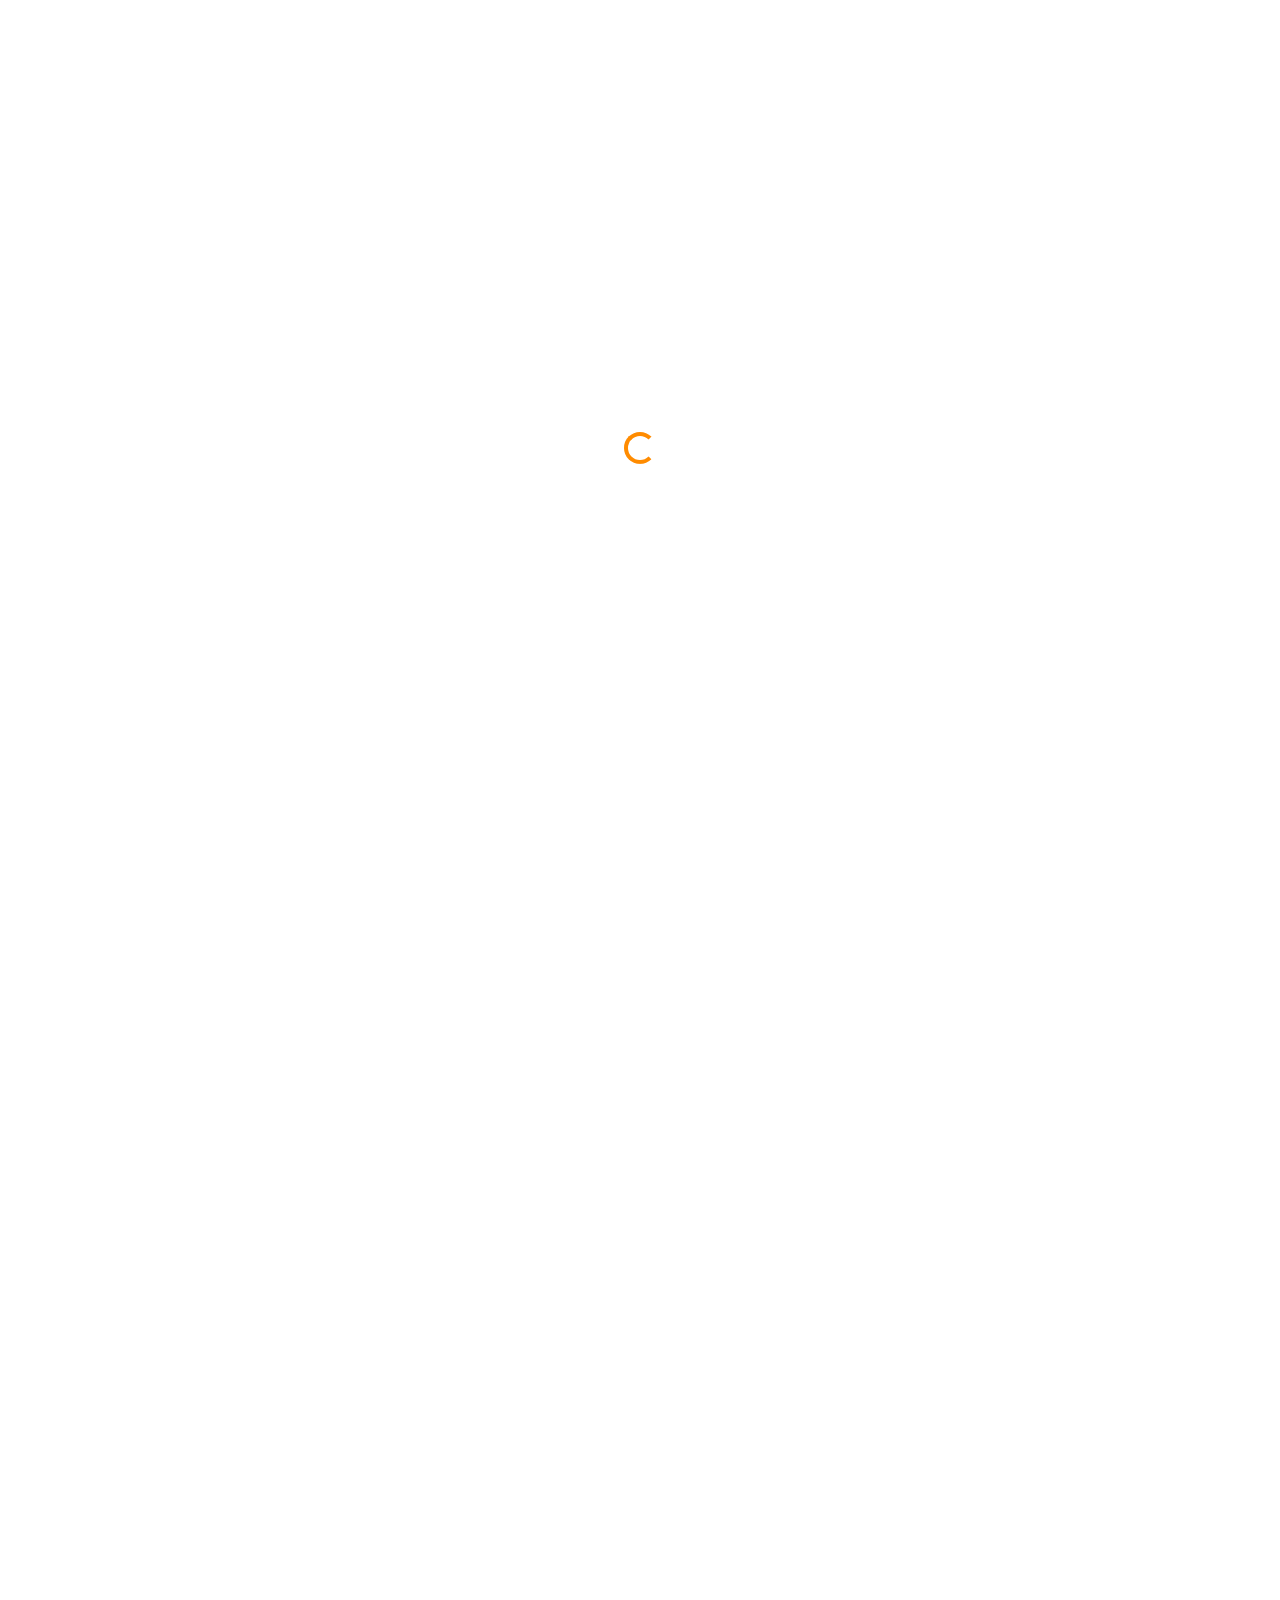
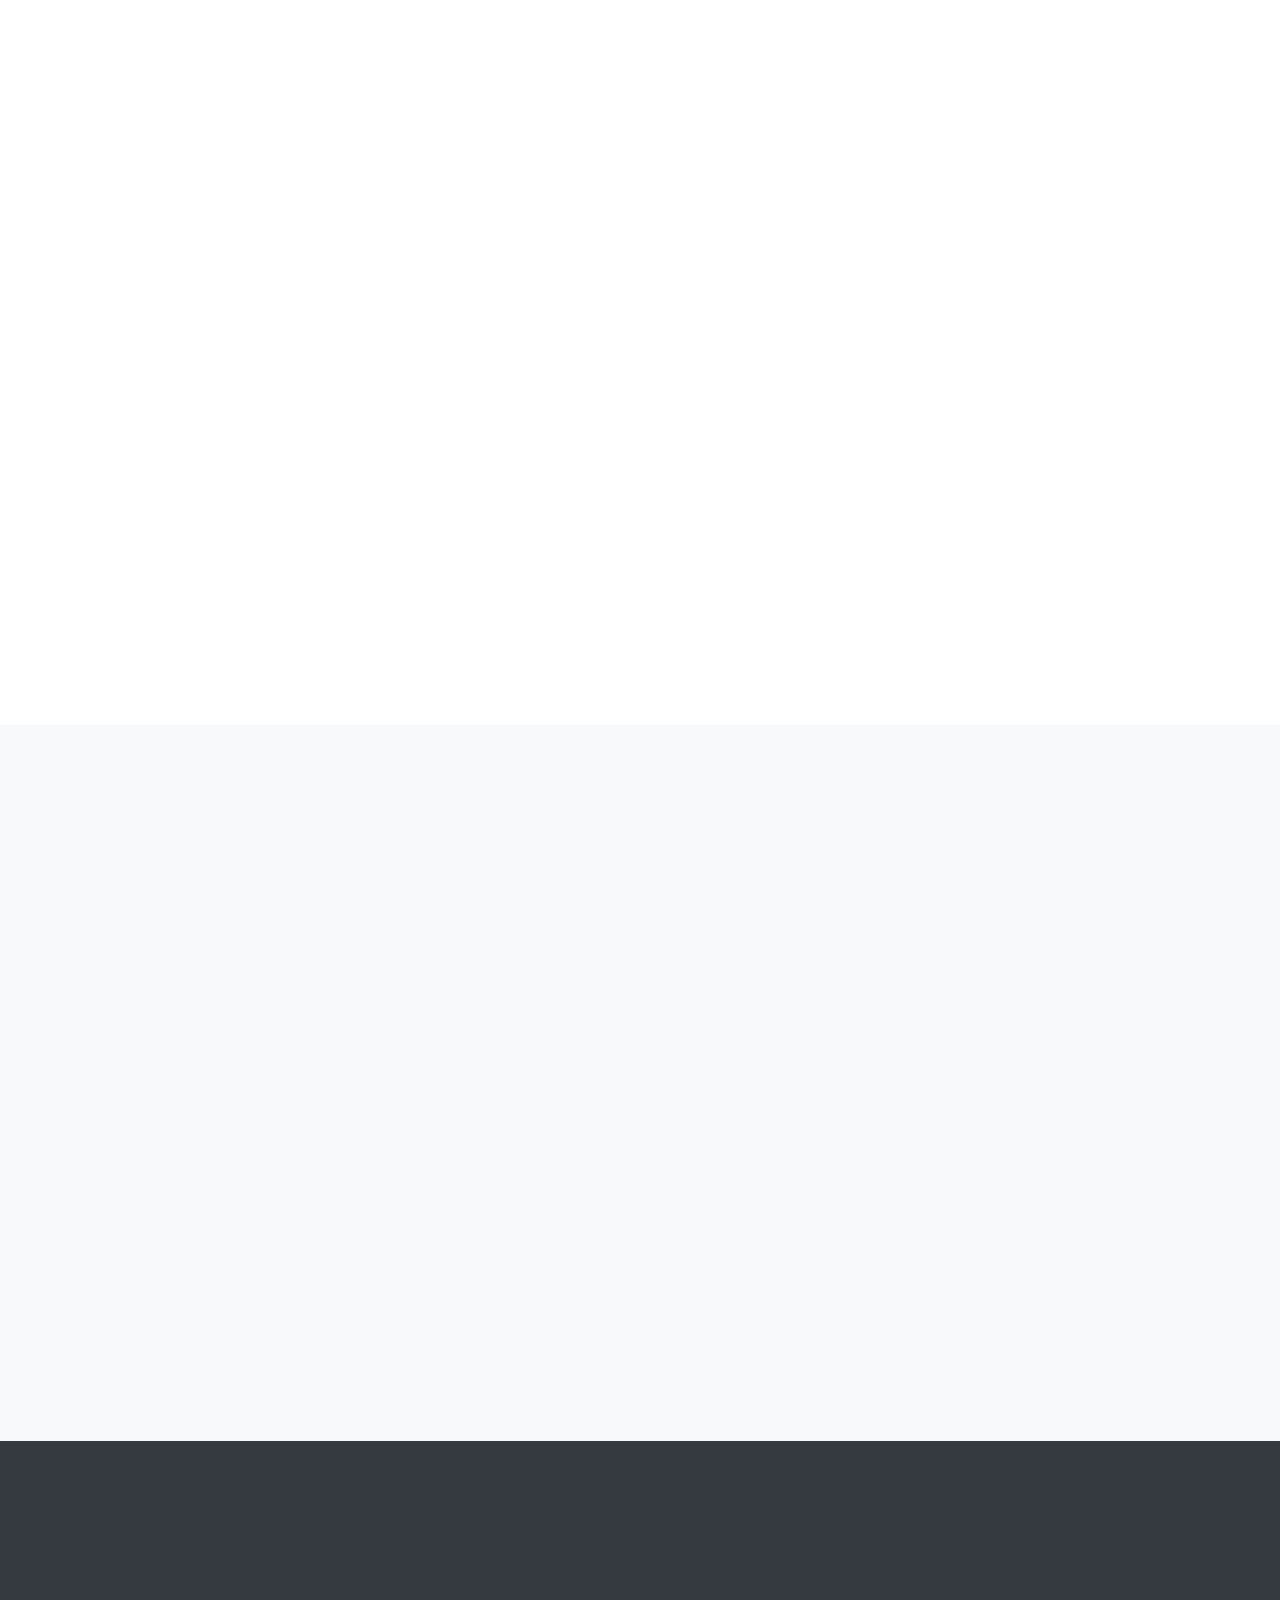
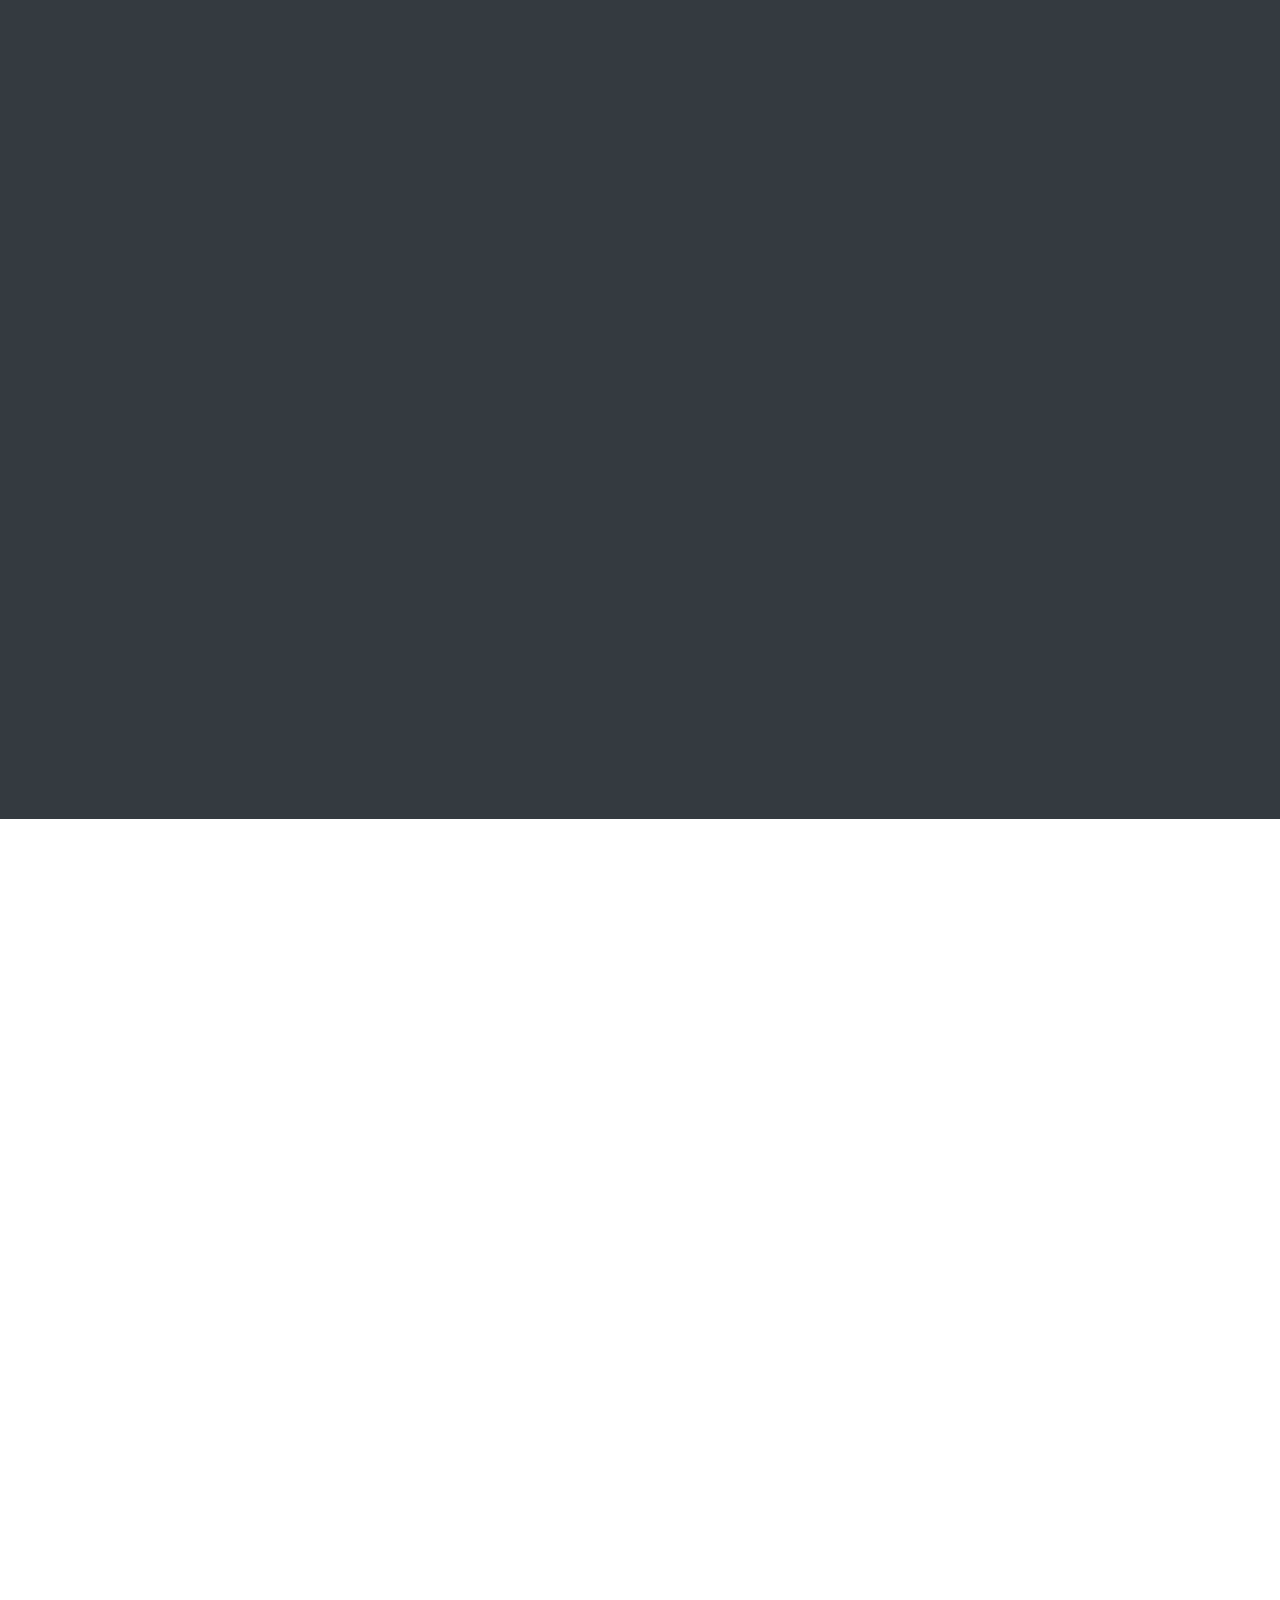
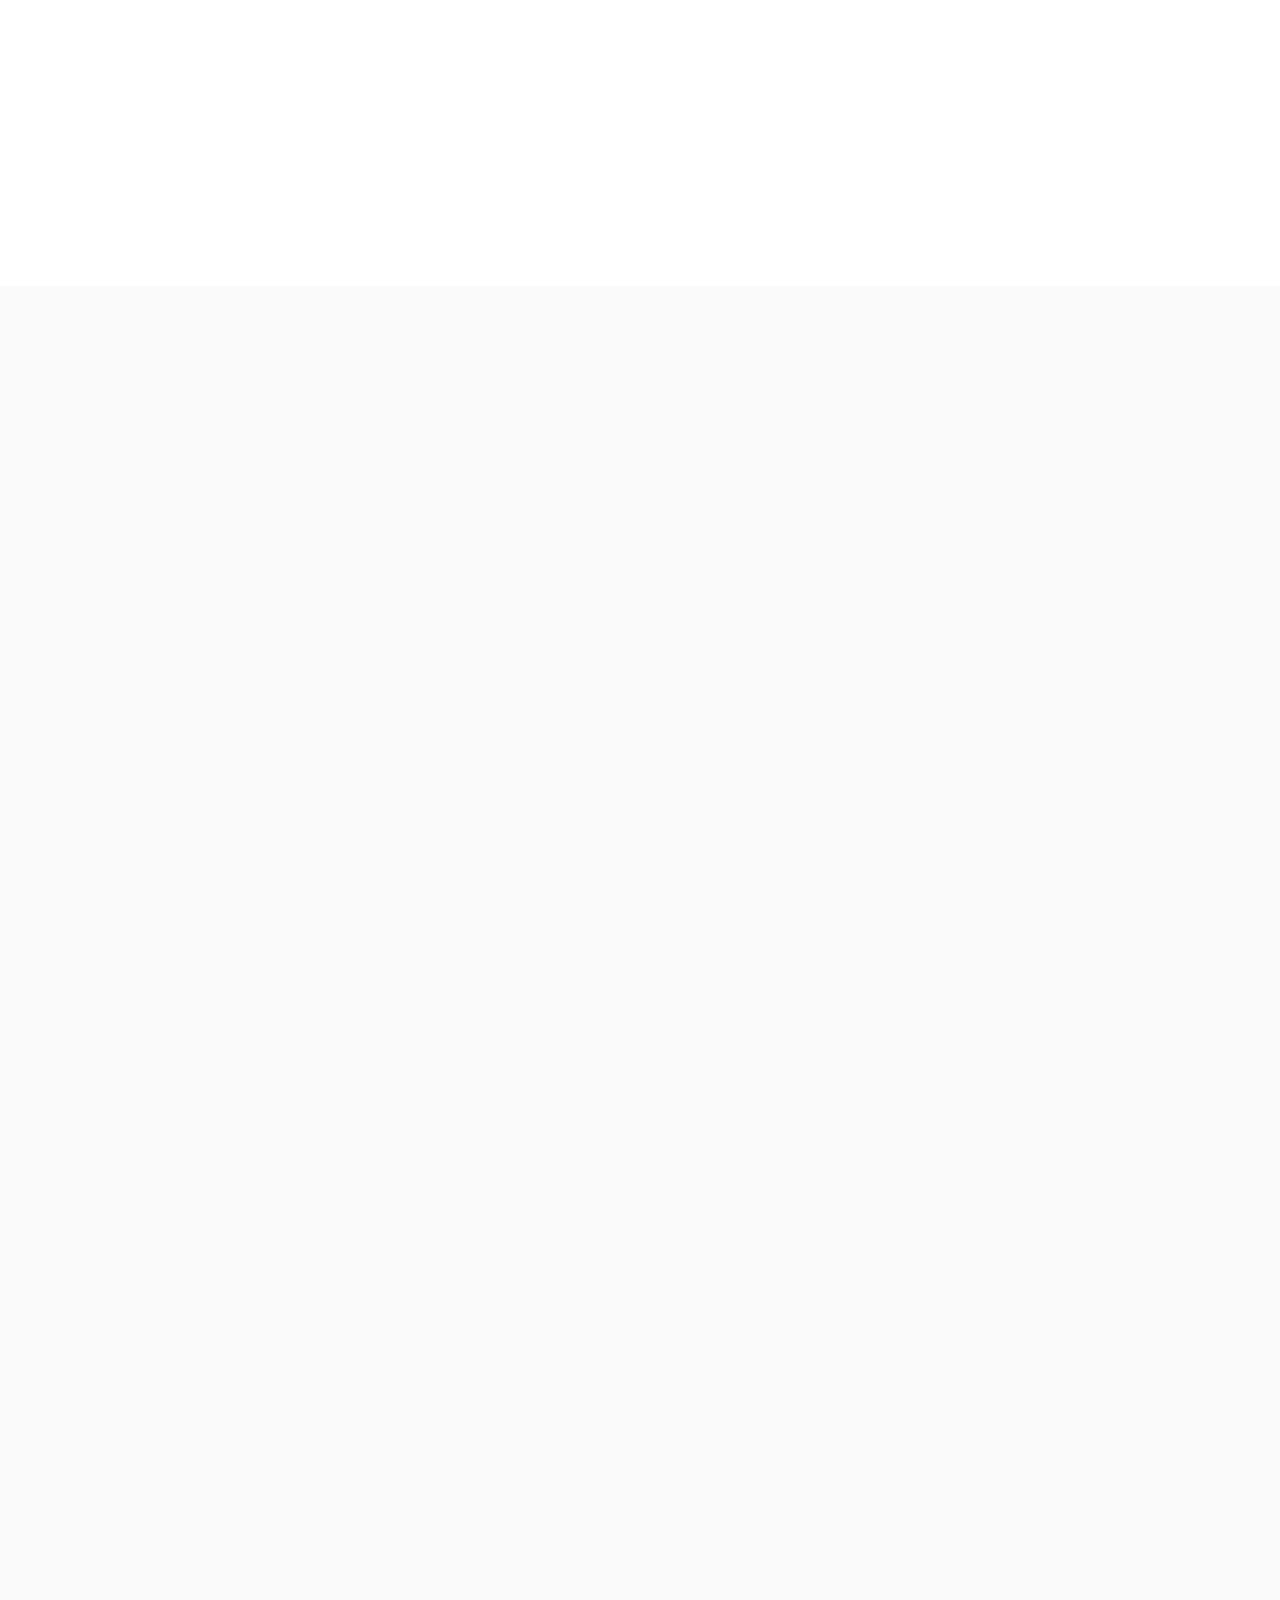
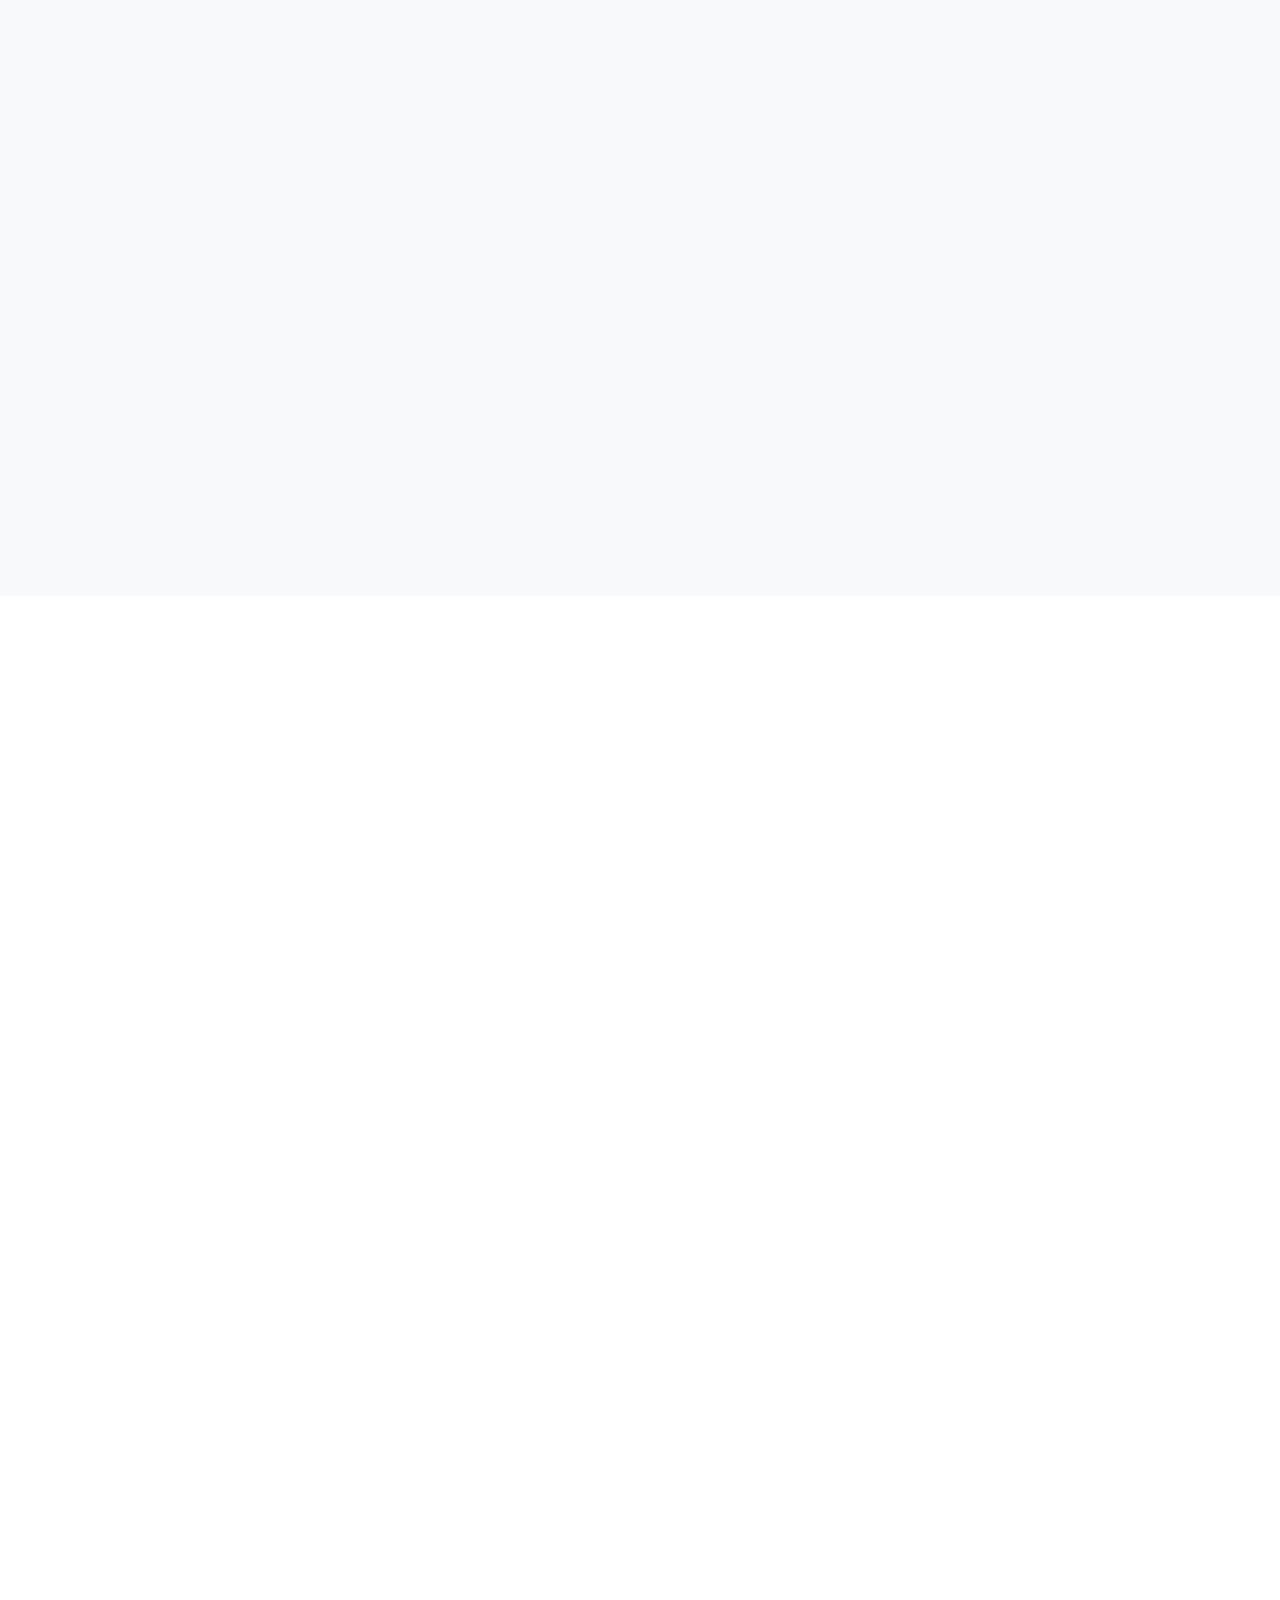
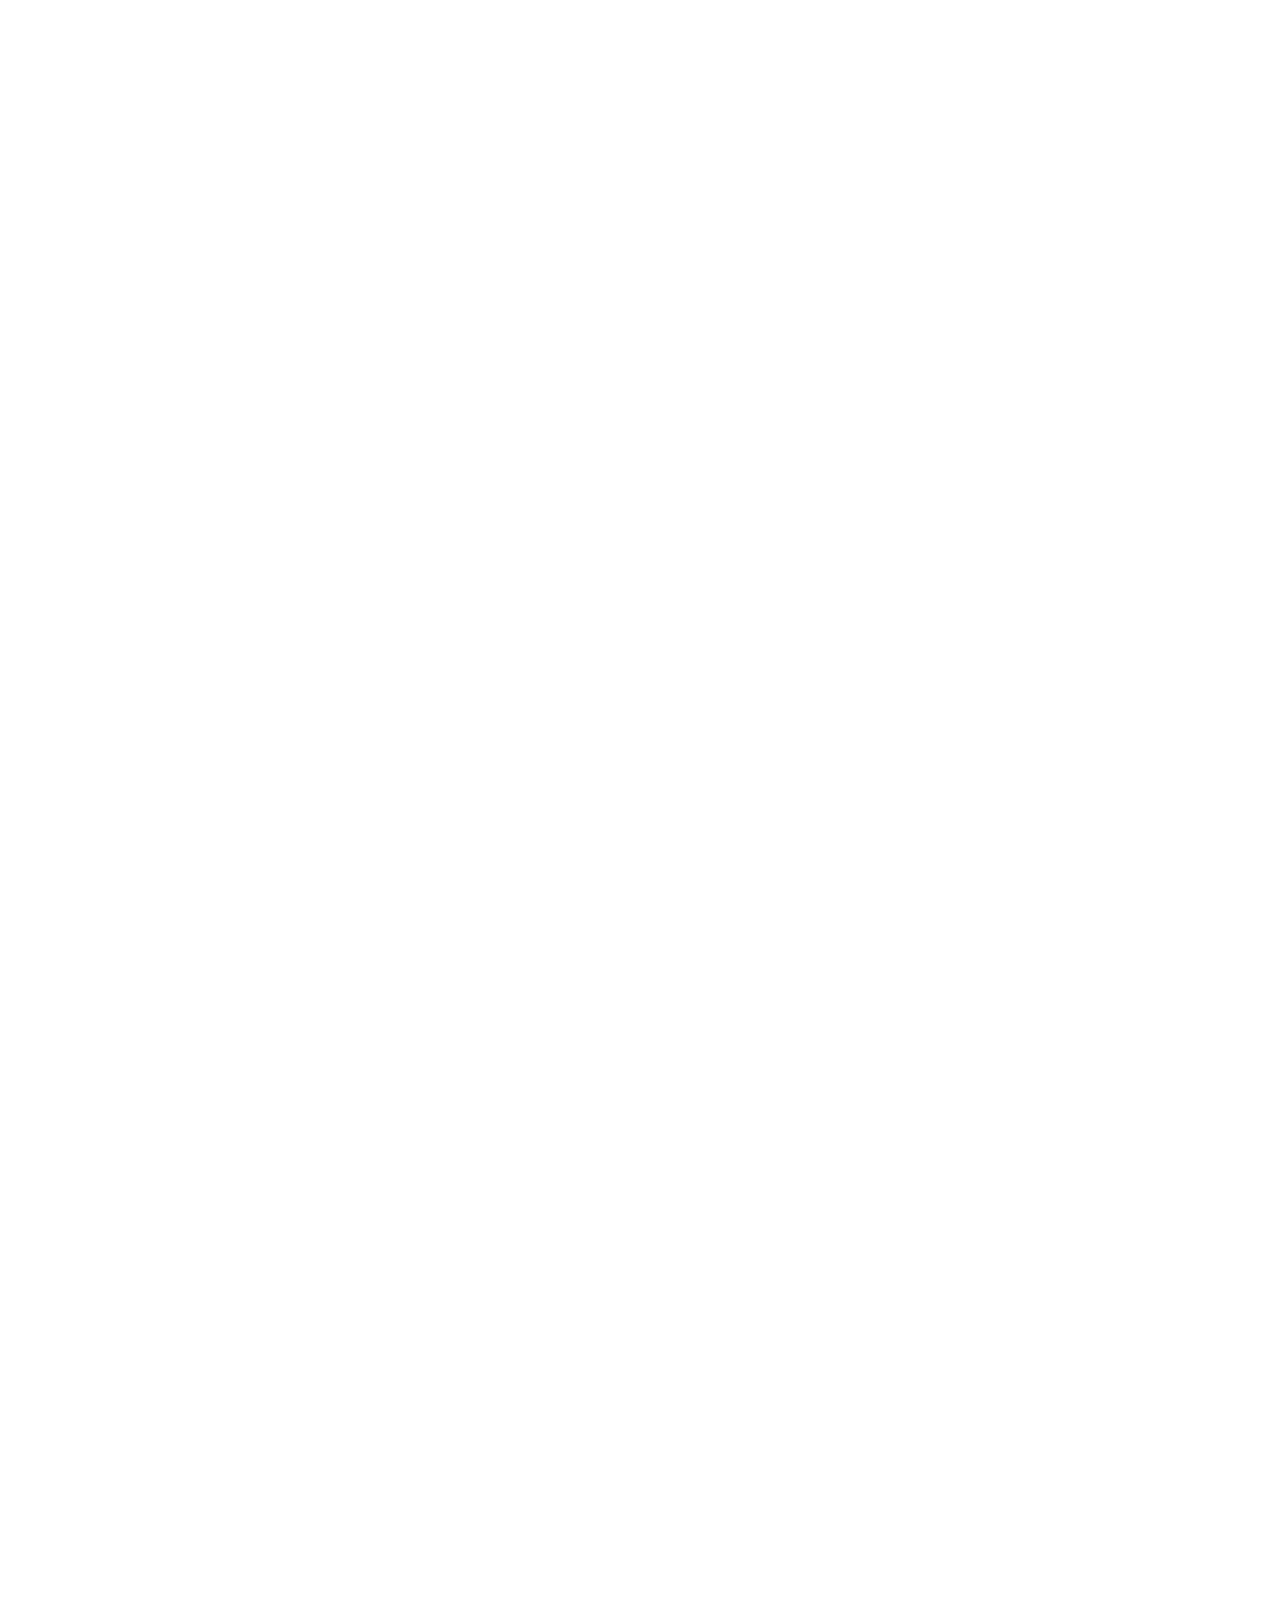
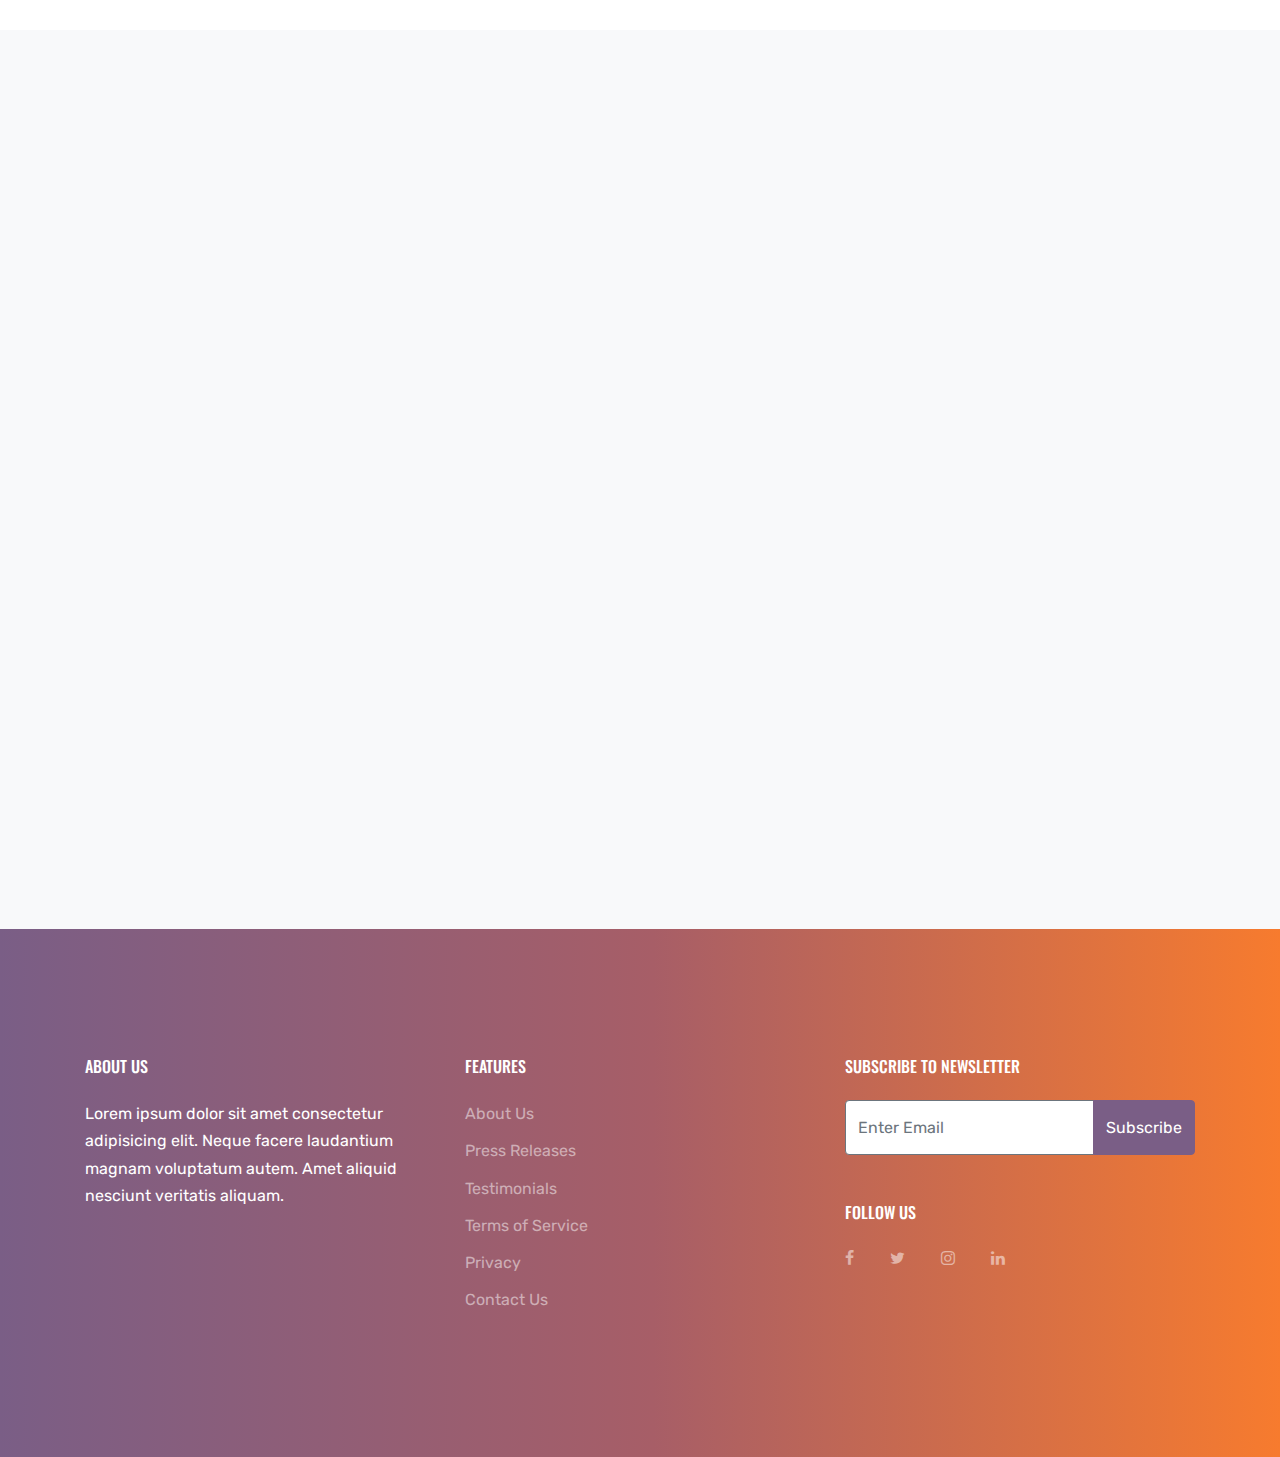
<file: index.html>
<!doctype html>
<html lang="en">
  <head>
    <title>Unearth &mdash; Website Template by Colorlib</title>
    <meta charset="utf-8">
    <meta name="viewport" content="width=device-width, initial-scale=1, shrink-to-fit=no">

    <link href="https://fonts.googleapis.com/css?family=Rubik:300,400,700|Oswald:400,700" rel="stylesheet">

    <link rel="stylesheet" href="fonts/icomoon/style.css">

    <link rel="stylesheet" href="css/bootstrap.min.css">
    <link rel="stylesheet" href="css/jquery.fancybox.min.css">
    <link rel="stylesheet" href="css/owl.carousel.min.css">
    <link rel="stylesheet" href="css/owl.theme.default.min.css">
    <link rel="stylesheet" href="fonts/flaticon/font/flaticon.css">
    <link rel="stylesheet" href="css/aos.css">

    <!-- MAIN CSS -->
    <link rel="stylesheet" href="css/style.css">
    
  </head>
  <body data-spy="scroll" data-target=".site-navbar-target" data-offset="300">

  <div id="overlayer"></div>
  <div class="loader">
    <div class="spinner-border text-primary" role="status">
      <span class="sr-only">Loading...</span>
    </div>
  </div>
  
  <div class="site-wrap"  id="home-section">

    <div class="site-mobile-menu site-navbar-target">
      <div class="site-mobile-menu-header">
        <div class="site-mobile-menu-close mt-3">
          <span class="icon-close2 js-menu-toggle"></span>
        </div>
      </div>
      <div class="site-mobile-menu-body"></div>
    </div>
   

    <div class="top-bar">
      <div class="container">
        <div class="row">
          <div class="col-12">
            <a href="#" class="text-white"><span class="mr-2 text-white icon-envelope-open-o"></span> <span class="d-none d-md-inline-block">info@yourdomain.com</span></a>
            <span class="mx-md-2 d-inline-block"></span>
            <a href="#" class="text-white"><span class="mr-2 text-white icon-phone"></span> <span class="d-none d-md-inline-block">1+ (234) 5678 9101</span></a>
            

            <div class="float-right">

            <a href="#" class="text-white"><span class="mr-2 text-white icon-twitter"></span> <span class="d-none d-md-inline-block">Twitter</span></a>
            <span class="mx-md-2 d-inline-block"></span>
            <a href="#" class="text-white"><span class="mr-2 text-white icon-instagram"></span> <span class="d-none d-md-inline-block">Instagram</span></a>

            </div>

          </div>
          
        </div>
        
      </div>
    </div>
      
    <header class="site-navbar js-sticky-header site-navbar-target" role="banner">

      <div class="container">
        <div class="row align-items-center position-relative">
          
            
            <div class="site-logo">
              <a href="index.html" class="text-black"><span class="text-primary">Unearth</a>
            </div>
            
            <div class="col-12">
              <nav class="site-navigation text-right ml-auto " role="navigation">

                <ul class="site-menu main-menu js-clone-nav ml-auto d-none d-lg-block">
                <li><a href="#home-section" class="nav-link">Home</a></li>
                <li><a href="#services-section" class="nav-link">Services</a></li>
              

                <li class="has-children">
                  <a href="#about-section" class="nav-link">About Us</a>
                  <ul class="dropdown arrow-top">
                    <li><a href="#team-section" class="nav-link">Team</a></li>
                    <li><a href="#pricing-section" class="nav-link">Pricing</a></li>
                    <li><a href="#faq-section" class="nav-link">FAQ</a></li>
                    <li class="has-children">
                      <a href="#">More Links</a>
                      <ul class="dropdown">
                        <li><a href="#">Menu One</a></li>
                        <li><a href="#">Menu Two</a></li>
                        <li><a href="#">Menu Three</a></li>
                      </ul>
                    </li>
                  </ul>
                </li>

                <li><a href="#press-section" class="nav-link">Press</a></li>
                
                <li><a href="#testimonials-section" class="nav-link">Testimonials</a></li>
                <li><a href="#blog-section" class="nav-link">Blog</a></li>
                <li><a href="#contact-section" class="nav-link">Contact</a></li>
              </ul>
              </nav>
          
            </div>

          <div class="toggle-button d-inline-block d-lg-none"><a href="#" class="site-menu-toggle py-5 js-menu-toggle text-black"><span class="icon-menu h3"></span></a></div>

        </div>
      </div>
      
    </header>
    
    <div class="owl-carousel slide-one-item">
      

      

      <div class="site-section-cover overlay img-bg-section" style="background-image: url('images/hero_3.jpg'); " >
        <div class="container">
          <div class="row align-items-center justify-content-center text-center">
            <div class="col-md-12 col-lg-7">
              <h1 data-aos="fade-up" data-aos-delay="">Welcome to UnEarth</h1>  
              <p class="mb-5" data-aos="fade-up" data-aos-delay="100">Lorem ipsum dolor sit amet, consectetur adipisicing elit. Molestiae, cumque vitae animi.</p>
              <p data-aos="fade-up" data-aos-delay="200"><a href="#" class="btn btn-outline-white border-w-2 btn-md">Get in touch</a></p>
            </div>
          </div>
        </div>

      </div>

      <div class="site-section-cover overlay img-bg-section" style="background-image: url('images/hero_2.jpg'); " >
        <div class="container">
          <div class="row align-items-center justify-content-center text-center">
            <div class="col-md-12 col-lg-8">
              <h1 data-aos="fade-up" data-aos-delay="">New Generation of Mining</h1>      
              <p class="mb-5" data-aos="fade-up" data-aos-delay="100">Lorem ipsum dolor sit amet, consectetur adipisicing elit. Est odit dolorum voluptates!</p>
              <p data-aos="fade-up" data-aos-delay="200"><a href="#" class="btn btn-outline-white border-w-2 btn-md">Get in touch</a></p>
            </div>
          </div>
        </div>

      </div>
      

    </div>
    
    <div class="site-section">
      <div class="block__73694 mb-2" id="services-section">
        <div class="container">
          <div class="row d-flex no-gutters align-items-stretch">

            <div class="col-12 col-lg-6 block__73422" style="background-image: url('images/img_1.jpg');" data-aos="fade-right" data-aos-delay="">
            </div>

            

            <div class="col-lg-5 ml-auto p-lg-5 mt-4 mt-lg-0" data-aos="fade-left" data-aos-delay="">
              <h2 class="mb-3 text-black">Land &amp; Property</h2>
              <p>Lorem ipsum dolor sit amet, consectetur adipisicing elit. Ducimus id dignissimos nemo minus perspiciatis ullam itaque voluptas iure vero, nesciunt unde odit aspernatur distinctio, maiores facere officiis. Cum, esse, iusto?</p>

              <p>Minus perspiciatis ullam itaque voluptas iure vero, nesciunt unde odit aspernatur distinctio, maiores facere officiis. Cum, esse, iusto?</p>

              <ul class="ul-check primary list-unstyled mt-5">
                <li>Lorem ipsum dolor.</li>
                <li>Quod, amet. Provident.</li>
                <li>Quo, adipisci, quis.</li>
                <li>Cumque perspiciatis, blanditiis?</li>
              </ul>

              
            </div>

          </div>
        </div>      
      </div>


      <div class="block__73694">
        <div class="container">
          <div class="row d-flex no-gutters align-items-stretch">

            <div class="col-12 col-lg-6 block__73422 order-lg-2" style="background-image: url('images/img_2.jpg');" data-aos="fade-left" data-aos-delay="">
            </div>

            

            <div class="col-lg-5 mr-auto p-lg-5 mt-4 mt-lg-0 order-lg-1" data-aos="fade-right" data-aos-delay="">
              <h2 class="mb-3 text-black">Surface Mining</h2>
              <p>Lorem ipsum dolor sit amet, consectetur adipisicing elit. Ducimus id dignissimos nemo minus perspiciatis ullam itaque voluptas iure vero, nesciunt unde odit aspernatur distinctio, maiores facere officiis. Cum, esse, iusto?</p>

              <p>Minus perspiciatis ullam itaque voluptas iure vero, nesciunt unde odit aspernatur distinctio, maiores facere officiis. Cum, esse, iusto?</p>

              <ul class="ul-check primary list-unstyled mt-5">
                <li>Lorem ipsum dolor.</li>
                <li>Quod, amet. Provident.</li>
                <li>Quo, adipisci, quis.</li>
                <li>Cumque perspiciatis, blanditiis?</li>
              </ul>

            </div>

          </div>
        </div>      
      </div>
    </div>

    <div class="site-section bg-light">
      <div class="container">
        <div class="row">
          <div class="col-md-6 col-lg-4 mb-4" data-aos="fade-up" data-aos-delay="">
            <div class="block__35630">
              <div class="icon mb-3">
                <span class="flaticon-mining"></span>
              </div>
              <h3 class="mb-3">Surface Mining</h3>
              Lorem ipsum dolor sit amet, consectetur adipisicing elit. Pariatur dolores voluptas obcaecati quo consequuntur mollitia facilis.
            </div>
          </div>
          <div class="col-md-6 col-lg-4 mb-4" data-aos="fade-up" data-aos-delay="100">
            <div class="block__35630">
              <div class="icon mb-3">
                <span class="flaticon-gold-ingots"></span>
              </div>
              <h3 class="mb-3">Gold Nuggets</h3>
              Lorem ipsum dolor sit amet, consectetur adipisicing elit. Pariatur dolores voluptas obcaecati quo consequuntur mollitia facilis.
            </div>
          </div>
          <div class="col-md-6 col-lg-4 mb-4" data-aos="fade-up" data-aos-delay="200">
            <div class="block__35630">
              <div class="icon mb-3">
                <span class="flaticon-wagon"></span>
              </div>
              <h3 class="mb-3">Soil Carrier</h3>
              Lorem ipsum dolor sit amet, consectetur adipisicing elit. Pariatur dolores voluptas obcaecati quo consequuntur mollitia facilis.
            </div>
          </div>

          <div class="col-md-6 col-lg-4 mb-4" data-aos="fade-up" data-aos-delay="">
            <div class="block__35630">
              <div class="icon mb-3">
                <span class="flaticon-refinery"></span>
              </div>
              <h3 class="mb-3">Gold Refinery</h3>
              Lorem ipsum dolor sit amet, consectetur adipisicing elit. Pariatur dolores voluptas obcaecati quo consequuntur mollitia facilis.
            </div>
          </div>
          <div class="col-md-6 col-lg-4 mb-4" data-aos="fade-up" data-aos-delay="100">
            <div class="block__35630">
              <div class="icon mb-3">
                <span class="flaticon-blacksmith"></span>
              </div>
              <h3 class="mb-3">Anvil Blacksmith</h3>
              Lorem ipsum dolor sit amet, consectetur adipisicing elit. Pariatur dolores voluptas obcaecati quo consequuntur mollitia facilis.
            </div>
          </div>
          <div class="col-md-6 col-lg-4 mb-4" data-aos="fade-up" data-aos-delay="200">
            <div class="block__35630">
              <div class="icon mb-3">
                <span class="flaticon-crucible"></span>
              </div>
              <h3 class="mb-3">Gold Melt Crucible</h3>
              Lorem ipsum dolor sit amet, consectetur adipisicing elit. Pariatur dolores voluptas obcaecati quo consequuntur mollitia facilis.
            </div>
          </div>
        </div>
      </div>
    </div>


    <div class="site-section bg-dark" id="about-section">
      <div class="container">
        <div class="row justify-content-center mb-4 block-img-video-1-wrap">
          <div class="col-md-12 mb-5">
            <figure class="block-img-video-1" data-aos="fade">
              <a href="https://vimeo.com/45830194" data-fancybox data-ratio="2">
                <span class="icon"><span class="icon-play"></span></span>
                <img src="images/hero_1.jpg" alt="Image" class="img-fluid">
              </a>
            </figure>
          </div>
        </div>
        <div class="row">
          <div class="col-12">
            <div class="row">
              <div class="col-6 col-md-6 mb-4 col-lg-0 col-lg-3" data-aos="fade-up" data-aos-delay="">
                <div class="block-counter-1">
                  <span class="number"><span data-number="30">0</span>+</span>
                  <span class="caption">Year of Experience</span>
                </div>
              </div>
              <div class="col-6 col-md-6 mb-4 col-lg-0 col-lg-3" data-aos="fade-up" data-aos-delay="100">
                <div class="block-counter-1">
                  <span class="number"><span data-number="300">0</span>+</span>
                  <span class="caption">Expert Engineers</span>
                </div>
              </div>
              <div class="col-6 col-md-6 mb-4 col-lg-0 col-lg-3" data-aos="fade-up" data-aos-delay="200">
                <div class="block-counter-1">
                  <span class="number"><span data-number="2000">0</span>+</span>
                  <span class="caption">Number of Employees</span>
                </div>
              </div>
              <div class="col-6 col-md-6 mb-4 col-lg-0 col-lg-3" data-aos="fade-up" data-aos-delay="300">
                <div class="block-counter-1">
                  <span class="number"><span data-number="1500">0</span>+</span>
                  <span class="caption">Number of Golds</span>
                </div>
              </div>
            </div>
          </div>
        </div>
      </div>
    </div>

    <div class="site-section" id="team-section">
      <div class="container">
        <div class="row mb-5 justify-content-center">
          <div class="col-md-7 text-center">
            <div class="block-heading-1" data-aos="fade-up" data-aos-delay="">
              <h2>Our Team</h2>
              <p>Lorem ipsum dolor sit amet, consectetur adipisicing elit. Facere at delectus laudantium, deserunt, atque eveniet. Voluptatem, fuga quos rerum inventore.</p>
            </div>
          </div>
        </div>
        <div class="row">
          <div class="col-lg-4 col-md-6 mb-4" data-aos="fade-up">
            <div class="block-team-member-1 text-center rounded">
              <figure>
                <img src="images/person_1.jpg" alt="Image" class="img-fluid rounded-circle">
              </figure>
              <h3 class="font-size-20 text-black">Jean Smith</h3>
              <span class="d-block font-gray-5 letter-spacing-1 text-uppercase font-size-12 mb-3">Mining Expert</span>
              <div class="block-social-1">
                <a href="#" class="btn border-w-2 rounded primary-primary-outline--hover"><span class="icon-facebook"></span></a>
                <a href="#" class="btn border-w-2 rounded primary-primary-outline--hover"><span class="icon-twitter"></span></a>
                <a href="#" class="btn border-w-2 rounded primary-primary-outline--hover"><span class="icon-instagram"></span></a>
              </div>
            </div>
          </div>

          <div class="col-lg-4 col-md-6 mb-4" data-aos="fade-up" data-aos-delay="100">
            <div class="block-team-member-1 text-center rounded">
              <figure>
                <img src="images/person_2.jpg" alt="Image" class="img-fluid rounded-circle">
              </figure>
              <h3 class="font-size-20 text-black">Bob Carry</h3>
              <span class="d-block font-gray-5 letter-spacing-1 text-uppercase font-size-12 mb-3">Project Manager</span>
              <div class="block-social-1">
                <a href="#" class="btn border-w-2 rounded primary-primary-outline--hover"><span class="icon-facebook"></span></a>
                <a href="#" class="btn border-w-2 rounded primary-primary-outline--hover"><span class="icon-twitter"></span></a>
                <a href="#" class="btn border-w-2 rounded primary-primary-outline--hover"><span class="icon-instagram"></span></a>
              </div>
            </div>
          </div>

          <div class="col-lg-4 col-md-6 mb-4" data-aos="fade-up" data-aos-delay="200">
            <div class="block-team-member-1 text-center rounded">
              <figure>
                <img src="images/person_1.jpg" alt="Image" class="img-fluid rounded-circle">
              </figure>
              <h3 class="font-size-20 text-black">Ricky Fisher</h3>
              <span class="d-block font-gray-5 letter-spacing-1 text-uppercase font-size-12 mb-3">Engineer</span>
              <div class="block-social-1">
                <a href="#" class="btn border-w-2 rounded primary-primary-outline--hover"><span class="icon-facebook"></span></a>
                <a href="#" class="btn border-w-2 rounded primary-primary-outline--hover"><span class="icon-twitter"></span></a>
                <a href="#" class="btn border-w-2 rounded primary-primary-outline--hover"><span class="icon-instagram"></span></a>
              </div>
            </div>
          </div>

          <div class="col-lg-4 col-md-6 mb-4" data-aos="fade-up">
            <div class="block-team-member-1 text-center rounded">
              <figure>
                <img src="images/person_2.jpg" alt="Image" class="img-fluid rounded-circle">
              </figure>
              <h3 class="font-size-20 text-black">Jean Smith</h3>
              <span class="d-block font-gray-5 letter-spacing-1 text-uppercase font-size-12 mb-3">Mining Expert</span>
              <div class="block-social-1">
                <a href="#" class="btn border-w-2 rounded primary-primary-outline--hover"><span class="icon-facebook"></span></a>
                <a href="#" class="btn border-w-2 rounded primary-primary-outline--hover"><span class="icon-twitter"></span></a>
                <a href="#" class="btn border-w-2 rounded primary-primary-outline--hover"><span class="icon-instagram"></span></a>
              </div>
            </div>
          </div>

          <div class="col-lg-4 col-md-6 mb-4" data-aos="fade-up" data-aos-delay="100">
            <div class="block-team-member-1 text-center rounded">
              <figure>
                <img src="images/person_1.jpg" alt="Image" class="img-fluid rounded-circle">
              </figure>
              <h3 class="font-size-20 text-black">Bob Carry</h3>
              <span class="d-block font-gray-5 letter-spacing-1 text-uppercase font-size-12 mb-3">Project Manager</span>
              <div class="block-social-1">
                <a href="#" class="btn border-w-2 rounded primary-primary-outline--hover"><span class="icon-facebook"></span></a>
                <a href="#" class="btn border-w-2 rounded primary-primary-outline--hover"><span class="icon-twitter"></span></a>
                <a href="#" class="btn border-w-2 rounded primary-primary-outline--hover"><span class="icon-instagram"></span></a>
              </div>
            </div>
          </div>

          <div class="col-lg-4 col-md-6 mb-4" data-aos="fade-up" data-aos-delay="200">
            <div class="block-team-member-1 text-center rounded">
              <figure>
                <img src="images/person_2.jpg" alt="Image" class="img-fluid rounded-circle">
              </figure>
              <h3 class="font-size-20 text-black">Ricky Fisher</h3>
              <span class="d-block font-gray-5 letter-spacing-1 text-uppercase font-size-12 mb-3">Engineer</span>
              <div class="block-social-1">
                <a href="#" class="btn border-w-2 rounded primary-primary-outline--hover"><span class="icon-facebook"></span></a>
                <a href="#" class="btn border-w-2 rounded primary-primary-outline--hover"><span class="icon-twitter"></span></a>
                <a href="#" class="btn border-w-2 rounded primary-primary-outline--hover"><span class="icon-instagram"></span></a>
              </div>
            </div>
          </div>
        </div>
      </div>
    </div>


    <section class="site-section bg-light" id="pricing-section">
      <div class="container">
        <div class="row mb-5 justify-content-center text-center">
          <div class="col-md-7">
            <div class="block-heading-1" data-aos="fade-up" data-aos-delay="">
              <h2>Pricing</h2>
              <p>Lorem ipsum dolor sit amet, consectetur adipisicing elit. Cumque quae temporibus tenetur vitae iusto suscipit alias, laudantium, porro unde tempora.</p>
            </div>
          </div>
        </div>
        <div class="row mb-5">
          <div class="col-md-6 mb-4 mb-lg-0 col-lg-4" data-aos="fade-up" data-aos-delay="">
            <div class="pricing">
              <h3 class="text-center text-black">Basic</h3>
              <div class="price text-center mb-4 ">
                <span><span>$47</span> / year</span>
              </div>
              <ul class="list-unstyled ul-check success mb-5">
                
                <li>Officia quaerat eaque neque</li>
                <li>Possimus aut consequuntur incidunt</li>
                <li class="remove">Lorem ipsum dolor sit amet</li>
                <li class="remove">Consectetur adipisicing elit</li>
                <li class="remove">Dolorum esse odio quas architecto sint</li>
              </ul>
              <p class="text-center">
                <a href="#" class="btn btn-secondary btn-md">Buy Now</a>
              </p>
            </div>
          </div>

          <div class="col-md-6 mb-4 mb-lg-0 col-lg-4" data-aos="fade-up" data-aos-delay="100">
            <div class="pricing">
              <h3 class="text-center text-black">Premium</h3>
              <div class="price text-center mb-4 ">
                <span><span>$200</span> / year</span>
              </div>
              <ul class="list-unstyled ul-check success mb-5">
                
                <li>Officia quaerat eaque neque</li>
                <li>Possimus aut consequuntur incidunt</li>
                <li>Lorem ipsum dolor sit amet</li>
                <li>Consectetur adipisicing elit</li>
                <li class="remove">Dolorum esse odio quas architecto sint</li>
              </ul>
              <p class="text-center">
                <a href="#" class="btn btn-primary btn-md text-white">Buy Now</a>
              </p>
            </div>
          </div>

          <div class="col-md-6 mb-4 mb-lg-0 col-lg-4" data-aos="fade-up" data-aos-delay="200">
            <div class="pricing">
              <h3 class="text-center text-black">Professional</h3>
              <div class="price text-center mb-4 ">
                <span><span>$750</span> / year</span>
              </div>
              <ul class="list-unstyled ul-check success mb-5">
                
                <li>Officia quaerat eaque neque</li>
                <li>Possimus aut consequuntur incidunt</li>
                <li>Lorem ipsum dolor sit amet</li>
                <li>Consectetur adipisicing elit</li>
                <li>Dolorum esse odio quas architecto sint</li>
              </ul>
              <p class="text-center">
                <a href="#" class="btn btn-secondary btn-md">Buy Now</a>
              </p>
            </div>
          </div>
        </div>
        
        <div class="row site-section" id="faq-section">
          <div class="col-12 text-center" data-aos="fade">
            <h2 class="section-title text-primary">Frequently Ask Questions</h2>
          </div>
        </div>
        <div class="row">
          <div class="col-lg-6">
            
            <div class="mb-5" data-aos="fade-up" data-aos-delay="100">
            <h3 class="text-black h4 mb-4">Can I accept both Paypal and Stripe?</h3>
            <p>Lorem ipsum dolor sit amet consectetur adipisicing elit. Aliquam assumenda eum blanditiis perferendis.</p>
            </div>
            
            <div class="mb-5" data-aos="fade-up" data-aos-delay="100">
              <h3 class="text-black h4 mb-4">What available is refund period?</h3>
              <p>Lorem ipsum dolor sit amet consectetur adipisicing elit. Aliquam assumenda eum blanditiis perferendis.</p>
            </div>

            <div class="mb-5" data-aos="fade-up" data-aos-delay="100">
            <h3 class="text-black h4 mb-4">Can I accept both Paypal and Stripe?</h3>
            <p>Lorem ipsum dolor sit amet consectetur adipisicing elit. Aliquam assumenda eum blanditiis perferendis.</p>
            </div>
            
            <div class="mb-5" data-aos="fade-up" data-aos-delay="100">
              <h3 class="text-black h4 mb-4">What available is refund period?</h3>
              <p>Lorem ipsum dolor sit amet consectetur adipisicing elit. Aliquam assumenda eum blanditiis perferendis.</p>
            </div>
          </div>
          <div class="col-lg-6">

            <div class="mb-5" data-aos="fade-up" data-aos-delay="100">
              <h3 class="text-black h4 mb-4">Where are you from?</h3>
              <p>Voluptatum nobis obcaecati perferendis dolor totam unde dolores quod maxime corporis officia et. Distinctio assumenda minima maiores.</p>
            </div>
            
            <div class="mb-5" data-aos="fade-up" data-aos-delay="100">
              <h3 class="text-black h4 mb-4">What is your opening time?</h3>
              <p>Lorem ipsum dolor sit amet consectetur adipisicing elit. Aliquam assumenda eum blanditiis perferendis.</p>
            </div>

            <div class="mb-5" data-aos="fade-up" data-aos-delay="100">
            <h3 class="text-black h4 mb-4">Can I accept both Paypal and Stripe?</h3>
            <p>Lorem ipsum dolor sit amet consectetur adipisicing elit. Aliquam assumenda eum blanditiis perferendis.</p>
            </div>
            
            <div class="mb-5" data-aos="fade-up" data-aos-delay="100">
              <h3 class="text-black h4 mb-4">What available is refund period?</h3>
              <p>Lorem ipsum dolor sit amet consectetur adipisicing elit. Aliquam assumenda eum blanditiis perferendis.</p>
            </div>
          </div>
        </div>
      </div>
    </section>

    
    <div class="site-section" id="press-section">
      <div class="container">
        <div class="row">
          <div class="col-lg-4 mb-5 mb-lg-0">
            <div class="block-heading-1" data-aos="fade-right" data-aos-delay="">
              <h2>Press</h2>
            </div>
          </div>
          <div class="col-lg-6">
            <ul class="list-unstyled">
              <li class="mb-5" data-aos="fade-right" data-aos-delay="">
                <span class="d-block text-muted mb-3">Apr 19, 2019</span>
                <h2 class="h4"><a href="press-single.html" class="text-black">How To Find Gold In Mining</a></h2>
                
                <p>Lorem ipsum dolor sit amet, consectetur adipisicing elit. Pariatur dolores voluptas obcaecati quo consequuntur mollitia facilis, perferendis molestias commodi adipisci.</p>
              </li>
              <li class="mb-5" data-aos="fade-right" data-aos-delay="100">
                <span class="d-block text-muted mb-3">Apr 19, 2019</span>
                <h2 class="h4"><a href="press-single.html" class="text-black">How To Find Gold In Mining</a></h2>
                
                <p>Lorem ipsum dolor sit amet, consectetur adipisicing elit. Pariatur dolores voluptas obcaecati quo consequuntur mollitia facilis, perferendis molestias commodi adipisci.</p>
              </li>
              <li class="mb-5" data-aos="fade-right" data-aos-delay="200">
                <span class="d-block text-muted mb-3">Apr 19, 2019</span>
                <h2 class="h4"><a href="press-single.html" class="text-black">How To Find Gold In Mining</a></h2>
                
                <p>Lorem ipsum dolor sit amet, consectetur adipisicing elit. Pariatur dolores voluptas obcaecati quo consequuntur mollitia facilis, perferendis molestias commodi adipisci.</p>
              </li>
            </ul>
          </div>
        </div>
      </div>
    </div>

    <div class="site-section bg-light block-13" id="testimonials-section" data-aos="fade">
      <div class="container">
        
        <div class="text-center mb-5">
          <div class="block-heading-1">
            <h2>Testimonial</h2>
          </div>
        </div>

        <div class="owl-carousel nonloop-block-13">
          <div>
            <div class="block-testimony-1 text-center">
              
              <blockquote class="mb-4">
                <p>&ldquo;Lorem ipsum dolor sit amet, consectetur adipisicing elit. Dolorem, fugit excepturi sapiente voluptatum nulla odio quaerat quibusdam tempore similique doloremque veritatis et cupiditate, maiores cumque repudiandae explicabo tempora deserunt consequuntur?&rdquo;</p>
              </blockquote>

              <figure>
                <img src="images/person_4.jpg" alt="Image" class="img-fluid rounded-circle mx-auto">
              </figure>
              <h3 class="font-size-20 text-black">Ricky Fisher</h3>
            </div>
          </div>

          <div>
            <div class="block-testimony-1 text-center">

              <figure>
                <img src="images/person_2.jpg" alt="Image" class="img-fluid rounded-circle mx-auto">
              </figure>
              <h3 class="font-size-20 mb-4 text-black">Ken Davis</h3>

              <blockquote class="mb-4">
                <p>&ldquo;Lorem ipsum dolor sit amet, consectetur adipisicing elit. Dolorem, fugit excepturi sapiente voluptatum nulla odio quaerat quibusdam tempore similique doloremque veritatis et cupiditate, maiores cumque repudiandae explicabo tempora deserunt consequuntur?&rdquo;</p>
              </blockquote>

              
            </div>
          </div>

          <div>
            <div class="block-testimony-1 text-center">
              

              <blockquote class="mb-4">
                <p>&ldquo;Lorem ipsum dolor sit amet, consectetur adipisicing elit. Dolorem, fugit excepturi sapiente voluptatum nulla odio quaerat quibusdam tempore similique doloremque veritatis et cupiditate, maiores cumque repudiandae explicabo tempora deserunt consequuntur?&rdquo;</p>
              </blockquote>

              <figure>
                <img src="images/person_1.jpg" alt="Image" class="img-fluid rounded-circle mx-auto">
              </figure>
              <h3 class="font-size-20 text-black">Mellisa Griffin</h3>

              
            </div>
          </div>

          <div>
            <div class="block-testimony-1 text-center">

              <figure>
                <img src="images/person_3.jpg" alt="Image" class="img-fluid rounded-circle mx-auto">
              </figure>
              <h3 class="font-size-20 mb-4 text-black">Robert Steward</h3>

              <blockquote class="mb-4">
                <p>&ldquo;Lorem ipsum dolor sit amet, consectetur adipisicing elit. Dolorem, fugit excepturi sapiente voluptatum nulla odio quaerat quibusdam tempore similique doloremque veritatis et cupiditate, maiores cumque repudiandae explicabo tempora deserunt consequuntur?&rdquo;</p>
              </blockquote>

              
            </div>
          </div>


        </div>

      </div>
    </div>

    <div class="site-section" id="blog-section">
      <div class="container">
        <div class="row">
          <div class="col-12 text-center mb-5">
            <div class="block-heading-1" data-aos="fade-up" data-aos-delay="">
              <span>Latest Blog Posts</span>
              <h2>Our Blog</h2>
            </div>
          </div>
        </div>
        <div class="row">
          <div class="col-md-6 col-lg-6" data-aos="fade-up" data-aos-delay="">
            <div>
              <a href="single.html" class="mb-4 d-block"><img src="images/hero_2.jpg" alt="Image" class="img-fluid rounded"></a>
              <h2><a href="single.html">How To Find Gold In Mining</a></h2>
              <p class="text-muted mb-3 text-uppercase small"><span class="mr-2">January 18, 2019</span> By <a href="single.html" class="by">James Cooper</a></p>
              <p>Lorem ipsum dolor sit amet, consectetur adipisicing elit. Quaerat et suscipit iste libero neque. Vitae quidem ducimus voluptatibus nemo cum odio ab enim nisi, itaque, libero fuga veritatis culpa quis!</p>
              <p><a href="single.html">Read More</a></p>
            </div>
          </div>
          <div class="col-md-6 col-lg-6" data-aos="fade-up" data-aos-delay="100">
            <div>
              <a href="single.html" class="mb-4 d-block"><img src="images/hero_3.jpg" alt="Image" class="img-fluid rounded"></a>
              <h2><a href="single.html">How To Find Gold In Mining</a></h2>
              <p class="text-muted mb-3 text-uppercase small"><span class="mr-2">January 18, 2019</span> By <a href="single.html" class="by">James Cooper</a></p>
              <p>Lorem ipsum dolor sit amet, consectetur adipisicing elit. Quaerat et suscipit iste libero neque. Vitae quidem ducimus voluptatibus nemo cum odio ab enim nisi, itaque, libero fuga veritatis culpa quis!</p>
              <p><a href="single.html">Read More</a></p>
            </div>
          </div>

        </div>
      </div>
    </div>


    <div class="site-section bg-light" id="contact-section">
      <div class="container">
        <div class="row">
          <div class="col-12 text-center mb-5" data-aos="fade-up" data-aos-delay="">
            <div class="block-heading-1">
              <span>Get In Touch</span>
              <h2>Contact Us</h2>
            </div>
          </div>
        </div>
        <div class="row">
          <div class="col-lg-6 mb-5" data-aos="fade-up" data-aos-delay="100">
            <form action="#" method="post">
              <div class="form-group row">
                <div class="col-md-6 mb-4 mb-lg-0">
                  <input type="text" class="form-control" placeholder="First name">
                </div>
                <div class="col-md-6">
                  <input type="text" class="form-control" placeholder="First name">
                </div>
              </div>

              <div class="form-group row">
                <div class="col-md-12">
                  <input type="text" class="form-control" placeholder="Email address">
                </div>
              </div>

              <div class="form-group row">
                <div class="col-md-12">
                  <textarea name="" id="" class="form-control" placeholder="Write your message." cols="30" rows="10"></textarea>
                </div>
              </div>
              <div class="form-group row">
                <div class="col-md-6 ml-auto">
                  <input type="submit" class="btn btn-block btn-primary text-white py-3 px-5" value="Send Message">
                </div>
              </div>
            </form>
          </div>
          <div class="col-lg-4 ml-auto" data-aos="fade-up" data-aos-delay="200">
            <h2 class="text-black">Need to know more on details. Get In Touch</h2>
            <p>Lorem ipsum dolor sit amet, consectetur adipisicing elit. Dolores, distinctio! Harum quibusdam nisi, illum nulla aspernatur aut quidem aperiam, quae non tempora recusandae voluptatibus fugit impedit.</p>
            <p><a href="#" class="btn btn-primary text-white">Get Started</a></p>
          </div>
        </div>
      </div>
    </div>


    <footer class="site-footer">
      <div class="container">
        <div class="row">
          <div class="col-md-6">
            <div class="row">
              <div class="col-md-8">
                <h2 class="footer-heading mb-4">About Us</h2>
                <p>Lorem ipsum dolor sit amet consectetur adipisicing elit. Neque facere laudantium magnam voluptatum autem. Amet aliquid nesciunt veritatis aliquam.</p>
              </div>
              <div class="col-md-4 ml-auto">
                <h2 class="footer-heading mb-4">Features</h2>
                <ul class="list-unstyled">
                  <li><a href="#">About Us</a></li>
                  <li><a href="#">Press Releases</a></li>
                  <li><a href="#">Testimonials</a></li>
                  <li><a href="#">Terms of Service</a></li>
                  <li><a href="#">Privacy</a></li>
                  <li><a href="#">Contact Us</a></li>
                </ul>
              </div>
              
            </div>
          </div>
          <div class="col-md-4 ml-auto">

            <div class="mb-5">
              <h2 class="footer-heading mb-4">Subscribe to Newsletter</h2>
              <form action="#" method="post" class="footer-suscribe-form">
                <div class="input-group mb-3">
                  <input type="text" class="form-control border-secondary text-white bg-transparent" placeholder="Enter Email" aria-label="Enter Email" aria-describedby="button-addon2">
                  <div class="input-group-append">
                    <button class="btn btn-primary text-white" type="button" id="button-addon2">Subscribe</button>
                  </div>
                </div>
              </div>


              <h2 class="footer-heading mb-4">Follow Us</h2>
                <a href="#about-section" class="smoothscroll pl-0 pr-3"><span class="icon-facebook"></span></a>
                <a href="#" class="pl-3 pr-3"><span class="icon-twitter"></span></a>
                <a href="#" class="pl-3 pr-3"><span class="icon-instagram"></span></a>
                <a href="#" class="pl-3 pr-3"><span class="icon-linkedin"></span></a>
            </form>
          </div>
        </div>
      </div>
    </footer>

  </div>

  <script src="js/jquery-3.3.1.min.js"></script>
  <script src="js/popper.min.js"></script>
  <script src="js/bootstrap.min.js"></script>
  <script src="js/owl.carousel.min.js"></script>
  <script src="js/jquery.sticky.js"></script>
  <script src="js/jquery.waypoints.min.js"></script>
  <script src="js/jquery.animateNumber.min.js"></script>
  <script src="js/jquery.fancybox.min.js"></script>
  <script src="js/jquery.easing.1.3.js"></script>
  <script src="js/aos.js"></script>
  
  <script src="js/main.js"></script>
    
  </body>
</html>
</file>
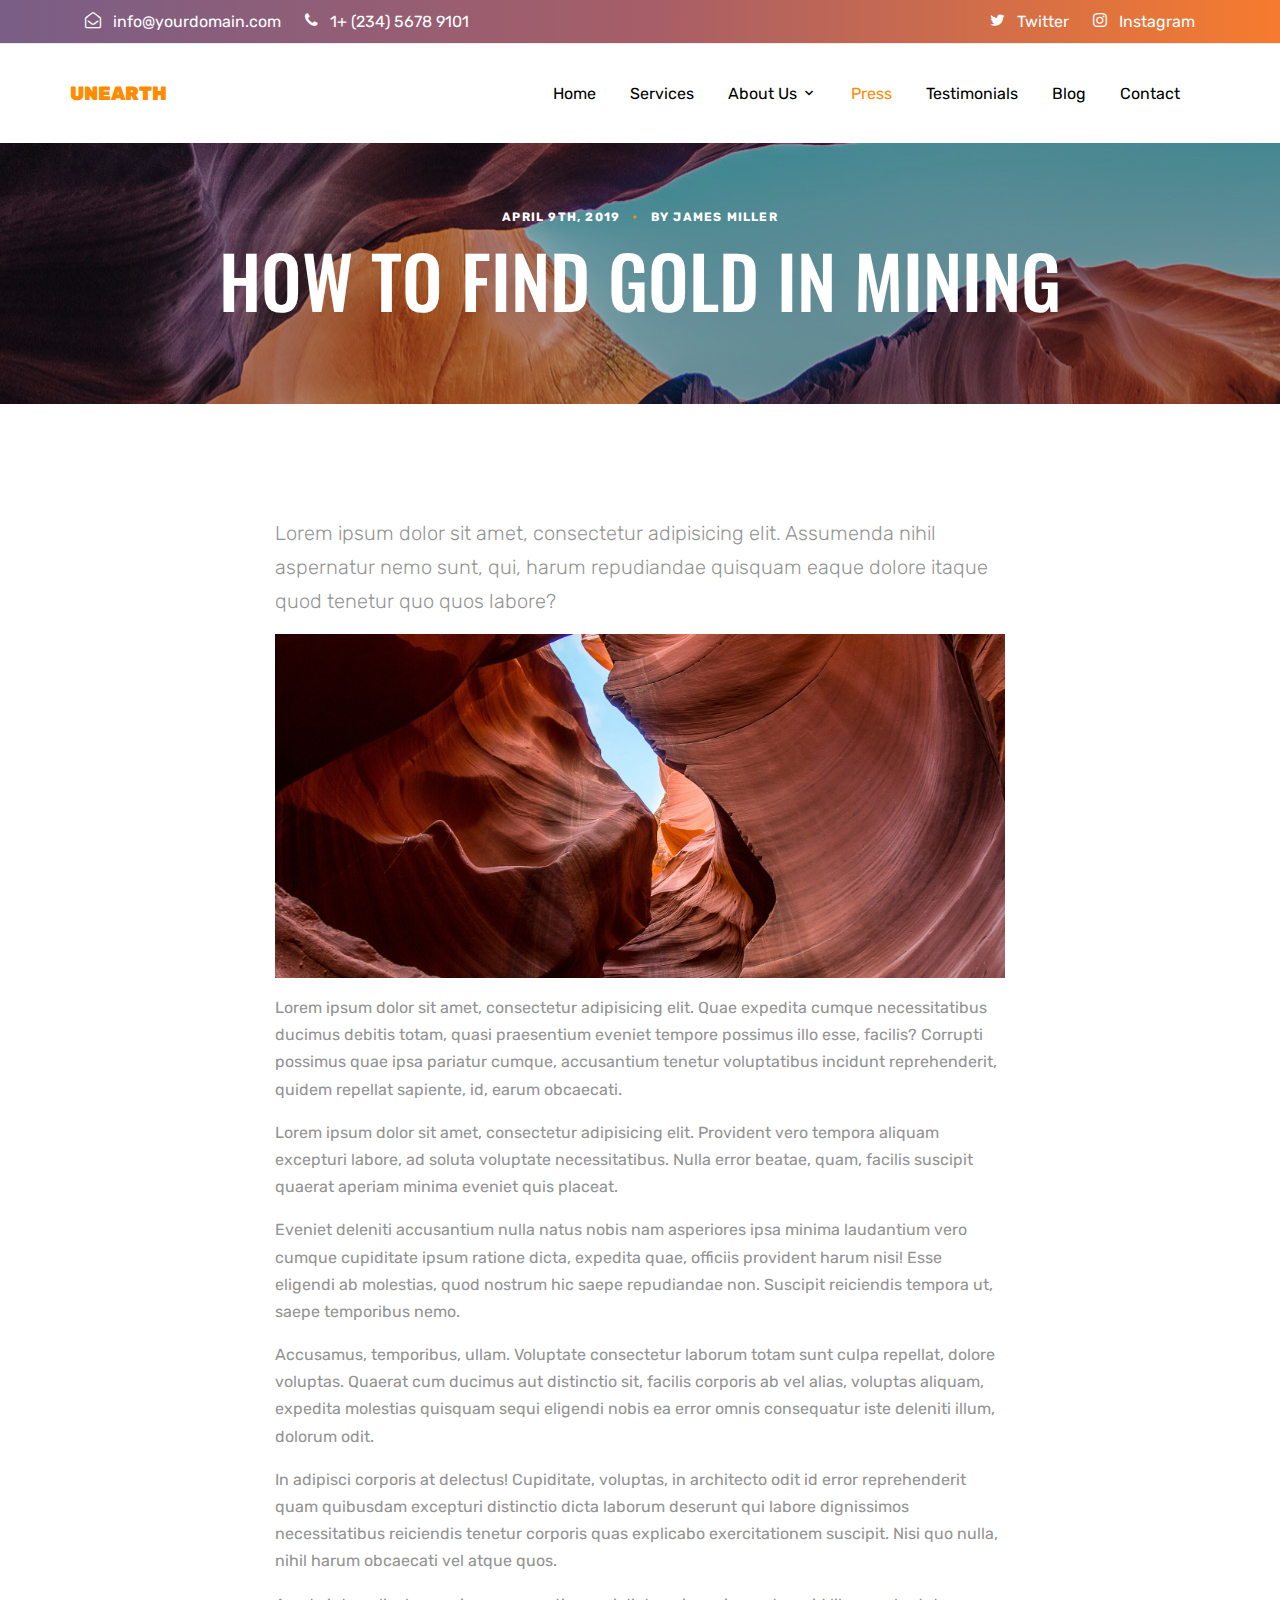
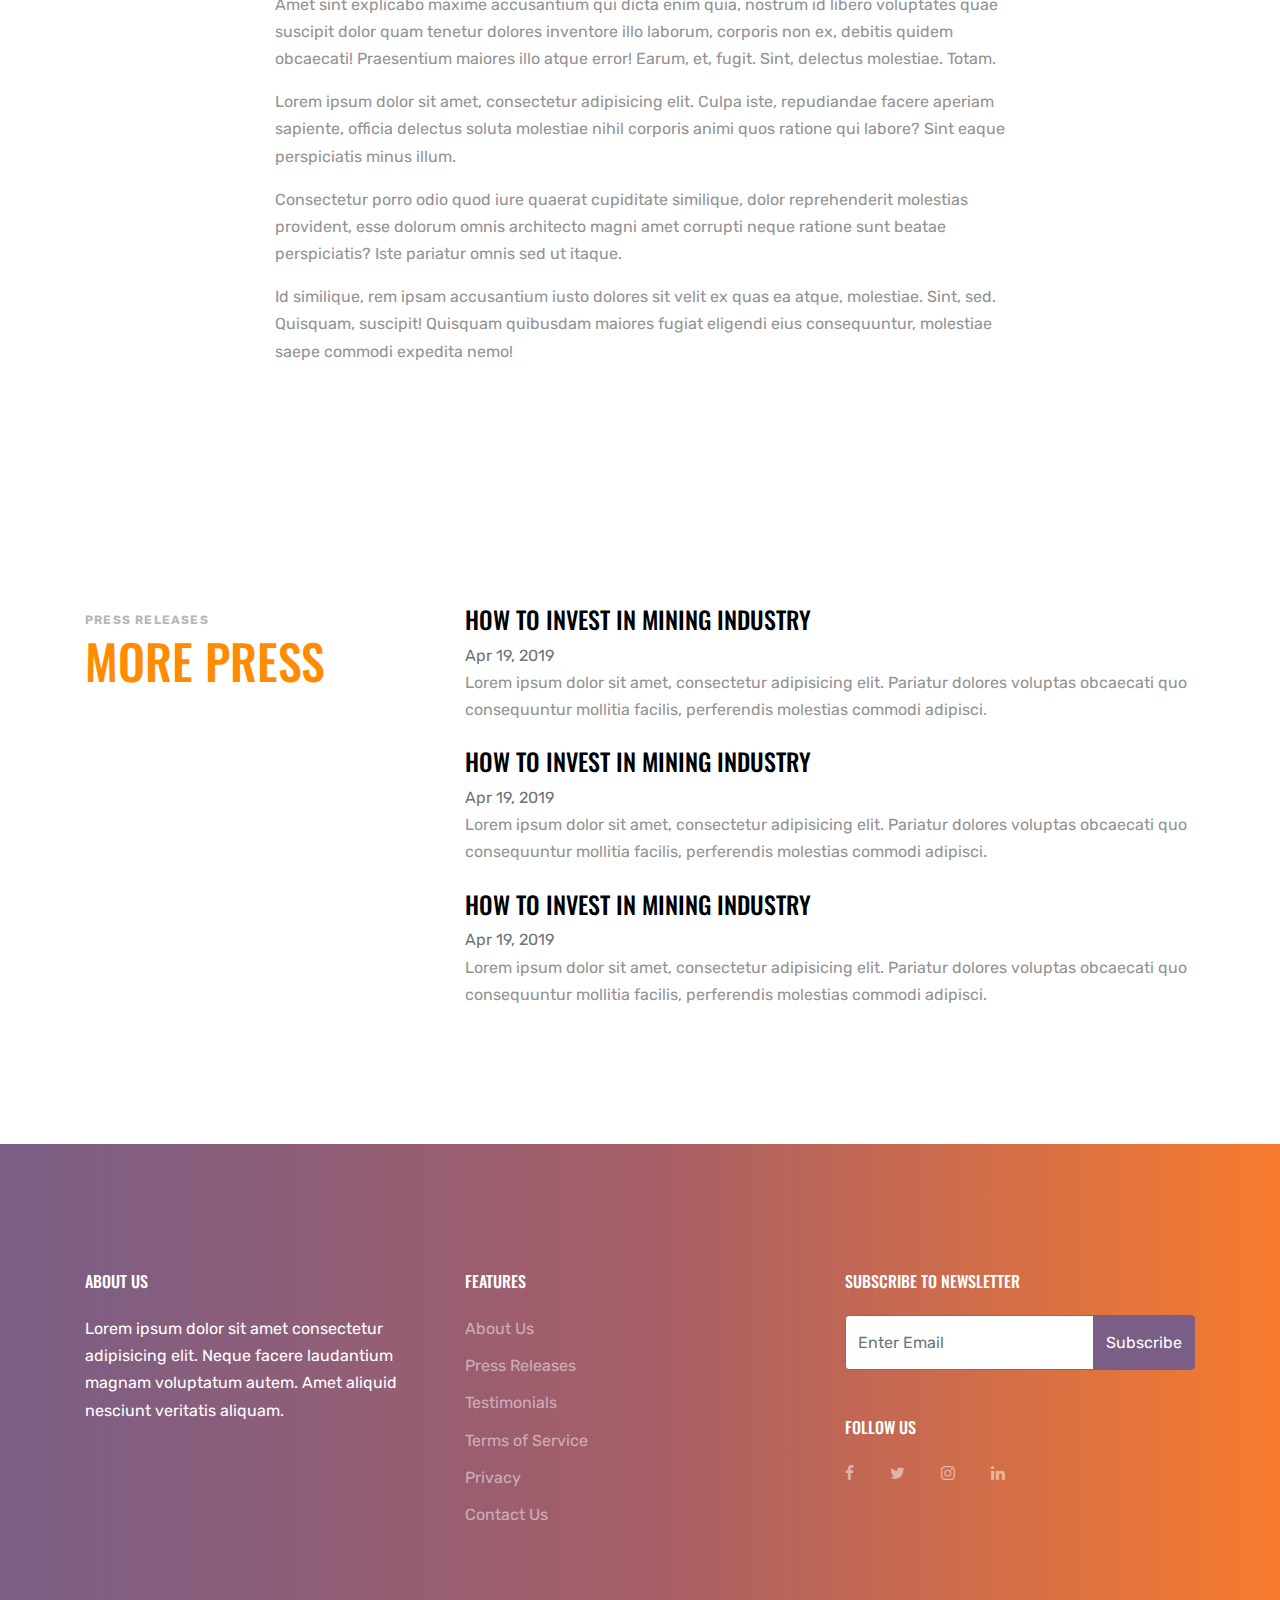
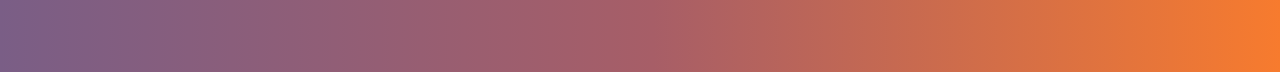
<file: press-single.html>
<!doctype html>
<html lang="en">
  <head>
    <title>Unearth &mdash; Website Template by Colorlib</title>
    <meta charset="utf-8">
    <meta name="viewport" content="width=device-width, initial-scale=1, shrink-to-fit=no">

    <link href="https://fonts.googleapis.com/css?family=Rubik:300,400,700|Oswald:400,700" rel="stylesheet">

    <link rel="stylesheet" href="fonts/icomoon/style.css">

    <link rel="stylesheet" href="css/bootstrap.min.css">
    <link rel="stylesheet" href="css/jquery.fancybox.min.css">
    <link rel="stylesheet" href="css/owl.carousel.min.css">
    <link rel="stylesheet" href="css/owl.theme.default.min.css">
    <link rel="stylesheet" href="fonts/flaticon/font/flaticon.css">
    <link rel="stylesheet" href="css/aos.css">

    <!-- MAIN CSS -->
    <link rel="stylesheet" href="css/style.css">
    
  </head>
  <body data-spy="scroll" data-target=".site-navbar-target" data-offset="300">
  
  <div class="site-wrap">

    <div class="site-mobile-menu site-navbar-target">
      <div class="site-mobile-menu-header">
        <div class="site-mobile-menu-close mt-3">
          <span class="icon-close2 js-menu-toggle"></span>
        </div>
      </div>
      <div class="site-mobile-menu-body"></div>
    </div>
   

    <div class="top-bar">
      <div class="container">
        <div class="row">
          <div class="col-12">
            <a href="#" class="text-white"><span class="mr-2 text-white icon-envelope-open-o"></span> <span class="d-none d-md-inline-block">info@yourdomain.com</span></a>
            <span class="mx-md-2 d-inline-block"></span>
            <a href="#" class="text-white"><span class="mr-2 text-white icon-phone"></span> <span class="d-none d-md-inline-block">1+ (234) 5678 9101</span></a>
            

            <div class="float-right">

            <a href="#" class="text-white"><span class="mr-2 text-white icon-twitter"></span> <span class="d-none d-md-inline-block">Twitter</span></a>
            <span class="mx-md-2 d-inline-block"></span>
            <a href="#" class="text-white"><span class="mr-2 text-white icon-instagram"></span> <span class="d-none d-md-inline-block">Instagram</span></a>

            </div>

          </div>
          
        </div>
        
      </div>
    </div>
      
    <header class="site-navbar js-sticky-header site-navbar-target" role="banner">

      <div class="container">
        <div class="row align-items-center position-relative">
          
            
            <div class="site-logo">
              <a href="index.html" class="text-black"><span class="text-primary">Unearth</a>
            </div>
            
            <div class="col-12">
              <nav class="site-navigation text-right ml-auto " role="navigation">

                <ul class="site-menu main-menu js-clone-nav ml-auto d-none d-lg-block">
                <li><a href="index.html#home-section" class="nav-link">Home</a></li>
                <li><a href="index.html#services-section" class="nav-link">Services</a></li>

                <li class="has-children">
                  <a href="index.html#about-section" class="nav-link">About Us</a>
                  <ul class="dropdown arrow-top">
                    <li><a href="index.html#team-section" class="nav-link">Team</a></li>
                    <li><a href="index.html#pricing-section" class="nav-link">Pricing</a></li>
                    <li><a href="index.html#faq-section" class="nav-link">FAQ</a></li>
                    <li class="has-children">
                      <a href="#">More Links</a>
                      <ul class="dropdown">
                        <li><a href="#">Menu One</a></li>
                        <li><a href="#">Menu Two</a></li>
                        <li><a href="#">Menu Three</a></li>
                      </ul>
                    </li>
                  </ul>
                </li>

                <li><a href="index.html#press-section" class="nav-link active">Press</a></li>
                
                <li><a href="index.html#testimonials-section" class="nav-link">Testimonials</a></li>
                <li><a href="index.html#blog-section" class="nav-link">Blog</a></li>
                <li><a href="index.html#contact-section" class="nav-link">Contact</a></li>
              </ul>
              </nav>
          
            </div>

          <div class="toggle-button d-inline-block d-lg-none"><a href="#" class="site-menu-toggle py-5 js-menu-toggle text-black"><span class="icon-menu h3"></span></a></div>

        </div>
      </div>
      
    </header>
    
    <div class="site-section-cover overlay inner-page bg-light" style="background-image: url('images/hero_3.jpg')" data-aos="fade">
      
      <div class="container">
        <div class="row align-items-center justify-content-center text-center">
          <div class="col-lg-10">

            <div class="box-shadow-content">
              <div class="block-heading-1">
                <span class="d-block mb-3 text-white"  data-aos="fade-up">April 9th, 2019 <span class="mx-2 text-primary">&bullet;</span> by James Miller</span>
                <h1 class="mb-4" data-aos="fade-up" data-aos-delay="100">How To Find Gold In Mining</h1>
              </div>
              
              
            </div>
          </div>
        </div>
      </div>
      
    </div>

    
    <section class="site-section">
      <div class="container">
        <div class="row">
          <div class="col-md-8 mx-auto blog-content">
            <p class="lead">Lorem ipsum dolor sit amet, consectetur adipisicing elit. Assumenda nihil aspernatur nemo sunt, qui, harum repudiandae quisquam eaque dolore itaque quod tenetur quo quos labore?</p>
            <p><img src="images/hero_2.jpg" alt="Image" class="img-fluid"></p>
            <p>Lorem ipsum dolor sit amet, consectetur adipisicing elit. Quae expedita cumque necessitatibus ducimus debitis totam, quasi praesentium eveniet tempore possimus illo esse, facilis? Corrupti possimus quae ipsa pariatur cumque, accusantium tenetur voluptatibus incidunt reprehenderit, quidem repellat sapiente, id, earum obcaecati.</p>

            <blockquote><p>Lorem ipsum dolor sit amet, consectetur adipisicing elit. Provident vero tempora aliquam excepturi labore, ad soluta voluptate necessitatibus. Nulla error beatae, quam, facilis suscipit quaerat aperiam minima eveniet quis placeat.</p></blockquote>

            <p>Eveniet deleniti accusantium nulla natus nobis nam asperiores ipsa minima laudantium vero cumque cupiditate ipsum ratione dicta, expedita quae, officiis provident harum nisi! Esse eligendi ab molestias, quod nostrum hic saepe repudiandae non. Suscipit reiciendis tempora ut, saepe temporibus nemo.</p>
            <p>Accusamus, temporibus, ullam. Voluptate consectetur laborum totam sunt culpa repellat, dolore voluptas. Quaerat cum ducimus aut distinctio sit, facilis corporis ab vel alias, voluptas aliquam, expedita molestias quisquam sequi eligendi nobis ea error omnis consequatur iste deleniti illum, dolorum odit.</p>
            <p>In adipisci corporis at delectus! Cupiditate, voluptas, in architecto odit id error reprehenderit quam quibusdam excepturi distinctio dicta laborum deserunt qui labore dignissimos necessitatibus reiciendis tenetur corporis quas explicabo exercitationem suscipit. Nisi quo nulla, nihil harum obcaecati vel atque quos.</p>
            <p>Amet sint explicabo maxime accusantium qui dicta enim quia, nostrum id libero voluptates quae suscipit dolor quam tenetur dolores inventore illo laborum, corporis non ex, debitis quidem obcaecati! Praesentium maiores illo atque error! Earum, et, fugit. Sint, delectus molestiae. Totam.</p>

            <p>Lorem ipsum dolor sit amet, consectetur adipisicing elit. Culpa iste, repudiandae facere aperiam sapiente, officia delectus soluta molestiae nihil corporis animi quos ratione qui labore? Sint eaque perspiciatis minus illum.</p>
            <p>Consectetur porro odio quod iure quaerat cupiditate similique, dolor reprehenderit molestias provident, esse dolorum omnis architecto magni amet corrupti neque ratione sunt beatae perspiciatis? Iste pariatur omnis sed ut itaque.</p>
            <p>Id similique, rem ipsam accusantium iusto dolores sit velit ex quas ea atque, molestiae. Sint, sed. Quisquam, suscipit! Quisquam quibusdam maiores fugiat eligendi eius consequuntur, molestiae saepe commodi expedita nemo!</p>
            
          </div>
          
        </div>
      </div>
    </section>

    <div class="site-section" id="press-section">
      <div class="container">
        <div class="row">
          <div class="col-lg-4 mb-5 mb-lg-0">
            <div class="block-heading-1">
              <span>Press Releases</span>
              <h2>More Press</h2>
            </div>
          </div>
          <div class="col-lg-8">
            <ul class="list-unstyled">
              <li class="mb-4">
                <h2 class="h4"><a href="press-single.html" class="text-black">How To Invest In Mining Industry</a></h2>
                <span class="d-block text-secondary">Apr 19, 2019</span>
                <p>Lorem ipsum dolor sit amet, consectetur adipisicing elit. Pariatur dolores voluptas obcaecati quo consequuntur mollitia facilis, perferendis molestias commodi adipisci.</p>
              </li>
              <li class="mb-4">
                <h2 class="h4"><a href="press-single.html" class="text-black">How To Invest In Mining Industry</a></h2>
                <span class="d-block text-secondary">Apr 19, 2019</span>
                <p>Lorem ipsum dolor sit amet, consectetur adipisicing elit. Pariatur dolores voluptas obcaecati quo consequuntur mollitia facilis, perferendis molestias commodi adipisci.</p>
              </li>
              <li class="mb-4">
                <h2 class="h4"><a href="press-single.html" class="text-black">How To Invest In Mining Industry</a></h2>
                <span class="d-block text-secondary">Apr 19, 2019</span>
                <p>Lorem ipsum dolor sit amet, consectetur adipisicing elit. Pariatur dolores voluptas obcaecati quo consequuntur mollitia facilis, perferendis molestias commodi adipisci.</p>
              </li>
            </ul>
          </div>
        </div>
      </div>
    </div>


    <footer class="site-footer">
      <div class="container">
        <div class="row">
          <div class="col-md-6">
            <div class="row">
              <div class="col-md-8">
                <h2 class="footer-heading mb-4">About Us</h2>
                <p>Lorem ipsum dolor sit amet consectetur adipisicing elit. Neque facere laudantium magnam voluptatum autem. Amet aliquid nesciunt veritatis aliquam.</p>
              </div>
              <div class="col-md-4 ml-auto">
                <h2 class="footer-heading mb-4">Features</h2>
                <ul class="list-unstyled">
                  <li><a href="#">About Us</a></li>
                  <li><a href="#">Press Releases</a></li>
                  <li><a href="#">Testimonials</a></li>
                  <li><a href="#">Terms of Service</a></li>
                  <li><a href="#">Privacy</a></li>
                  <li><a href="#">Contact Us</a></li>
                </ul>
              </div>
              
            </div>
          </div>
          <div class="col-md-4 ml-auto">

            <div class="mb-5">
              <h2 class="footer-heading mb-4">Subscribe to Newsletter</h2>
              <form action="#" method="post" class="footer-suscribe-form">
                <div class="input-group mb-3">
                  <input type="text" class="form-control border-secondary text-white bg-transparent" placeholder="Enter Email" aria-label="Enter Email" aria-describedby="button-addon2">
                  <div class="input-group-append">
                    <button class="btn btn-primary text-white" type="button" id="button-addon2">Subscribe</button>
                  </div>
                </div>
              </div>


              <h2 class="footer-heading mb-4">Follow Us</h2>
                <a href="#about-section" class="smoothscroll pl-0 pr-3"><span class="icon-facebook"></span></a>
                <a href="#" class="pl-3 pr-3"><span class="icon-twitter"></span></a>
                <a href="#" class="pl-3 pr-3"><span class="icon-instagram"></span></a>
                <a href="#" class="pl-3 pr-3"><span class="icon-linkedin"></span></a>
            </form>
          </div>
        </div>
      </div>
    </footer>

  </div>

  <script src="js/jquery-3.3.1.min.js"></script>
  <script src="js/popper.min.js"></script>
  <script src="js/bootstrap.min.js"></script>
  <script src="js/owl.carousel.min.js"></script>
  <script src="js/jquery.sticky.js"></script>
  <script src="js/jquery.waypoints.min.js"></script>
  <script src="js/jquery.animateNumber.min.js"></script>
  <script src="js/jquery.easing.1.3.js"></script>
  <script src="js/aos.js"></script>
  
  <script src="js/main.js"></script>

  
  </body>
</html>
</file>
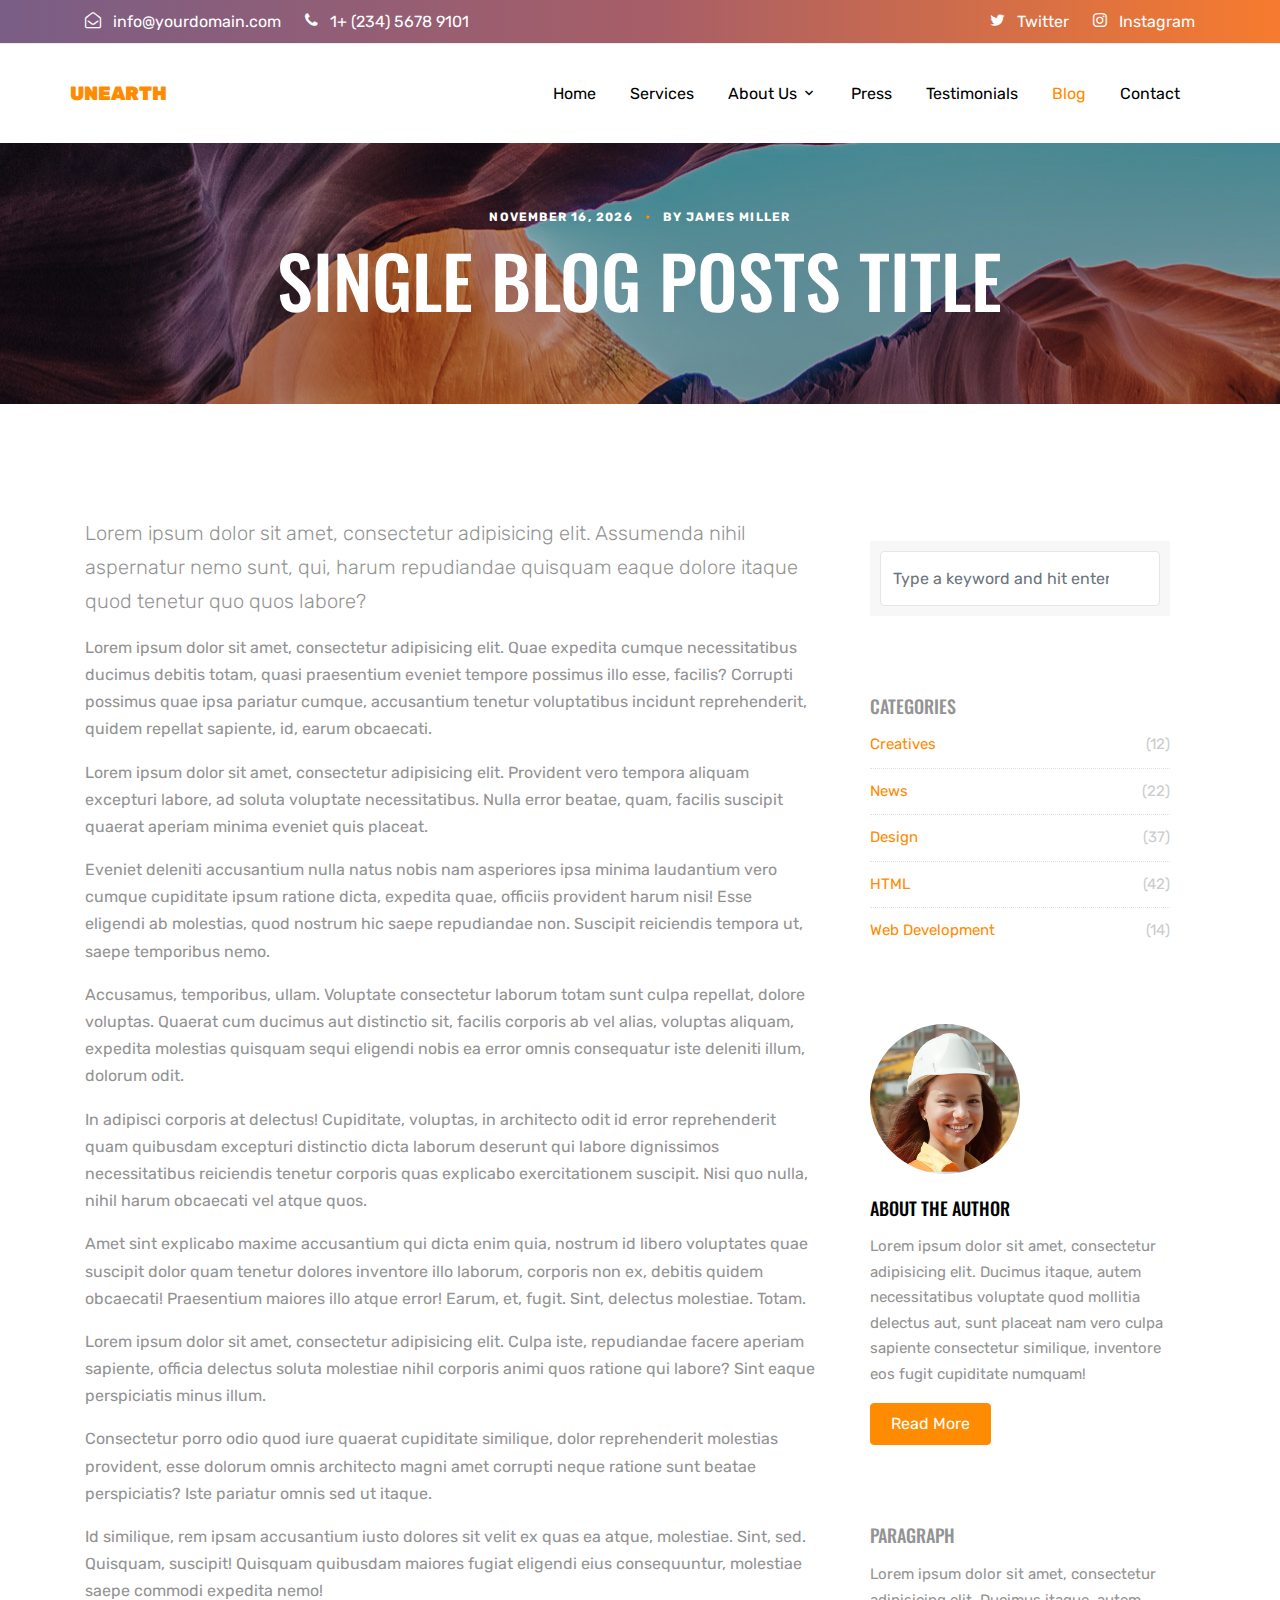
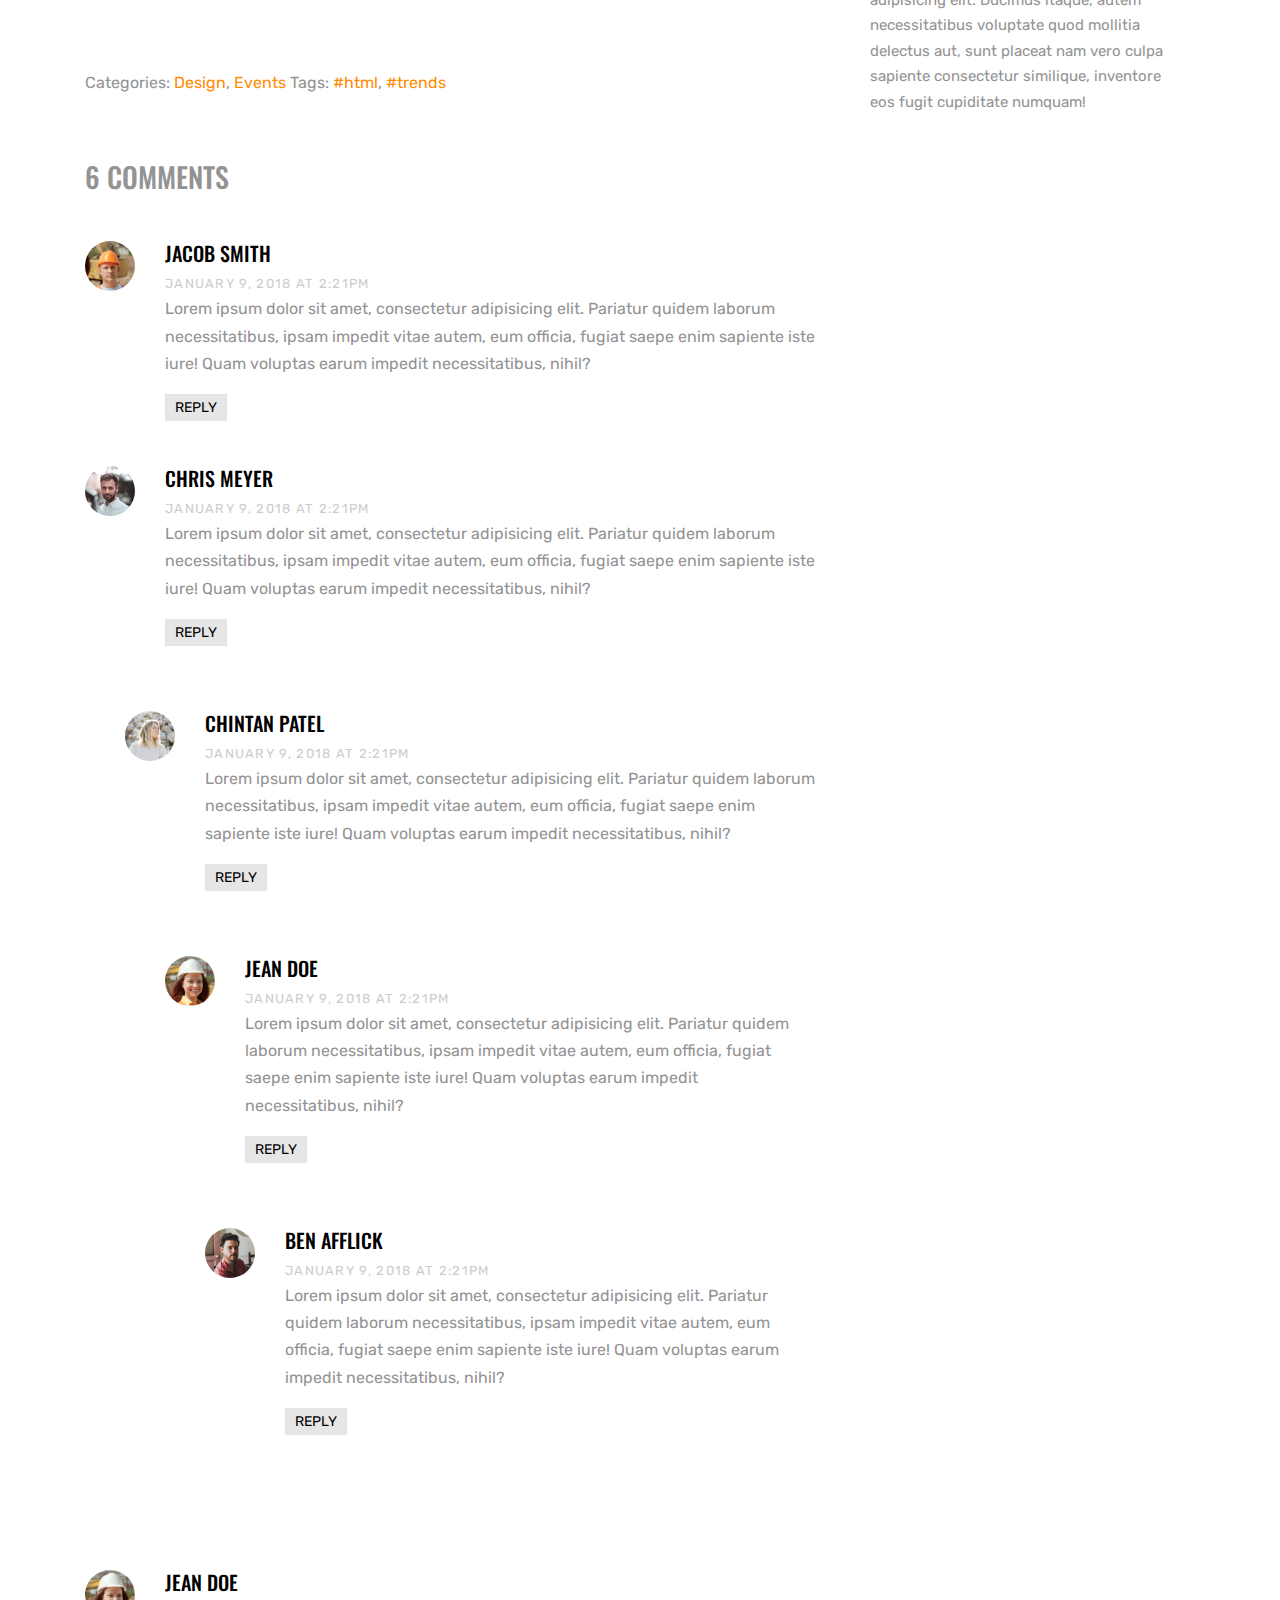
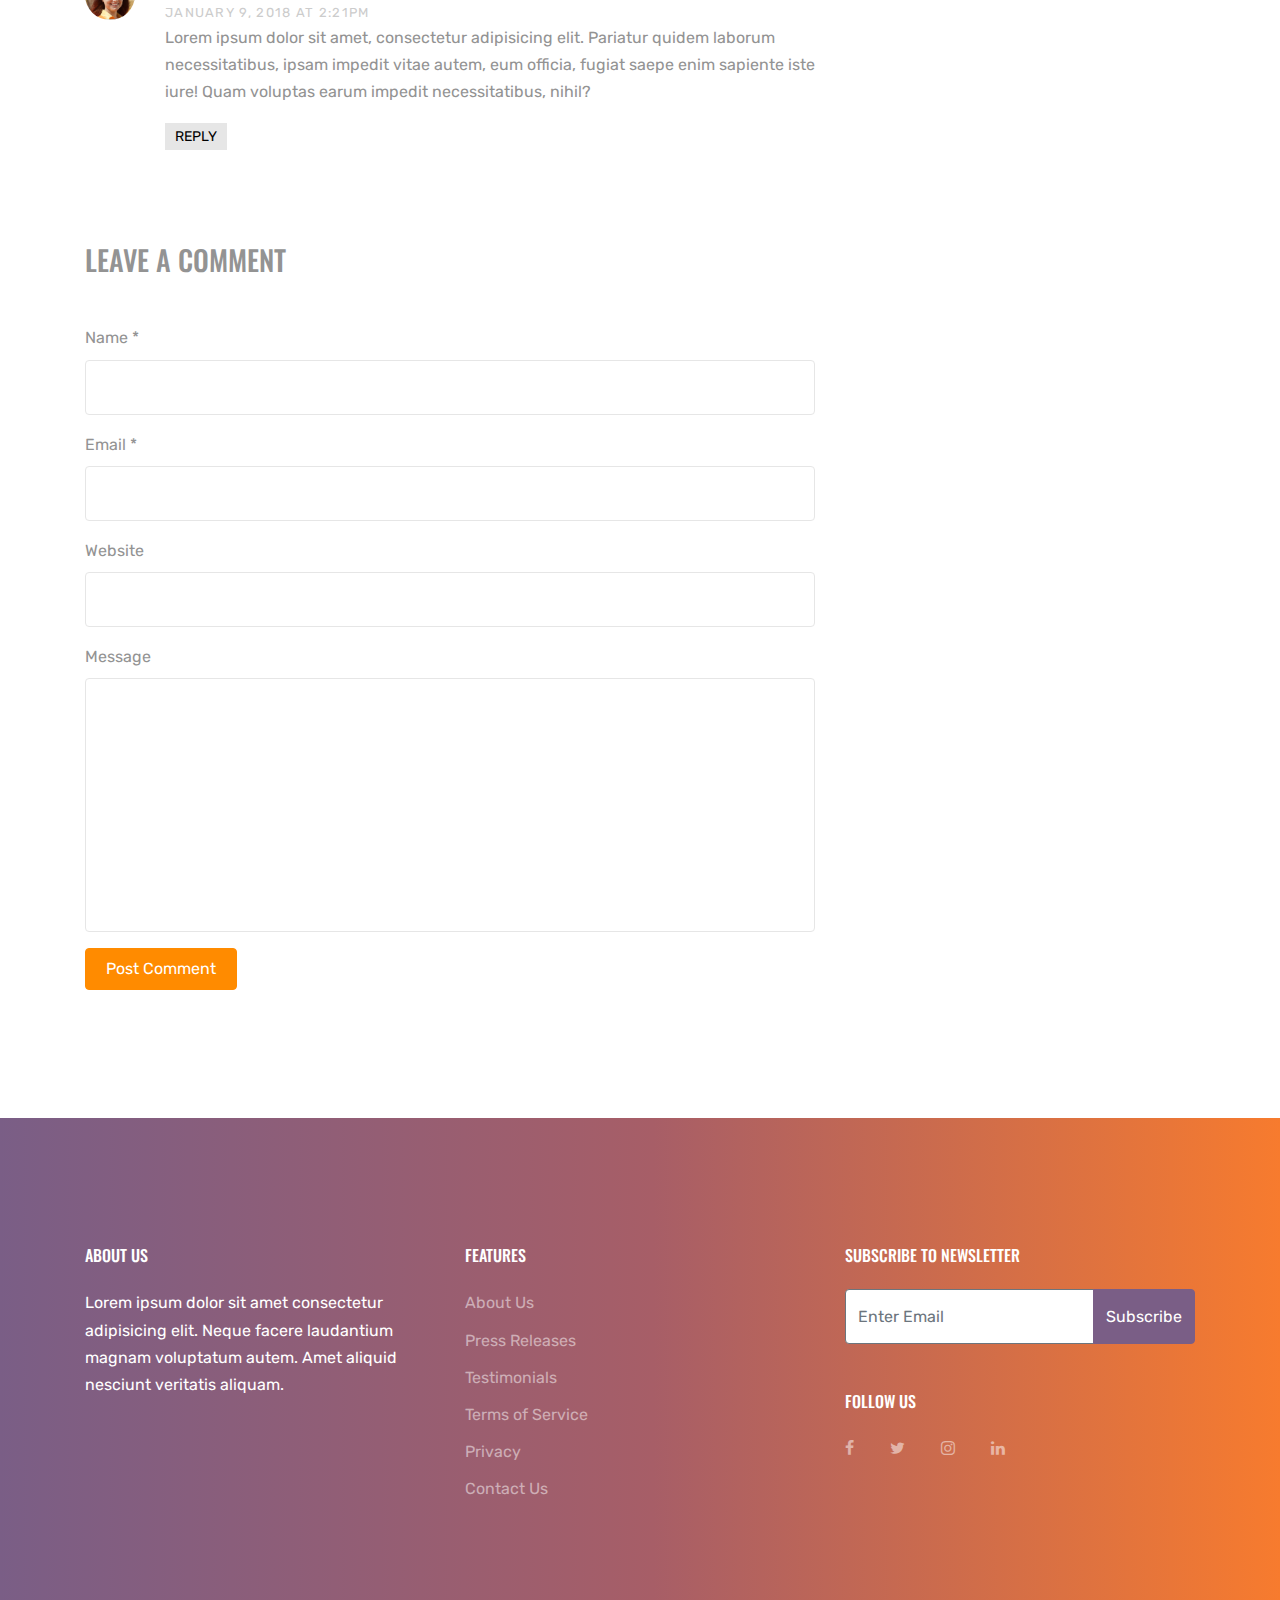
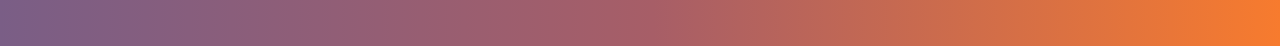
<file: single.html>
<!doctype html>
<html lang="en">
  <head>
    <title>Unearth &mdash; Website Template by Colorlib</title>
    <meta charset="utf-8">
    <meta name="viewport" content="width=device-width, initial-scale=1, shrink-to-fit=no">

    <link href="https://fonts.googleapis.com/css?family=Rubik:300,400,700|Oswald:400,700" rel="stylesheet">

    <link rel="stylesheet" href="fonts/icomoon/style.css">

    <link rel="stylesheet" href="css/bootstrap.min.css">
    <link rel="stylesheet" href="css/jquery.fancybox.min.css">
    <link rel="stylesheet" href="css/owl.carousel.min.css">
    <link rel="stylesheet" href="css/owl.theme.default.min.css">
    <link rel="stylesheet" href="fonts/flaticon/font/flaticon.css">
    <link rel="stylesheet" href="css/aos.css">

    <!-- MAIN CSS -->
    <link rel="stylesheet" href="css/style.css">
    
  </head>
  <body data-spy="scroll" data-target=".site-navbar-target" data-offset="300">
  
  <div class="site-wrap">

    <div class="site-mobile-menu site-navbar-target">
      <div class="site-mobile-menu-header">
        <div class="site-mobile-menu-close mt-3">
          <span class="icon-close2 js-menu-toggle"></span>
        </div>
      </div>
      <div class="site-mobile-menu-body"></div>
    </div>
   

    <div class="top-bar">
      <div class="container">
        <div class="row">
          <div class="col-12">
            <a href="#" class="text-white"><span class="mr-2 text-white icon-envelope-open-o"></span> <span class="d-none d-md-inline-block">info@yourdomain.com</span></a>
            <span class="mx-md-2 d-inline-block"></span>
            <a href="#" class="text-white"><span class="mr-2 text-white icon-phone"></span> <span class="d-none d-md-inline-block">1+ (234) 5678 9101</span></a>
            

            <div class="float-right">

            <a href="#" class="text-white"><span class="mr-2 text-white icon-twitter"></span> <span class="d-none d-md-inline-block">Twitter</span></a>
            <span class="mx-md-2 d-inline-block"></span>
            <a href="#" class="text-white"><span class="mr-2 text-white icon-instagram"></span> <span class="d-none d-md-inline-block">Instagram</span></a>

            </div>

          </div>
          
        </div>
        
      </div>
    </div>
      
    <header class="site-navbar js-sticky-header site-navbar-target" role="banner">

      <div class="container">
        <div class="row align-items-center position-relative">
          
            
            <div class="site-logo">
              <a href="index.html" class="text-black"><span class="text-primary">Unearth</a>
            </div>
            
            <div class="col-12">
              <nav class="site-navigation text-right ml-auto " role="navigation">

                <ul class="site-menu main-menu js-clone-nav ml-auto d-none d-lg-block">
                <li><a href="#home-section" class="nav-link">Home</a></li>
                <li><a href="#services-section" class="nav-link">Services</a></li>

                <li class="has-children">
                  <a href="index.html#about-section" class="nav-link">About Us</a>
                  <ul class="dropdown arrow-top">
                    <li><a href="index.html#team-section" class="nav-link">Team</a></li>
                    <li><a href="index.html#pricing-section" class="nav-link">Pricing</a></li>
                    <li><a href="index.html#faq-section" class="nav-link">FAQ</a></li>
                    <li class="has-children">
                      <a href="#">More Links</a>
                      <ul class="dropdown">
                        <li><a href="#">Menu One</a></li>
                        <li><a href="#">Menu Two</a></li>
                        <li><a href="#">Menu Three</a></li>
                      </ul>
                    </li>
                  </ul>
                </li>

                <li><a href="index.html#press-section" class="nav-link">Press</a></li>
                
                <li><a href="index.html#testimonials-section" class="nav-link">Testimonials</a></li>
                <li><a href="index.html#blog-section" class="nav-link active">Blog</a></li>
                <li><a href="index.html#contact-section" class="nav-link">Contact</a></li>
              </ul>
              </nav>
          
            </div>

          <div class="toggle-button d-inline-block d-lg-none"><a href="#" class="site-menu-toggle py-5 js-menu-toggle text-black"><span class="icon-menu h3"></span></a></div>

        </div>
      </div>
      
    </header>
    
    <div class="site-section-cover overlay inner-page bg-light" style="background-image: url('images/hero_3.jpg')" data-aos="fade">
      
      <div class="container">
        <div class="row align-items-center justify-content-center text-center">
          <div class="col-lg-10">

            <div class="box-shadow-content">
              <div class="block-heading-1">
                <span class="d-block mb-3 text-white" data-aos="fade-up">November 16, 2026 <span class="mx-2 text-primary">&bullet;</span> by James Miller</span>
                <h1 class="mb-4" data-aos="fade-up" data-aos-delay="100">Single Blog Posts Title</h1>
              </div>
              
              
            </div>
          </div>
        </div>
      </div>
      
    </div>

    
    
    <section class="site-section">
      <div class="container">
        <div class="row">
          <div class="col-md-8 blog-content">
            <p class="lead">Lorem ipsum dolor sit amet, consectetur adipisicing elit. Assumenda nihil aspernatur nemo sunt, qui, harum repudiandae quisquam eaque dolore itaque quod tenetur quo quos labore?</p>
            <p>Lorem ipsum dolor sit amet, consectetur adipisicing elit. Quae expedita cumque necessitatibus ducimus debitis totam, quasi praesentium eveniet tempore possimus illo esse, facilis? Corrupti possimus quae ipsa pariatur cumque, accusantium tenetur voluptatibus incidunt reprehenderit, quidem repellat sapiente, id, earum obcaecati.</p>

            <blockquote><p>Lorem ipsum dolor sit amet, consectetur adipisicing elit. Provident vero tempora aliquam excepturi labore, ad soluta voluptate necessitatibus. Nulla error beatae, quam, facilis suscipit quaerat aperiam minima eveniet quis placeat.</p></blockquote>

            <p>Eveniet deleniti accusantium nulla natus nobis nam asperiores ipsa minima laudantium vero cumque cupiditate ipsum ratione dicta, expedita quae, officiis provident harum nisi! Esse eligendi ab molestias, quod nostrum hic saepe repudiandae non. Suscipit reiciendis tempora ut, saepe temporibus nemo.</p>
            <p>Accusamus, temporibus, ullam. Voluptate consectetur laborum totam sunt culpa repellat, dolore voluptas. Quaerat cum ducimus aut distinctio sit, facilis corporis ab vel alias, voluptas aliquam, expedita molestias quisquam sequi eligendi nobis ea error omnis consequatur iste deleniti illum, dolorum odit.</p>
            <p>In adipisci corporis at delectus! Cupiditate, voluptas, in architecto odit id error reprehenderit quam quibusdam excepturi distinctio dicta laborum deserunt qui labore dignissimos necessitatibus reiciendis tenetur corporis quas explicabo exercitationem suscipit. Nisi quo nulla, nihil harum obcaecati vel atque quos.</p>
            <p>Amet sint explicabo maxime accusantium qui dicta enim quia, nostrum id libero voluptates quae suscipit dolor quam tenetur dolores inventore illo laborum, corporis non ex, debitis quidem obcaecati! Praesentium maiores illo atque error! Earum, et, fugit. Sint, delectus molestiae. Totam.</p>

            <p>Lorem ipsum dolor sit amet, consectetur adipisicing elit. Culpa iste, repudiandae facere aperiam sapiente, officia delectus soluta molestiae nihil corporis animi quos ratione qui labore? Sint eaque perspiciatis minus illum.</p>
            <p>Consectetur porro odio quod iure quaerat cupiditate similique, dolor reprehenderit molestias provident, esse dolorum omnis architecto magni amet corrupti neque ratione sunt beatae perspiciatis? Iste pariatur omnis sed ut itaque.</p>
            <p>Id similique, rem ipsam accusantium iusto dolores sit velit ex quas ea atque, molestiae. Sint, sed. Quisquam, suscipit! Quisquam quibusdam maiores fugiat eligendi eius consequuntur, molestiae saepe commodi expedita nemo!</p>
            <div class="pt-5">
              <p>Categories:  <a href="#">Design</a>, <a href="#">Events</a>  Tags: <a href="#">#html</a>, <a href="#">#trends</a></p>
            </div>


            <div class="pt-5">
              <h3 class="mb-5">6 Comments</h3>
              <ul class="comment-list">
                <li class="comment">
                  <div class="vcard bio">
                    <img src="images/person_2.jpg" alt="Image">
                  </div>
                  <div class="comment-body">
                    <h3>Jacob Smith</h3>
                    <div class="meta">January 9, 2018 at 2:21pm</div>
                    <p>Lorem ipsum dolor sit amet, consectetur adipisicing elit. Pariatur quidem laborum necessitatibus, ipsam impedit vitae autem, eum officia, fugiat saepe enim sapiente iste iure! Quam voluptas earum impedit necessitatibus, nihil?</p>
                    <p><a href="#" class="reply">Reply</a></p>
                  </div>
                </li>

                <li class="comment">
                  <div class="vcard bio">
                    <img src="images/person_3.jpg" alt="Image">
                  </div>
                  <div class="comment-body">
                    <h3>Chris Meyer</h3>
                    <div class="meta">January 9, 2018 at 2:21pm</div>
                    <p>Lorem ipsum dolor sit amet, consectetur adipisicing elit. Pariatur quidem laborum necessitatibus, ipsam impedit vitae autem, eum officia, fugiat saepe enim sapiente iste iure! Quam voluptas earum impedit necessitatibus, nihil?</p>
                    <p><a href="#" class="reply">Reply</a></p>
                  </div>

                  <ul class="children">
                    <li class="comment">
                      <div class="vcard bio">
                        <img src="images/person_5.jpg" alt="Image">
                      </div>
                      <div class="comment-body">
                        <h3>Chintan Patel</h3>
                        <div class="meta">January 9, 2018 at 2:21pm</div>
                        <p>Lorem ipsum dolor sit amet, consectetur adipisicing elit. Pariatur quidem laborum necessitatibus, ipsam impedit vitae autem, eum officia, fugiat saepe enim sapiente iste iure! Quam voluptas earum impedit necessitatibus, nihil?</p>
                        <p><a href="#" class="reply">Reply</a></p>
                      </div>


                      <ul class="children">
                        <li class="comment">
                          <div class="vcard bio">
                            <img src="images/person_1.jpg" alt="Image">
                          </div>
                          <div class="comment-body">
                            <h3>Jean Doe</h3>
                            <div class="meta">January 9, 2018 at 2:21pm</div>
                            <p>Lorem ipsum dolor sit amet, consectetur adipisicing elit. Pariatur quidem laborum necessitatibus, ipsam impedit vitae autem, eum officia, fugiat saepe enim sapiente iste iure! Quam voluptas earum impedit necessitatibus, nihil?</p>
                            <p><a href="#" class="reply">Reply</a></p>
                          </div>

                            <ul class="children">
                              <li class="comment">
                                <div class="vcard bio">
                                  <img src="images/person_4.jpg" alt="Image">
                                </div>
                                <div class="comment-body">
                                  <h3>Ben Afflick</h3>
                                  <div class="meta">January 9, 2018 at 2:21pm</div>
                                  <p>Lorem ipsum dolor sit amet, consectetur adipisicing elit. Pariatur quidem laborum necessitatibus, ipsam impedit vitae autem, eum officia, fugiat saepe enim sapiente iste iure! Quam voluptas earum impedit necessitatibus, nihil?</p>
                                  <p><a href="#" class="reply">Reply</a></p>
                                </div>
                              </li>
                            </ul>
                        </li>
                      </ul>
                    </li>
                  </ul>
                </li>

                <li class="comment">
                  <div class="vcard bio">
                    <img src="images/person_1.jpg" alt="Image">
                  </div>
                  <div class="comment-body">
                    <h3>Jean Doe</h3>
                    <div class="meta">January 9, 2018 at 2:21pm</div>
                    <p>Lorem ipsum dolor sit amet, consectetur adipisicing elit. Pariatur quidem laborum necessitatibus, ipsam impedit vitae autem, eum officia, fugiat saepe enim sapiente iste iure! Quam voluptas earum impedit necessitatibus, nihil?</p>
                    <p><a href="#" class="reply">Reply</a></p>
                  </div>
                </li>
              </ul>
              <!-- END comment-list -->
              
              <div class="comment-form-wrap pt-5">
                <h3 class="mb-5">Leave a comment</h3>
                <form action="#" class="">
                  <div class="form-group">
                    <label for="name">Name *</label>
                    <input type="text" class="form-control" id="name">
                  </div>
                  <div class="form-group">
                    <label for="email">Email *</label>
                    <input type="email" class="form-control" id="email">
                  </div>
                  <div class="form-group">
                    <label for="website">Website</label>
                    <input type="url" class="form-control" id="website">
                  </div>

                  <div class="form-group">
                    <label for="message">Message</label>
                    <textarea name="" id="message" cols="30" rows="10" class="form-control"></textarea>
                  </div>
                  <div class="form-group">
                    <input type="submit" value="Post Comment" class="btn btn-primary btn-md text-white">
                  </div>

                </form>
              </div>
            </div>

          </div>
          <div class="col-md-4 sidebar">
            <div class="sidebar-box">
              <form action="#" class="search-form">
                <div class="form-group">
                  <span class="icon fa fa-search"></span>
                  <input type="text" class="form-control" placeholder="Type a keyword and hit enter">
                </div>
              </form>
            </div>
            <div class="sidebar-box">
              <div class="categories">
                <h3>Categories</h3>
                <li><a href="#">Creatives <span>(12)</span></a></li>
                <li><a href="#">News <span>(22)</span></a></li>
                <li><a href="#">Design <span>(37)</span></a></li>
                <li><a href="#">HTML <span>(42)</span></a></li>
                <li><a href="#">Web Development <span>(14)</span></a></li>
              </div>
            </div>
            <div class="sidebar-box">
              <img src="images/person_1.jpg" alt="Image" class="img-fluid mb-4 w-50 rounded-circle">
              <h3 class="text-black">About The Author</h3>
              <p>Lorem ipsum dolor sit amet, consectetur adipisicing elit. Ducimus itaque, autem necessitatibus voluptate quod mollitia delectus aut, sunt placeat nam vero culpa sapiente consectetur similique, inventore eos fugit cupiditate numquam!</p>
              <p><a href="#" class="btn btn-primary btn-md text-white">Read More</a></p>
            </div>

            <div class="sidebar-box">
              <h3>Paragraph</h3>
              <p>Lorem ipsum dolor sit amet, consectetur adipisicing elit. Ducimus itaque, autem necessitatibus voluptate quod mollitia delectus aut, sunt placeat nam vero culpa sapiente consectetur similique, inventore eos fugit cupiditate numquam!</p>
            </div>
          </div>
        </div>
      </div>
    </section>


    <footer class="site-footer">
      <div class="container">
        <div class="row">
          <div class="col-md-6">
            <div class="row">
              <div class="col-md-8">
                <h2 class="footer-heading mb-4">About Us</h2>
                <p>Lorem ipsum dolor sit amet consectetur adipisicing elit. Neque facere laudantium magnam voluptatum autem. Amet aliquid nesciunt veritatis aliquam.</p>
              </div>
              <div class="col-md-4 ml-auto">
                <h2 class="footer-heading mb-4">Features</h2>
                <ul class="list-unstyled">
                  <li><a href="#">About Us</a></li>
                  <li><a href="#">Press Releases</a></li>
                  <li><a href="#">Testimonials</a></li>
                  <li><a href="#">Terms of Service</a></li>
                  <li><a href="#">Privacy</a></li>
                  <li><a href="#">Contact Us</a></li>
                </ul>
              </div>
              
            </div>
          </div>
          <div class="col-md-4 ml-auto">

            <div class="mb-5">
              <h2 class="footer-heading mb-4">Subscribe to Newsletter</h2>
              <form action="#" method="post" class="footer-suscribe-form">
                <div class="input-group mb-3">
                  <input type="text" class="form-control border-secondary text-white bg-transparent" placeholder="Enter Email" aria-label="Enter Email" aria-describedby="button-addon2">
                  <div class="input-group-append">
                    <button class="btn btn-primary text-white" type="button" id="button-addon2">Subscribe</button>
                  </div>
                </div>
              </div>


              <h2 class="footer-heading mb-4">Follow Us</h2>
                <a href="#about-section" class="smoothscroll pl-0 pr-3"><span class="icon-facebook"></span></a>
                <a href="#" class="pl-3 pr-3"><span class="icon-twitter"></span></a>
                <a href="#" class="pl-3 pr-3"><span class="icon-instagram"></span></a>
                <a href="#" class="pl-3 pr-3"><span class="icon-linkedin"></span></a>
            </form>
          </div>
        </div>
      </div>
    </footer>

  </div>

  <script src="js/jquery-3.3.1.min.js"></script>
  <script src="js/popper.min.js"></script>
  <script src="js/bootstrap.min.js"></script>
  <script src="js/owl.carousel.min.js"></script>
  <script src="js/jquery.sticky.js"></script>
  <script src="js/jquery.waypoints.min.js"></script>
  <script src="js/jquery.animateNumber.min.js"></script>
  <script src="js/jquery.easing.1.3.js"></script>
  <script src="js/aos.js"></script>
  
  <script src="js/main.js"></script>

  </body>
</html>
</file>
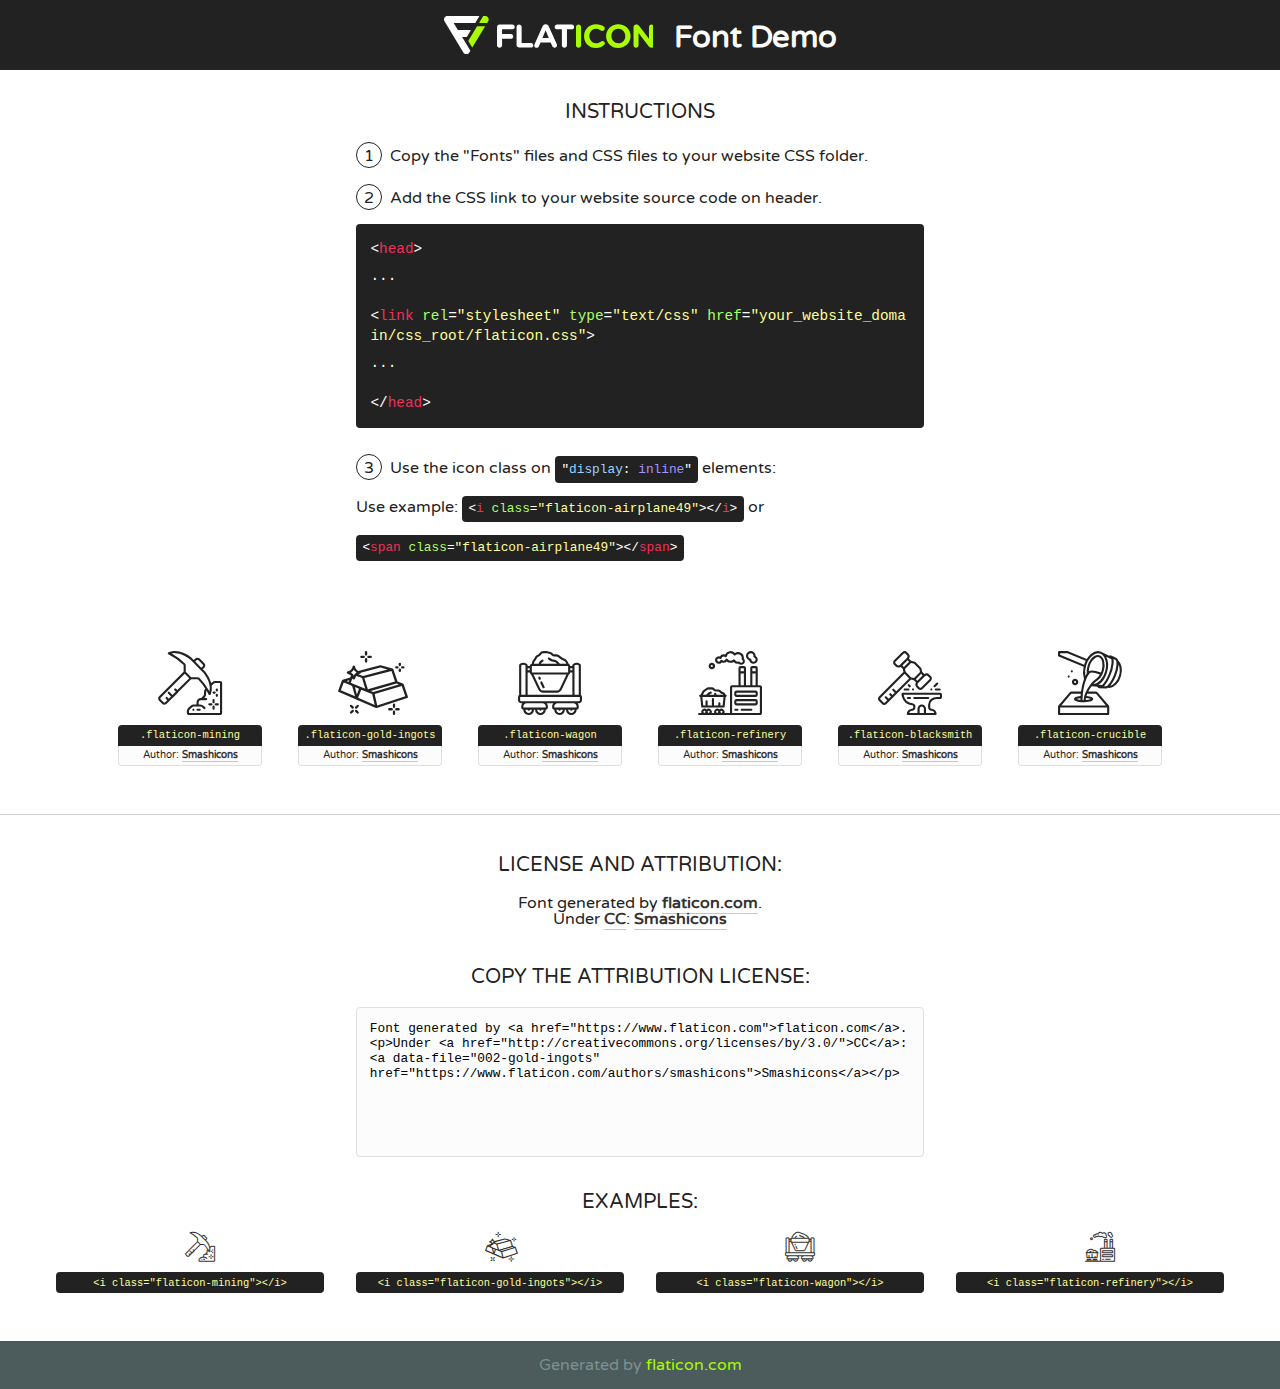
<file: fonts/flaticon/font/flaticon.html>
<!DOCTYPE html>
<!--
  Flaticon icon font: Flaticon
  Creation date: 09/04/2019 16:17
-->
<html>
<!DOCTYPE html>
<html>

<head>
    <title>Flaticon WebFont</title>
    <link href="http://fonts.googleapis.com/css?family=Varela+Round" rel="stylesheet" type="text/css" />
    <link rel="stylesheet" type="text/css" href="flaticon.css">
    <meta charset="UTF-8">
    <style>
    html, body, div, span, applet, object, iframe,
    h1, h2, h3, h4, h5, h6, p, blockquote, pre,
    a, abbr, acronym, address, big, cite, code,
    del, dfn, em, img, ins, kbd, q, s, samp,
    small, strike, strong, sub, sup, tt, var,
    b, u, i, center,
    dl, dt, dd, ol, ul, li,
    fieldset, form, label, legend,
    table, caption, tbody, tfoot, thead, tr, th, td,
    article, aside, canvas, details, embed, 
    figure, figcaption, footer, header, hgroup, 
    menu, nav, output, ruby, section, summary,
    time, mark, audio, video {
        margin: 0;
        padding: 0;
        border: 0;
        font-size: 100%;
        font: inherit;
        vertical-align: baseline;
    }
    /* HTML5 display-role reset for older browsers */
    article, aside, details, figcaption, figure, 
    footer, header, hgroup, menu, nav, section {
        display: block;
    }
    body {
        line-height: 1;
    }
    ol, ul {
        list-style: none;
    }
    blockquote, q {
        quotes: none;
    }
    blockquote:before, blockquote:after,
    q:before, q:after {
        content: '';
        content: none;
    }
    table {
        border-collapse: collapse;
        border-spacing: 0;
    }
    body {
        font-family: 'Varela Round', Helvetica, Arial, sans-serif;
        font-size: 16px;
        color: #222;
    }
    a {
        color: #333;
        border-bottom: 1px solid #a9fd00;
        font-weight: bold;
        text-decoration: none;
    }
    * {
        -moz-box-sizing: border-box;
        -webkit-box-sizing: border-box;
        box-sizing: border-box;
        margin: 0;
        padding: 0;
    }
    [class^="flaticon-"]:before, [class*=" flaticon-"]:before, [class^="flaticon-"]:after, [class*=" flaticon-"]:after {
        font-family: Flaticon;
        font-size: 30px;
        font-style: normal;
        margin-left: 20px;
        color: #333;
    }
    .wrapper {
        max-width: 600px;
        margin: auto;
        padding: 0 1em;
    }
    .title {
        font-size: 1.25em;
        text-align: center;
        margin-bottom: 1em;
        text-transform: uppercase;
    }
    header {
        text-align: center;
        background-color: #222;
        color: #fff;
        padding: 1em;
    }
    header .logo {
        width: 210px;
        height: 38px;
        display: inline-block;
        vertical-align: middle;
        margin-right: 1em;
        border: none;
    }
    header strong {
        font-size: 1.95em;
        font-weight: bold;
        vertical-align: middle;
        margin-top: 5px;
        display: inline-block;
    }
    .demo {
        margin: 2em auto;
        line-height: 1.25em;
    }
    .demo ul li {
        margin-bottom: 1em;
    }
    .demo ul li .num {
        color: #222;
        border-radius: 20px;
        display: inline-block;
        width: 26px;
        padding: 3px;
        height: 26px;
        text-align: center;
        margin-right: 0.5em;
        border: 1px solid #222;
    }
    .demo ul li code {
        background-color: #222;
        border-radius: 4px;
        padding: 0.25em 0.5em;
        display: inline-block;
        color: #fff;
        font-family: Consolas,Monaco,Lucida Console,Liberation Mono,DejaVu Sans Mono,Bitstream Vera Sans Mono,Courier New, monospace;
        font-weight: lighter;
        margin-top: 1em;
        font-size: 0.8em;
        word-break: break-all;
    }
    .demo ul li code.big {
        padding: 1em;
        font-size: 0.9em;
    }
    .demo ul li code .red {
        color: #EF3159;
    }
    .demo ul li code .green {
        color: #ACFF65;
    }
    .demo ul li code .yellow {
        color: #FFFF99;
    }
    .demo ul li code .blue {
        color: #99D3FF;
    }
    .demo ul li code .purple {
        color: #A295FF;
    }
    .demo ul li code .dots {
        margin-top: 0.5em;
        display: block;
    }
    #glyphs {
        border-bottom: 1px solid #ccc;
        padding: 2em 0;
        text-align: center;
    }
    .glyph {
        display: inline-block;
        width: 9em;
        margin: 1em;
        text-align: center;
        vertical-align: top;
        background: #FFF;
    }
    .glyph .glyph-icon {
        padding: 10px;
        display: block;
        font-family:"Flaticon";
        font-size: 64px;
        line-height: 1;
    }
    .glyph .glyph-icon:before {
        font-size: 64px;
        color: #222;
        margin-left: 0;
    }
    .class-name {
        font-size: 0.65em;
        background-color: #222;
        color: #fff;
        border-radius: 4px 4px 0 0;
        padding: 0.5em;
        color: #FFFF99;
        font-family: Consolas,Monaco,Lucida Console,Liberation Mono,DejaVu Sans Mono,Bitstream Vera Sans Mono,Courier New, monospace;
    }
    .author-name {
        font-size: 0.6em;
        background-color: #fcfcfd;
        border: 1px solid #DEDEE4;
        border-top: 0;
        border-radius: 0 0 4px 4px;
        padding: 0.5em;
    }
    .class-name:last-child {
        font-size: 10px;
        color:#888;
    }
    .class-name:last-child a {
        font-size: 10px;
        color:#555;
    }
    .class-name:last-child a:hover {
        color:#a9fd00;
    }
    .glyph > input {
        display: block;
        width: 100px;
        margin: 5px auto;
        text-align: center;
        font-size: 12px;
        cursor: text;
    }
    .glyph > input.icon-input {
        font-family:"Flaticon";
        font-size: 16px;
        margin-bottom: 10px;
    }
    .attribution .title {
        margin-top: 2em;
    }
    .attribution textarea {
        background-color: #fcfcfd;
        padding: 1em;
        border: none;
        box-shadow: none;
        border: 1px solid #DEDEE4;
        border-radius: 4px;
        resize: none;
        width: 100%;
        height: 150px;
        font-size: 0.8em;
        font-family: Consolas,Monaco,Lucida Console,Liberation Mono,DejaVu Sans Mono,Bitstream Vera Sans Mono,Courier New, monospace;
        -webkit-appearance: none;
    }
    .iconsuse {
        margin: 2em auto;
        text-align: center;
        max-width: 1200px;
    }
    .iconsuse:after {
        content: '';
        display: table;
        clear: both;
    }
    .iconsuse .image {
        float: left;
        width: 25%;
        padding: 0 1em;
    }
    .iconsuse .image p {
        margin-bottom: 1em;
    }
    .iconsuse .image span {
        display: block;
        font-size: 0.65em;
        background-color: #222;
        color: #fff;
        border-radius: 4px;
        padding: 0.5em;
        color: #FFFF99;
        margin-top: 1em;
        font-family: Consolas,Monaco,Lucida Console,Liberation Mono,DejaVu Sans Mono,Bitstream Vera Sans Mono,Courier New, monospace;
    }
    #footer {
        text-align: center;
        background-color: #4C5B5C;
        color: #7c9192;
        padding: 1em;
    }
    #footer a {
        border: none;
        color: #a9fd00;
        font-weight: normal;
    }
    @media (max-width: 960px) {
        .iconsuse .image {
            width: 50%;
        }
    }
    @media (max-width: 560px) {
        .iconsuse .image {
            width: 100%;
        }
    }
    </style>
</head>

<body class="characters-off">

    <header>
        <a href="https://www.flaticon.com" target="_blank" class="logo">
            <svg version="1.1" xmlns="http://www.w3.org/2000/svg" xmlns:xlink="http://www.w3.org/1999/xlink" xmlns:a="http://ns.adobe.com/AdobeSVGViewerExtensions/3.0/" viewBox="0 0 560.875 102.036" enable-background="new 0 0 560.875 102.036" xml:space="preserve">
                <defs>
                </defs>
                <g>
                    <g class="letters">
                        <path fill="#ffffff" d="M141.596,29.675c0-3.777,2.985-6.767,6.764-6.767h34.438c3.426,0,6.15,2.728,6.15,6.15
                        c0,3.43-2.724,6.149-6.15,6.149h-27.674v13.091h23.719c3.429,0,6.151,2.724,6.151,6.15c0,3.43-2.723,6.149-6.151,6.149h-23.719
                        v17.574c0,3.773-2.986,6.761-6.764,6.761c-3.779,0-6.764-2.989-6.764-6.761V29.675z"></path>
                        <path fill="#ffffff" d="M193.844,29.149c0-3.781,2.985-6.767,6.764-6.767c3.776,0,6.763,2.985,6.763,6.767v42.957h25.039
                        c3.426,0,6.149,2.726,6.149,6.153c0,3.425-2.723,6.15-6.149,6.15h-31.802c-3.779,0-6.764-2.986-6.764-6.768V29.149z"></path>
                        <path fill="#ffffff" d="M241.891,75.71l21.438-48.407c1.492-3.341,4.215-5.357,7.906-5.357h0.792
                        c3.686,0,6.323,2.017,7.815,5.357l21.439,48.407c0.436,0.967,0.701,1.845,0.701,2.723c0,3.602-2.809,6.501-6.414,6.501
                        c-3.161,0-5.269-1.845-6.499-4.655l-4.132-9.661h-27.059l-4.301,10.102c-1.144,2.631-3.426,4.214-6.237,4.214
                        c-3.517,0-6.24-2.81-6.24-6.325C241.1,77.64,241.451,76.677,241.891,75.71z M279.932,58.666l-8.521-20.297l-8.526,20.297H279.932
                        z"></path>
                        <path fill="#ffffff" d="M314.864,35.387H301.86c-3.429,0-6.239-2.813-6.239-6.238c0-3.429,2.811-6.24,6.239-6.24h39.533
                        c3.426,0,6.237,2.811,6.237,6.24c0,3.425-2.811,6.238-6.237,6.238h-13.001v42.785c0,3.773-2.99,6.761-6.764,6.761
                        c-3.779,0-6.764-2.989-6.764-6.761V35.387z"></path>
                        <path fill="#A9FD00" d="M352.615,29.149c0-3.781,2.985-6.767,6.767-6.767c3.774,0,6.761,2.985,6.761,6.767v49.024
                        c0,3.773-2.987,6.761-6.761,6.761c-3.781,0-6.767-2.989-6.767-6.761V29.149z"></path>
                        <path fill="#A9FD00" d="M374.132,53.836v-0.179c0-17.481,13.178-31.801,32.065-31.801c9.22,0,15.459,2.458,20.557,6.238
                        c1.402,1.054,2.637,2.985,2.637,5.357c0,3.692-2.985,6.59-6.681,6.59c-1.845,0-3.071-0.702-4.044-1.319
                        c-3.776-2.813-7.729-4.393-12.562-4.393c-10.364,0-17.831,8.611-17.831,19.154v0.173c0,10.542,7.291,19.329,17.831,19.329
                        c5.715,0,9.492-1.756,13.359-4.834c1.049-0.874,2.458-1.491,4.039-1.491c3.429,0,6.325,2.813,6.325,6.236
                        c0,2.106-1.056,3.78-2.282,4.834c-5.539,4.834-12.036,7.733-21.878,7.733C387.572,85.464,374.132,71.493,374.132,53.836z"></path>
                        <path fill="#A9FD00" d="M433.009,53.836v-0.179c0-17.481,13.79-31.801,32.766-31.801c18.981,0,32.592,14.143,32.592,31.628v0.173
                        c0,17.483-13.785,31.807-32.769,31.807C446.625,85.464,433.009,71.32,433.009,53.836z M484.224,53.836v-0.179
                        c0-10.539-7.725-19.326-18.626-19.326c-10.893,0-18.449,8.611-18.449,19.154v0.173c0,10.542,7.73,19.329,18.626,19.329
                        C476.676,72.986,484.224,64.378,484.224,53.836z"></path>
                        <path fill="#A9FD00" d="M506.233,29.321c0-3.774,2.99-6.763,6.767-6.763h1.401c3.252,0,5.183,1.583,7.029,3.953l26.093,34.265
                        V29.059c0-3.692,2.99-6.677,6.681-6.677c3.683,0,6.671,2.985,6.671,6.677v48.934c0,3.78-2.987,6.765-6.764,6.765h-0.436
                        c-3.257,0-5.188-1.581-7.034-3.953l-27.056-35.492v32.944c0,3.687-2.985,6.676-6.678,6.676c-3.683,0-6.673-2.989-6.673-6.676
                        V29.321z"></path>
                    </g>
                    <g class="insignia">
                        <path fill="#ffffff" d="M48.372,56.137h12.517l11.156-18.537H37.186L25.688,18.539h57.825L94.668,0H9.271
                        C5.925,0,2.842,1.801,1.198,4.716c-1.644,2.907-1.593,6.482,0.134,9.343l50.38,83.501c1.678,2.781,4.689,4.476,7.938,4.476
                        c3.246,0,6.257-1.695,7.935-4.476l2.898-4.804L48.372,56.137z"></path>
                        <g class="i">
                            <path fill="#A9FD00" d="M93.575,18.539h0.031v0.004l21.652,0.004l2.705-4.488c1.727-2.861,1.778-6.436,0.133-9.343
                            C116.454,1.801,113.371,0,110.026,0h-5.294L93.575,18.539z"></path>
                            <polygon fill="#A9FD00" points="88.291,27.356 64.725,66.486 75.519,84.404 109.942,27.356"></polygon>
                        </g>
                    </g>
                </g>
            </svg>
        </a>
        <strong>Font Demo</strong>
    </header>


    <section class="demo wrapper">

        <p class="title">Instructions</p>

        <ul>
            <li>
                <span class="num">1</span>Copy the "Fonts" files and CSS files to your website CSS folder.
            </li>
            <li>
                <span class="num">2</span>Add the CSS link to your website source code on header.
                <code class="big">
                    &lt;<span class="red">head</span>&gt;
                    <br/><span class="dots">...</span>
                    <br/>&lt;<span class="red">link</span> <span class="green">rel</span>=<span class="yellow">"stylesheet"</span> <span class="green">type</span>=<span class="yellow">"text/css"</span> <span class="green">href</span>=<span class="yellow">"your_website_domain/css_root/flaticon.css"</span>&gt;
                    <br/><span class="dots">...</span>
                    <br/>&lt;/<span class="red">head</span>&gt;
                </code>
            </li>

            <li>
                <p>
                    <span class="num">3</span>Use the icon class on <code>"<span class="blue">display</span>:<span class="purple"> inline</span>"</code> elements:
                    <br />
                    Use example: <code>&lt;<span class="red">i</span> <span class="green">class</span>=<span class="yellow">&quot;flaticon-airplane49&quot;</span>&gt;&lt;/<span class="red">i</span>&gt;</code> or <code>&lt;<span class="red">span</span> <span class="green">class</span>=<span class="yellow">&quot;flaticon-airplane49&quot;</span>&gt;&lt;/<span class="red">span</span>&gt;</code>
            </li>
        </ul>

    </section>




   <section id="glyphs">          
    
      
        <div class="glyph"><div class="glyph-icon flaticon-mining"></div>
            <div class="class-name">.flaticon-mining</div>
            <div class="author-name">Author: <a data-file="001-mining" href="https://www.flaticon.com/authors/smashicons">Smashicons</a> </div> 
        </div>        
        
        <div class="glyph"><div class="glyph-icon flaticon-gold-ingots"></div>
            <div class="class-name">.flaticon-gold-ingots</div>
            <div class="author-name">Author: <a data-file="002-gold-ingots" href="https://www.flaticon.com/authors/smashicons">Smashicons</a> </div> 
        </div>        
        
        <div class="glyph"><div class="glyph-icon flaticon-wagon"></div>
            <div class="class-name">.flaticon-wagon</div>
            <div class="author-name">Author: <a data-file="003-wagon" href="https://www.flaticon.com/authors/smashicons">Smashicons</a> </div> 
        </div>        
        
        <div class="glyph"><div class="glyph-icon flaticon-refinery"></div>
            <div class="class-name">.flaticon-refinery</div>
            <div class="author-name">Author: <a data-file="004-refinery" href="https://www.flaticon.com/authors/smashicons">Smashicons</a> </div> 
        </div>        
        
        <div class="glyph"><div class="glyph-icon flaticon-blacksmith"></div>
            <div class="class-name">.flaticon-blacksmith</div>
            <div class="author-name">Author: <a data-file="005-blacksmith" href="https://www.flaticon.com/authors/smashicons">Smashicons</a> </div> 
        </div>        
        
        <div class="glyph"><div class="glyph-icon flaticon-crucible"></div>
            <div class="class-name">.flaticon-crucible</div>
            <div class="author-name">Author: <a data-file="006-crucible" href="https://www.flaticon.com/authors/smashicons">Smashicons</a> </div> 
        </div>        
        

    </section>



    <section class="attribution wrapper"   style="text-align:center;">

      <div class="title">License and attribution:</div><div class="attrDiv">Font generated by <a href="https://www.flaticon.com">flaticon.com</a>. <div><p>Under <a href="http://creativecommons.org/licenses/by/3.0/">CC</a>: <a data-file="002-gold-ingots" href="https://www.flaticon.com/authors/smashicons">Smashicons</a></p>  </div>
      </div>
      <div class="title">Copy the Attribution License:</div>

    <textarea onclick="this.focus();this.select();">Font generated by &lt;a href=&quot;https://www.flaticon.com&quot;&gt;flaticon.com&lt;/a&gt;. <p>Under <a href="http://creativecommons.org/licenses/by/3.0/">CC</a>: <a data-file="002-gold-ingots" href="https://www.flaticon.com/authors/smashicons">Smashicons</a></p>  
     </textarea>

    </section>

    <section class="iconsuse">

          <div class="title">Examples:</div>            
             
            <div class="image">
                <p>
                    <i class="glyph-icon flaticon-mining"></i> 
                    <span>&lt;i class=&quot;flaticon-mining&quot;&gt;&lt;/i&gt;</span>
                </p>
            </div>
            
            <div class="image">
                <p>
                    <i class="glyph-icon flaticon-gold-ingots"></i> 
                    <span>&lt;i class=&quot;flaticon-gold-ingots&quot;&gt;&lt;/i&gt;</span>
                </p>
            </div>
            
            <div class="image">
                <p>
                    <i class="glyph-icon flaticon-wagon"></i> 
                    <span>&lt;i class=&quot;flaticon-wagon&quot;&gt;&lt;/i&gt;</span>
                </p>
            </div>
            
            <div class="image">
                <p>
                    <i class="glyph-icon flaticon-refinery"></i> 
                    <span>&lt;i class=&quot;flaticon-refinery&quot;&gt;&lt;/i&gt;</span>
                </p>
            </div>
                       
        </div>
                            
    </section>

<div id="footer">
    <div>Generated by <a href="https://www.flaticon.com">flaticon.com</a>
    </div>
</div>



</body>
</html>
</file>
<file: fonts/icomoon/style.css>
@font-face {
  font-family: 'icomoon';
  src:  url('fonts/icomoon.eot?10si43');
  src:  url('fonts/icomoon.eot?10si43#iefix') format('embedded-opentype'),
    url('fonts/icomoon.ttf?10si43') format('truetype'),
    url('fonts/icomoon.woff?10si43') format('woff'),
    url('fonts/icomoon.svg?10si43#icomoon') format('svg');
  font-weight: normal;
  font-style: normal;
}

[class^="icon-"], [class*=" icon-"] {
  /* use !important to prevent issues with browser extensions that change fonts */
  font-family: 'icomoon' !important;
  speak: none;
  font-style: normal;
  font-weight: normal;
  font-variant: normal;
  text-transform: none;
  line-height: 1;

  /* Better Font Rendering =========== */
  -webkit-font-smoothing: antialiased;
  -moz-osx-font-smoothing: grayscale;
}

.icon-asterisk:before {
  content: "\f069";
}
.icon-plus:before {
  content: "\f067";
}
.icon-question:before {
  content: "\f128";
}
.icon-minus:before {
  content: "\f068";
}
.icon-glass:before {
  content: "\f000";
}
.icon-music:before {
  content: "\f001";
}
.icon-search:before {
  content: "\f002";
}
.icon-envelope-o:before {
  content: "\f003";
}
.icon-heart:before {
  content: "\f004";
}
.icon-star:before {
  content: "\f005";
}
.icon-star-o:before {
  content: "\f006";
}
.icon-user:before {
  content: "\f007";
}
.icon-film:before {
  content: "\f008";
}
.icon-th-large:before {
  content: "\f009";
}
.icon-th:before {
  content: "\f00a";
}
.icon-th-list:before {
  content: "\f00b";
}
.icon-check:before {
  content: "\f00c";
}
.icon-close:before {
  content: "\f00d";
}
.icon-remove:before {
  content: "\f00d";
}
.icon-times:before {
  content: "\f00d";
}
.icon-search-plus:before {
  content: "\f00e";
}
.icon-search-minus:before {
  content: "\f010";
}
.icon-power-off:before {
  content: "\f011";
}
.icon-signal:before {
  content: "\f012";
}
.icon-cog:before {
  content: "\f013";
}
.icon-gear:before {
  content: "\f013";
}
.icon-trash-o:before {
  content: "\f014";
}
.icon-home:before {
  content: "\f015";
}
.icon-file-o:before {
  content: "\f016";
}
.icon-clock-o:before {
  content: "\f017";
}
.icon-road:before {
  content: "\f018";
}
.icon-download:before {
  content: "\f019";
}
.icon-arrow-circle-o-down:before {
  content: "\f01a";
}
.icon-arrow-circle-o-up:before {
  content: "\f01b";
}
.icon-inbox:before {
  content: "\f01c";
}
.icon-play-circle-o:before {
  content: "\f01d";
}
.icon-repeat:before {
  content: "\f01e";
}
.icon-rotate-right:before {
  content: "\f01e";
}
.icon-refresh:before {
  content: "\f021";
}
.icon-list-alt:before {
  content: "\f022";
}
.icon-lock:before {
  content: "\f023";
}
.icon-flag:before {
  content: "\f024";
}
.icon-headphones:before {
  content: "\f025";
}
.icon-volume-off:before {
  content: "\f026";
}
.icon-volume-down:before {
  content: "\f027";
}
.icon-volume-up:before {
  content: "\f028";
}
.icon-qrcode:before {
  content: "\f029";
}
.icon-barcode:before {
  content: "\f02a";
}
.icon-tag:before {
  content: "\f02b";
}
.icon-tags:before {
  content: "\f02c";
}
.icon-book:before {
  content: "\f02d";
}
.icon-bookmark:before {
  content: "\f02e";
}
.icon-print:before {
  content: "\f02f";
}
.icon-camera:before {
  content: "\f030";
}
.icon-font:before {
  content: "\f031";
}
.icon-bold:before {
  content: "\f032";
}
.icon-italic:before {
  content: "\f033";
}
.icon-text-height:before {
  content: "\f034";
}
.icon-text-width:before {
  content: "\f035";
}
.icon-align-left:before {
  content: "\f036";
}
.icon-align-center:before {
  content: "\f037";
}
.icon-align-right:before {
  content: "\f038";
}
.icon-align-justify:before {
  content: "\f039";
}
.icon-list:before {
  content: "\f03a";
}
.icon-dedent:before {
  content: "\f03b";
}
.icon-outdent:before {
  content: "\f03b";
}
.icon-indent:before {
  content: "\f03c";
}
.icon-video-camera:before {
  content: "\f03d";
}
.icon-image:before {
  content: "\f03e";
}
.icon-photo:before {
  content: "\f03e";
}
.icon-picture-o:before {
  content: "\f03e";
}
.icon-pencil:before {
  content: "\f040";
}
.icon-map-marker:before {
  content: "\f041";
}
.icon-adjust:before {
  content: "\f042";
}
.icon-tint:before {
  content: "\f043";
}
.icon-edit:before {
  content: "\f044";
}
.icon-pencil-square-o:before {
  content: "\f044";
}
.icon-share-square-o:before {
  content: "\f045";
}
.icon-check-square-o:before {
  content: "\f046";
}
.icon-arrows:before {
  content: "\f047";
}
.icon-step-backward:before {
  content: "\f048";
}
.icon-fast-backward:before {
  content: "\f049";
}
.icon-backward:before {
  content: "\f04a";
}
.icon-play:before {
  content: "\f04b";
}
.icon-pause:before {
  content: "\f04c";
}
.icon-stop:before {
  content: "\f04d";
}
.icon-forward:before {
  content: "\f04e";
}
.icon-fast-forward:before {
  content: "\f050";
}
.icon-step-forward:before {
  content: "\f051";
}
.icon-eject:before {
  content: "\f052";
}
.icon-chevron-left:before {
  content: "\f053";
}
.icon-chevron-right:before {
  content: "\f054";
}
.icon-plus-circle:before {
  content: "\f055";
}
.icon-minus-circle:before {
  content: "\f056";
}
.icon-times-circle:before {
  content: "\f057";
}
.icon-check-circle:before {
  content: "\f058";
}
.icon-question-circle:before {
  content: "\f059";
}
.icon-info-circle:before {
  content: "\f05a";
}
.icon-crosshairs:before {
  content: "\f05b";
}
.icon-times-circle-o:before {
  content: "\f05c";
}
.icon-check-circle-o:before {
  content: "\f05d";
}
.icon-ban:before {
  content: "\f05e";
}
.icon-arrow-left:before {
  content: "\f060";
}
.icon-arrow-right:before {
  content: "\f061";
}
.icon-arrow-up:before {
  content: "\f062";
}
.icon-arrow-down:before {
  content: "\f063";
}
.icon-mail-forward:before {
  content: "\f064";
}
.icon-share:before {
  content: "\f064";
}
.icon-expand:before {
  content: "\f065";
}
.icon-compress:before {
  content: "\f066";
}
.icon-exclamation-circle:before {
  content: "\f06a";
}
.icon-gift:before {
  content: "\f06b";
}
.icon-leaf:before {
  content: "\f06c";
}
.icon-fire:before {
  content: "\f06d";
}
.icon-eye:before {
  content: "\f06e";
}
.icon-eye-slash:before {
  content: "\f070";
}
.icon-exclamation-triangle:before {
  content: "\f071";
}
.icon-warning:before {
  content: "\f071";
}
.icon-plane:before {
  content: "\f072";
}
.icon-calendar:before {
  content: "\f073";
}
.icon-random:before {
  content: "\f074";
}
.icon-comment:before {
  content: "\f075";
}
.icon-magnet:before {
  content: "\f076";
}
.icon-chevron-up:before {
  content: "\f077";
}
.icon-chevron-down:before {
  content: "\f078";
}
.icon-retweet:before {
  content: "\f079";
}
.icon-shopping-cart:before {
  content: "\f07a";
}
.icon-folder:before {
  content: "\f07b";
}
.icon-folder-open:before {
  content: "\f07c";
}
.icon-arrows-v:before {
  content: "\f07d";
}
.icon-arrows-h:before {
  content: "\f07e";
}
.icon-bar-chart:before {
  content: "\f080";
}
.icon-bar-chart-o:before {
  content: "\f080";
}
.icon-twitter-square:before {
  content: "\f081";
}
.icon-facebook-square:before {
  content: "\f082";
}
.icon-camera-retro:before {
  content: "\f083";
}
.icon-key:before {
  content: "\f084";
}
.icon-cogs:before {
  content: "\f085";
}
.icon-gears:before {
  content: "\f085";
}
.icon-comments:before {
  content: "\f086";
}
.icon-thumbs-o-up:before {
  content: "\f087";
}
.icon-thumbs-o-down:before {
  content: "\f088";
}
.icon-star-half:before {
  content: "\f089";
}
.icon-heart-o:before {
  content: "\f08a";
}
.icon-sign-out:before {
  content: "\f08b";
}
.icon-linkedin-square:before {
  content: "\f08c";
}
.icon-thumb-tack:before {
  content: "\f08d";
}
.icon-external-link:before {
  content: "\f08e";
}
.icon-sign-in:before {
  content: "\f090";
}
.icon-trophy:before {
  content: "\f091";
}
.icon-github-square:before {
  content: "\f092";
}
.icon-upload:before {
  content: "\f093";
}
.icon-lemon-o:before {
  content: "\f094";
}
.icon-phone:before {
  content: "\f095";
}
.icon-square-o:before {
  content: "\f096";
}
.icon-bookmark-o:before {
  content: "\f097";
}
.icon-phone-square:before {
  content: "\f098";
}
.icon-twitter:before {
  content: "\f099";
}
.icon-facebook:before {
  content: "\f09a";
}
.icon-facebook-f:before {
  content: "\f09a";
}
.icon-github:before {
  content: "\f09b";
}
.icon-unlock:before {
  content: "\f09c";
}
.icon-credit-card:before {
  content: "\f09d";
}
.icon-feed:before {
  content: "\f09e";
}
.icon-rss:before {
  content: "\f09e";
}
.icon-hdd-o:before {
  content: "\f0a0";
}
.icon-bullhorn:before {
  content: "\f0a1";
}
.icon-bell-o:before {
  content: "\f0a2";
}
.icon-certificate:before {
  content: "\f0a3";
}
.icon-hand-o-right:before {
  content: "\f0a4";
}
.icon-hand-o-left:before {
  content: "\f0a5";
}
.icon-hand-o-up:before {
  content: "\f0a6";
}
.icon-hand-o-down:before {
  content: "\f0a7";
}
.icon-arrow-circle-left:before {
  content: "\f0a8";
}
.icon-arrow-circle-right:before {
  content: "\f0a9";
}
.icon-arrow-circle-up:before {
  content: "\f0aa";
}
.icon-arrow-circle-down:before {
  content: "\f0ab";
}
.icon-globe:before {
  content: "\f0ac";
}
.icon-wrench:before {
  content: "\f0ad";
}
.icon-tasks:before {
  content: "\f0ae";
}
.icon-filter:before {
  content: "\f0b0";
}
.icon-briefcase:before {
  content: "\f0b1";
}
.icon-arrows-alt:before {
  content: "\f0b2";
}
.icon-group:before {
  content: "\f0c0";
}
.icon-users:before {
  content: "\f0c0";
}
.icon-chain:before {
  content: "\f0c1";
}
.icon-link:before {
  content: "\f0c1";
}
.icon-cloud:before {
  content: "\f0c2";
}
.icon-flask:before {
  content: "\f0c3";
}
.icon-cut:before {
  content: "\f0c4";
}
.icon-scissors:before {
  content: "\f0c4";
}
.icon-copy:before {
  content: "\f0c5";
}
.icon-files-o:before {
  content: "\f0c5";
}
.icon-paperclip:before {
  content: "\f0c6";
}
.icon-floppy-o:before {
  content: "\f0c7";
}
.icon-save:before {
  content: "\f0c7";
}
.icon-square:before {
  content: "\f0c8";
}
.icon-bars:before {
  content: "\f0c9";
}
.icon-navicon:before {
  content: "\f0c9";
}
.icon-reorder:before {
  content: "\f0c9";
}
.icon-list-ul:before {
  content: "\f0ca";
}
.icon-list-ol:before {
  content: "\f0cb";
}
.icon-strikethrough:before {
  content: "\f0cc";
}
.icon-underline:before {
  content: "\f0cd";
}
.icon-table:before {
  content: "\f0ce";
}
.icon-magic:before {
  content: "\f0d0";
}
.icon-truck:before {
  content: "\f0d1";
}
.icon-pinterest:before {
  content: "\f0d2";
}
.icon-pinterest-square:before {
  content: "\f0d3";
}
.icon-google-plus-square:before {
  content: "\f0d4";
}
.icon-google-plus:before {
  content: "\f0d5";
}
.icon-money:before {
  content: "\f0d6";
}
.icon-caret-down:before {
  content: "\f0d7";
}
.icon-caret-up:before {
  content: "\f0d8";
}
.icon-caret-left:before {
  content: "\f0d9";
}
.icon-caret-right:before {
  content: "\f0da";
}
.icon-columns:before {
  content: "\f0db";
}
.icon-sort:before {
  content: "\f0dc";
}
.icon-unsorted:before {
  content: "\f0dc";
}
.icon-sort-desc:before {
  content: "\f0dd";
}
.icon-sort-down:before {
  content: "\f0dd";
}
.icon-sort-asc:before {
  content: "\f0de";
}
.icon-sort-up:before {
  content: "\f0de";
}
.icon-envelope:before {
  content: "\f0e0";
}
.icon-linkedin:before {
  content: "\f0e1";
}
.icon-rotate-left:before {
  content: "\f0e2";
}
.icon-undo:before {
  content: "\f0e2";
}
.icon-gavel:before {
  content: "\f0e3";
}
.icon-legal:before {
  content: "\f0e3";
}
.icon-dashboard:before {
  content: "\f0e4";
}
.icon-tachometer:before {
  content: "\f0e4";
}
.icon-comment-o:before {
  content: "\f0e5";
}
.icon-comments-o:before {
  content: "\f0e6";
}
.icon-bolt:before {
  content: "\f0e7";
}
.icon-flash:before {
  content: "\f0e7";
}
.icon-sitemap:before {
  content: "\f0e8";
}
.icon-umbrella:before {
  content: "\f0e9";
}
.icon-clipboard:before {
  content: "\f0ea";
}
.icon-paste:before {
  content: "\f0ea";
}
.icon-lightbulb-o:before {
  content: "\f0eb";
}
.icon-exchange:before {
  content: "\f0ec";
}
.icon-cloud-download:before {
  content: "\f0ed";
}
.icon-cloud-upload:before {
  content: "\f0ee";
}
.icon-user-md:before {
  content: "\f0f0";
}
.icon-stethoscope:before {
  content: "\f0f1";
}
.icon-suitcase:before {
  content: "\f0f2";
}
.icon-bell:before {
  content: "\f0f3";
}
.icon-coffee:before {
  content: "\f0f4";
}
.icon-cutlery:before {
  content: "\f0f5";
}
.icon-file-text-o:before {
  content: "\f0f6";
}
.icon-building-o:before {
  content: "\f0f7";
}
.icon-hospital-o:before {
  content: "\f0f8";
}
.icon-ambulance:before {
  content: "\f0f9";
}
.icon-medkit:before {
  content: "\f0fa";
}
.icon-fighter-jet:before {
  content: "\f0fb";
}
.icon-beer:before {
  content: "\f0fc";
}
.icon-h-square:before {
  content: "\f0fd";
}
.icon-plus-square:before {
  content: "\f0fe";
}
.icon-angle-double-left:before {
  content: "\f100";
}
.icon-angle-double-right:before {
  content: "\f101";
}
.icon-angle-double-up:before {
  content: "\f102";
}
.icon-angle-double-down:before {
  content: "\f103";
}
.icon-angle-left:before {
  content: "\f104";
}
.icon-angle-right:before {
  content: "\f105";
}
.icon-angle-up:before {
  content: "\f106";
}
.icon-angle-down:before {
  content: "\f107";
}
.icon-desktop:before {
  content: "\f108";
}
.icon-laptop:before {
  content: "\f109";
}
.icon-tablet:before {
  content: "\f10a";
}
.icon-mobile:before {
  content: "\f10b";
}
.icon-mobile-phone:before {
  content: "\f10b";
}
.icon-circle-o:before {
  content: "\f10c";
}
.icon-quote-left:before {
  content: "\f10d";
}
.icon-quote-right:before {
  content: "\f10e";
}
.icon-spinner:before {
  content: "\f110";
}
.icon-circle:before {
  content: "\f111";
}
.icon-mail-reply:before {
  content: "\f112";
}
.icon-reply:before {
  content: "\f112";
}
.icon-github-alt:before {
  content: "\f113";
}
.icon-folder-o:before {
  content: "\f114";
}
.icon-folder-open-o:before {
  content: "\f115";
}
.icon-smile-o:before {
  content: "\f118";
}
.icon-frown-o:before {
  content: "\f119";
}
.icon-meh-o:before {
  content: "\f11a";
}
.icon-gamepad:before {
  content: "\f11b";
}
.icon-keyboard-o:before {
  content: "\f11c";
}
.icon-flag-o:before {
  content: "\f11d";
}
.icon-flag-checkered:before {
  content: "\f11e";
}
.icon-terminal:before {
  content: "\f120";
}
.icon-code:before {
  content: "\f121";
}
.icon-mail-reply-all:before {
  content: "\f122";
}
.icon-reply-all:before {
  content: "\f122";
}
.icon-star-half-empty:before {
  content: "\f123";
}
.icon-star-half-full:before {
  content: "\f123";
}
.icon-star-half-o:before {
  content: "\f123";
}
.icon-location-arrow:before {
  content: "\f124";
}
.icon-crop:before {
  content: "\f125";
}
.icon-code-fork:before {
  content: "\f126";
}
.icon-chain-broken:before {
  content: "\f127";
}
.icon-unlink:before {
  content: "\f127";
}
.icon-info:before {
  content: "\f129";
}
.icon-exclamation:before {
  content: "\f12a";
}
.icon-superscript:before {
  content: "\f12b";
}
.icon-subscript:before {
  content: "\f12c";
}
.icon-eraser:before {
  content: "\f12d";
}
.icon-puzzle-piece:before {
  content: "\f12e";
}
.icon-microphone:before {
  content: "\f130";
}
.icon-microphone-slash:before {
  content: "\f131";
}
.icon-shield:before {
  content: "\f132";
}
.icon-calendar-o:before {
  content: "\f133";
}
.icon-fire-extinguisher:before {
  content: "\f134";
}
.icon-rocket:before {
  content: "\f135";
}
.icon-maxcdn:before {
  content: "\f136";
}
.icon-chevron-circle-left:before {
  content: "\f137";
}
.icon-chevron-circle-right:before {
  content: "\f138";
}
.icon-chevron-circle-up:before {
  content: "\f139";
}
.icon-chevron-circle-down:before {
  content: "\f13a";
}
.icon-html5:before {
  content: "\f13b";
}
.icon-css3:before {
  content: "\f13c";
}
.icon-anchor:before {
  content: "\f13d";
}
.icon-unlock-alt:before {
  content: "\f13e";
}
.icon-bullseye:before {
  content: "\f140";
}
.icon-ellipsis-h:before {
  content: "\f141";
}
.icon-ellipsis-v:before {
  content: "\f142";
}
.icon-rss-square:before {
  content: "\f143";
}
.icon-play-circle:before {
  content: "\f144";
}
.icon-ticket:before {
  content: "\f145";
}
.icon-minus-square:before {
  content: "\f146";
}
.icon-minus-square-o:before {
  content: "\f147";
}
.icon-level-up:before {
  content: "\f148";
}
.icon-level-down:before {
  content: "\f149";
}
.icon-check-square:before {
  content: "\f14a";
}
.icon-pencil-square:before {
  content: "\f14b";
}
.icon-external-link-square:before {
  content: "\f14c";
}
.icon-share-square:before {
  content: "\f14d";
}
.icon-compass:before {
  content: "\f14e";
}
.icon-caret-square-o-down:before {
  content: "\f150";
}
.icon-toggle-down:before {
  content: "\f150";
}
.icon-caret-square-o-up:before {
  content: "\f151";
}
.icon-toggle-up:before {
  content: "\f151";
}
.icon-caret-square-o-right:before {
  content: "\f152";
}
.icon-toggle-right:before {
  content: "\f152";
}
.icon-eur:before {
  content: "\f153";
}
.icon-euro:before {
  content: "\f153";
}
.icon-gbp:before {
  content: "\f154";
}
.icon-dollar:before {
  content: "\f155";
}
.icon-usd:before {
  content: "\f155";
}
.icon-inr:before {
  content: "\f156";
}
.icon-rupee:before {
  content: "\f156";
}
.icon-cny:before {
  content: "\f157";
}
.icon-jpy:before {
  content: "\f157";
}
.icon-rmb:before {
  content: "\f157";
}
.icon-yen:before {
  content: "\f157";
}
.icon-rouble:before {
  content: "\f158";
}
.icon-rub:before {
  content: "\f158";
}
.icon-ruble:before {
  content: "\f158";
}
.icon-krw:before {
  content: "\f159";
}
.icon-won:before {
  content: "\f159";
}
.icon-bitcoin:before {
  content: "\f15a";
}
.icon-btc:before {
  content: "\f15a";
}
.icon-file:before {
  content: "\f15b";
}
.icon-file-text:before {
  content: "\f15c";
}
.icon-sort-alpha-asc:before {
  content: "\f15d";
}
.icon-sort-alpha-desc:before {
  content: "\f15e";
}
.icon-sort-amount-asc:before {
  content: "\f160";
}
.icon-sort-amount-desc:before {
  content: "\f161";
}
.icon-sort-numeric-asc:before {
  content: "\f162";
}
.icon-sort-numeric-desc:before {
  content: "\f163";
}
.icon-thumbs-up:before {
  content: "\f164";
}
.icon-thumbs-down:before {
  content: "\f165";
}
.icon-youtube-square:before {
  content: "\f166";
}
.icon-youtube:before {
  content: "\f167";
}
.icon-xing:before {
  content: "\f168";
}
.icon-xing-square:before {
  content: "\f169";
}
.icon-youtube-play:before {
  content: "\f16a";
}
.icon-dropbox:before {
  content: "\f16b";
}
.icon-stack-overflow:before {
  content: "\f16c";
}
.icon-instagram:before {
  content: "\f16d";
}
.icon-flickr:before {
  content: "\f16e";
}
.icon-adn:before {
  content: "\f170";
}
.icon-bitbucket:before {
  content: "\f171";
}
.icon-bitbucket-square:before {
  content: "\f172";
}
.icon-tumblr:before {
  content: "\f173";
}
.icon-tumblr-square:before {
  content: "\f174";
}
.icon-long-arrow-down:before {
  content: "\f175";
}
.icon-long-arrow-up:before {
  content: "\f176";
}
.icon-long-arrow-left:before {
  content: "\f177";
}
.icon-long-arrow-right:before {
  content: "\f178";
}
.icon-apple:before {
  content: "\f179";
}
.icon-windows:before {
  content: "\f17a";
}
.icon-android:before {
  content: "\f17b";
}
.icon-linux:before {
  content: "\f17c";
}
.icon-dribbble:before {
  content: "\f17d";
}
.icon-skype:before {
  content: "\f17e";
}
.icon-foursquare:before {
  content: "\f180";
}
.icon-trello:before {
  content: "\f181";
}
.icon-female:before {
  content: "\f182";
}
.icon-male:before {
  content: "\f183";
}
.icon-gittip:before {
  content: "\f184";
}
.icon-gratipay:before {
  content: "\f184";
}
.icon-sun-o:before {
  content: "\f185";
}
.icon-moon-o:before {
  content: "\f186";
}
.icon-archive:before {
  content: "\f187";
}
.icon-bug:before {
  content: "\f188";
}
.icon-vk:before {
  content: "\f189";
}
.icon-weibo:before {
  content: "\f18a";
}
.icon-renren:before {
  content: "\f18b";
}
.icon-pagelines:before {
  content: "\f18c";
}
.icon-stack-exchange:before {
  content: "\f18d";
}
.icon-arrow-circle-o-right:before {
  content: "\f18e";
}
.icon-arrow-circle-o-left:before {
  content: "\f190";
}
.icon-caret-square-o-left:before {
  content: "\f191";
}
.icon-toggle-left:before {
  content: "\f191";
}
.icon-dot-circle-o:before {
  content: "\f192";
}
.icon-wheelchair:before {
  content: "\f193";
}
.icon-vimeo-square:before {
  content: "\f194";
}
.icon-try:before {
  content: "\f195";
}
.icon-turkish-lira:before {
  content: "\f195";
}
.icon-plus-square-o:before {
  content: "\f196";
}
.icon-space-shuttle:before {
  content: "\f197";
}
.icon-slack:before {
  content: "\f198";
}
.icon-envelope-square:before {
  content: "\f199";
}
.icon-wordpress:before {
  content: "\f19a";
}
.icon-openid:before {
  content: "\f19b";
}
.icon-bank:before {
  content: "\f19c";
}
.icon-institution:before {
  content: "\f19c";
}
.icon-university:before {
  content: "\f19c";
}
.icon-graduation-cap:before {
  content: "\f19d";
}
.icon-mortar-board:before {
  content: "\f19d";
}
.icon-yahoo:before {
  content: "\f19e";
}
.icon-google:before {
  content: "\f1a0";
}
.icon-reddit:before {
  content: "\f1a1";
}
.icon-reddit-square:before {
  content: "\f1a2";
}
.icon-stumbleupon-circle:before {
  content: "\f1a3";
}
.icon-stumbleupon:before {
  content: "\f1a4";
}
.icon-delicious:before {
  content: "\f1a5";
}
.icon-digg:before {
  content: "\f1a6";
}
.icon-pied-piper-pp:before {
  content: "\f1a7";
}
.icon-pied-piper-alt:before {
  content: "\f1a8";
}
.icon-drupal:before {
  content: "\f1a9";
}
.icon-joomla:before {
  content: "\f1aa";
}
.icon-language:before {
  content: "\f1ab";
}
.icon-fax:before {
  content: "\f1ac";
}
.icon-building:before {
  content: "\f1ad";
}
.icon-child:before {
  content: "\f1ae";
}
.icon-paw:before {
  content: "\f1b0";
}
.icon-spoon:before {
  content: "\f1b1";
}
.icon-cube:before {
  content: "\f1b2";
}
.icon-cubes:before {
  content: "\f1b3";
}
.icon-behance:before {
  content: "\f1b4";
}
.icon-behance-square:before {
  content: "\f1b5";
}
.icon-steam:before {
  content: "\f1b6";
}
.icon-steam-square:before {
  content: "\f1b7";
}
.icon-recycle:before {
  content: "\f1b8";
}
.icon-automobile:before {
  content: "\f1b9";
}
.icon-car:before {
  content: "\f1b9";
}
.icon-cab:before {
  content: "\f1ba";
}
.icon-taxi:before {
  content: "\f1ba";
}
.icon-tree:before {
  content: "\f1bb";
}
.icon-spotify:before {
  content: "\f1bc";
}
.icon-deviantart:before {
  content: "\f1bd";
}
.icon-soundcloud:before {
  content: "\f1be";
}
.icon-database:before {
  content: "\f1c0";
}
.icon-file-pdf-o:before {
  content: "\f1c1";
}
.icon-file-word-o:before {
  content: "\f1c2";
}
.icon-file-excel-o:before {
  content: "\f1c3";
}
.icon-file-powerpoint-o:before {
  content: "\f1c4";
}
.icon-file-image-o:before {
  content: "\f1c5";
}
.icon-file-photo-o:before {
  content: "\f1c5";
}
.icon-file-picture-o:before {
  content: "\f1c5";
}
.icon-file-archive-o:before {
  content: "\f1c6";
}
.icon-file-zip-o:before {
  content: "\f1c6";
}
.icon-file-audio-o:before {
  content: "\f1c7";
}
.icon-file-sound-o:before {
  content: "\f1c7";
}
.icon-file-movie-o:before {
  content: "\f1c8";
}
.icon-file-video-o:before {
  content: "\f1c8";
}
.icon-file-code-o:before {
  content: "\f1c9";
}
.icon-vine:before {
  content: "\f1ca";
}
.icon-codepen:before {
  content: "\f1cb";
}
.icon-jsfiddle:before {
  content: "\f1cc";
}
.icon-life-bouy:before {
  content: "\f1cd";
}
.icon-life-buoy:before {
  content: "\f1cd";
}
.icon-life-ring:before {
  content: "\f1cd";
}
.icon-life-saver:before {
  content: "\f1cd";
}
.icon-support:before {
  content: "\f1cd";
}
.icon-circle-o-notch:before {
  content: "\f1ce";
}
.icon-ra:before {
  content: "\f1d0";
}
.icon-rebel:before {
  content: "\f1d0";
}
.icon-resistance:before {
  content: "\f1d0";
}
.icon-empire:before {
  content: "\f1d1";
}
.icon-ge:before {
  content: "\f1d1";
}
.icon-git-square:before {
  content: "\f1d2";
}
.icon-git:before {
  content: "\f1d3";
}
.icon-hacker-news:before {
  content: "\f1d4";
}
.icon-y-combinator-square:before {
  content: "\f1d4";
}
.icon-yc-square:before {
  content: "\f1d4";
}
.icon-tencent-weibo:before {
  content: "\f1d5";
}
.icon-qq:before {
  content: "\f1d6";
}
.icon-wechat:before {
  content: "\f1d7";
}
.icon-weixin:before {
  content: "\f1d7";
}
.icon-paper-plane:before {
  content: "\f1d8";
}
.icon-send:before {
  content: "\f1d8";
}
.icon-paper-plane-o:before {
  content: "\f1d9";
}
.icon-send-o:before {
  content: "\f1d9";
}
.icon-history:before {
  content: "\f1da";
}
.icon-circle-thin:before {
  content: "\f1db";
}
.icon-header:before {
  content: "\f1dc";
}
.icon-paragraph:before {
  content: "\f1dd";
}
.icon-sliders:before {
  content: "\f1de";
}
.icon-share-alt:before {
  content: "\f1e0";
}
.icon-share-alt-square:before {
  content: "\f1e1";
}
.icon-bomb:before {
  content: "\f1e2";
}
.icon-futbol-o:before {
  content: "\f1e3";
}
.icon-soccer-ball-o:before {
  content: "\f1e3";
}
.icon-tty:before {
  content: "\f1e4";
}
.icon-binoculars:before {
  content: "\f1e5";
}
.icon-plug:before {
  content: "\f1e6";
}
.icon-slideshare:before {
  content: "\f1e7";
}
.icon-twitch:before {
  content: "\f1e8";
}
.icon-yelp:before {
  content: "\f1e9";
}
.icon-newspaper-o:before {
  content: "\f1ea";
}
.icon-wifi:before {
  content: "\f1eb";
}
.icon-calculator:before {
  content: "\f1ec";
}
.icon-paypal:before {
  content: "\f1ed";
}
.icon-google-wallet:before {
  content: "\f1ee";
}
.icon-cc-visa:before {
  content: "\f1f0";
}
.icon-cc-mastercard:before {
  content: "\f1f1";
}
.icon-cc-discover:before {
  content: "\f1f2";
}
.icon-cc-amex:before {
  content: "\f1f3";
}
.icon-cc-paypal:before {
  content: "\f1f4";
}
.icon-cc-stripe:before {
  content: "\f1f5";
}
.icon-bell-slash:before {
  content: "\f1f6";
}
.icon-bell-slash-o:before {
  content: "\f1f7";
}
.icon-trash:before {
  content: "\f1f8";
}
.icon-copyright:before {
  content: "\f1f9";
}
.icon-at:before {
  content: "\f1fa";
}
.icon-eyedropper:before {
  content: "\f1fb";
}
.icon-paint-brush:before {
  content: "\f1fc";
}
.icon-birthday-cake:before {
  content: "\f1fd";
}
.icon-area-chart:before {
  content: "\f1fe";
}
.icon-pie-chart:before {
  content: "\f200";
}
.icon-line-chart:before {
  content: "\f201";
}
.icon-lastfm:before {
  content: "\f202";
}
.icon-lastfm-square:before {
  content: "\f203";
}
.icon-toggle-off:before {
  content: "\f204";
}
.icon-toggle-on:before {
  content: "\f205";
}
.icon-bicycle:before {
  content: "\f206";
}
.icon-bus:before {
  content: "\f207";
}
.icon-ioxhost:before {
  content: "\f208";
}
.icon-angellist:before {
  content: "\f209";
}
.icon-cc:before {
  content: "\f20a";
}
.icon-ils:before {
  content: "\f20b";
}
.icon-shekel:before {
  content: "\f20b";
}
.icon-sheqel:before {
  content: "\f20b";
}
.icon-meanpath:before {
  content: "\f20c";
}
.icon-buysellads:before {
  content: "\f20d";
}
.icon-connectdevelop:before {
  content: "\f20e";
}
.icon-dashcube:before {
  content: "\f210";
}
.icon-forumbee:before {
  content: "\f211";
}
.icon-leanpub:before {
  content: "\f212";
}
.icon-sellsy:before {
  content: "\f213";
}
.icon-shirtsinbulk:before {
  content: "\f214";
}
.icon-simplybuilt:before {
  content: "\f215";
}
.icon-skyatlas:before {
  content: "\f216";
}
.icon-cart-plus:before {
  content: "\f217";
}
.icon-cart-arrow-down:before {
  content: "\f218";
}
.icon-diamond:before {
  content: "\f219";
}
.icon-ship:before {
  content: "\f21a";
}
.icon-user-secret:before {
  content: "\f21b";
}
.icon-motorcycle:before {
  content: "\f21c";
}
.icon-street-view:before {
  content: "\f21d";
}
.icon-heartbeat:before {
  content: "\f21e";
}
.icon-venus:before {
  content: "\f221";
}
.icon-mars:before {
  content: "\f222";
}
.icon-mercury:before {
  content: "\f223";
}
.icon-intersex:before {
  content: "\f224";
}
.icon-transgender:before {
  content: "\f224";
}
.icon-transgender-alt:before {
  content: "\f225";
}
.icon-venus-double:before {
  content: "\f226";
}
.icon-mars-double:before {
  content: "\f227";
}
.icon-venus-mars:before {
  content: "\f228";
}
.icon-mars-stroke:before {
  content: "\f229";
}
.icon-mars-stroke-v:before {
  content: "\f22a";
}
.icon-mars-stroke-h:before {
  content: "\f22b";
}
.icon-neuter:before {
  content: "\f22c";
}
.icon-genderless:before {
  content: "\f22d";
}
.icon-facebook-official:before {
  content: "\f230";
}
.icon-pinterest-p:before {
  content: "\f231";
}
.icon-whatsapp:before {
  content: "\f232";
}
.icon-server:before {
  content: "\f233";
}
.icon-user-plus:before {
  content: "\f234";
}
.icon-user-times:before {
  content: "\f235";
}
.icon-bed:before {
  content: "\f236";
}
.icon-hotel:before {
  content: "\f236";
}
.icon-viacoin:before {
  content: "\f237";
}
.icon-train:before {
  content: "\f238";
}
.icon-subway:before {
  content: "\f239";
}
.icon-medium:before {
  content: "\f23a";
}
.icon-y-combinator:before {
  content: "\f23b";
}
.icon-yc:before {
  content: "\f23b";
}
.icon-optin-monster:before {
  content: "\f23c";
}
.icon-opencart:before {
  content: "\f23d";
}
.icon-expeditedssl:before {
  content: "\f23e";
}
.icon-battery:before {
  content: "\f240";
}
.icon-battery-4:before {
  content: "\f240";
}
.icon-battery-full:before {
  content: "\f240";
}
.icon-battery-3:before {
  content: "\f241";
}
.icon-battery-three-quarters:before {
  content: "\f241";
}
.icon-battery-2:before {
  content: "\f242";
}
.icon-battery-half:before {
  content: "\f242";
}
.icon-battery-1:before {
  content: "\f243";
}
.icon-battery-quarter:before {
  content: "\f243";
}
.icon-battery-0:before {
  content: "\f244";
}
.icon-battery-empty:before {
  content: "\f244";
}
.icon-mouse-pointer:before {
  content: "\f245";
}
.icon-i-cursor:before {
  content: "\f246";
}
.icon-object-group:before {
  content: "\f247";
}
.icon-object-ungroup:before {
  content: "\f248";
}
.icon-sticky-note:before {
  content: "\f249";
}
.icon-sticky-note-o:before {
  content: "\f24a";
}
.icon-cc-jcb:before {
  content: "\f24b";
}
.icon-cc-diners-club:before {
  content: "\f24c";
}
.icon-clone:before {
  content: "\f24d";
}
.icon-balance-scale:before {
  content: "\f24e";
}
.icon-hourglass-o:before {
  content: "\f250";
}
.icon-hourglass-1:before {
  content: "\f251";
}
.icon-hourglass-start:before {
  content: "\f251";
}
.icon-hourglass-2:before {
  content: "\f252";
}
.icon-hourglass-half:before {
  content: "\f252";
}
.icon-hourglass-3:before {
  content: "\f253";
}
.icon-hourglass-end:before {
  content: "\f253";
}
.icon-hourglass:before {
  content: "\f254";
}
.icon-hand-grab-o:before {
  content: "\f255";
}
.icon-hand-rock-o:before {
  content: "\f255";
}
.icon-hand-paper-o:before {
  content: "\f256";
}
.icon-hand-stop-o:before {
  content: "\f256";
}
.icon-hand-scissors-o:before {
  content: "\f257";
}
.icon-hand-lizard-o:before {
  content: "\f258";
}
.icon-hand-spock-o:before {
  content: "\f259";
}
.icon-hand-pointer-o:before {
  content: "\f25a";
}
.icon-hand-peace-o:before {
  content: "\f25b";
}
.icon-trademark:before {
  content: "\f25c";
}
.icon-registered:before {
  content: "\f25d";
}
.icon-creative-commons:before {
  content: "\f25e";
}
.icon-gg:before {
  content: "\f260";
}
.icon-gg-circle:before {
  content: "\f261";
}
.icon-tripadvisor:before {
  content: "\f262";
}
.icon-odnoklassniki:before {
  content: "\f263";
}
.icon-odnoklassniki-square:before {
  content: "\f264";
}
.icon-get-pocket:before {
  content: "\f265";
}
.icon-wikipedia-w:before {
  content: "\f266";
}
.icon-safari:before {
  content: "\f267";
}
.icon-chrome:before {
  content: "\f268";
}
.icon-firefox:before {
  content: "\f269";
}
.icon-opera:before {
  content: "\f26a";
}
.icon-internet-explorer:before {
  content: "\f26b";
}
.icon-television:before {
  content: "\f26c";
}
.icon-tv:before {
  content: "\f26c";
}
.icon-contao:before {
  content: "\f26d";
}
.icon-500px:before {
  content: "\f26e";
}
.icon-amazon:before {
  content: "\f270";
}
.icon-calendar-plus-o:before {
  content: "\f271";
}
.icon-calendar-minus-o:before {
  content: "\f272";
}
.icon-calendar-times-o:before {
  content: "\f273";
}
.icon-calendar-check-o:before {
  content: "\f274";
}
.icon-industry:before {
  content: "\f275";
}
.icon-map-pin:before {
  content: "\f276";
}
.icon-map-signs:before {
  content: "\f277";
}
.icon-map-o:before {
  content: "\f278";
}
.icon-map:before {
  content: "\f279";
}
.icon-commenting:before {
  content: "\f27a";
}
.icon-commenting-o:before {
  content: "\f27b";
}
.icon-houzz:before {
  content: "\f27c";
}
.icon-vimeo:before {
  content: "\f27d";
}
.icon-black-tie:before {
  content: "\f27e";
}
.icon-fonticons:before {
  content: "\f280";
}
.icon-reddit-alien:before {
  content: "\f281";
}
.icon-edge:before {
  content: "\f282";
}
.icon-credit-card-alt:before {
  content: "\f283";
}
.icon-codiepie:before {
  content: "\f284";
}
.icon-modx:before {
  content: "\f285";
}
.icon-fort-awesome:before {
  content: "\f286";
}
.icon-usb:before {
  content: "\f287";
}
.icon-product-hunt:before {
  content: "\f288";
}
.icon-mixcloud:before {
  content: "\f289";
}
.icon-scribd:before {
  content: "\f28a";
}
.icon-pause-circle:before {
  content: "\f28b";
}
.icon-pause-circle-o:before {
  content: "\f28c";
}
.icon-stop-circle:before {
  content: "\f28d";
}
.icon-stop-circle-o:before {
  content: "\f28e";
}
.icon-shopping-bag:before {
  content: "\f290";
}
.icon-shopping-basket:before {
  content: "\f291";
}
.icon-hashtag:before {
  content: "\f292";
}
.icon-bluetooth:before {
  content: "\f293";
}
.icon-bluetooth-b:before {
  content: "\f294";
}
.icon-percent:before {
  content: "\f295";
}
.icon-gitlab:before {
  content: "\f296";
}
.icon-wpbeginner:before {
  content: "\f297";
}
.icon-wpforms:before {
  content: "\f298";
}
.icon-envira:before {
  content: "\f299";
}
.icon-universal-access:before {
  content: "\f29a";
}
.icon-wheelchair-alt:before {
  content: "\f29b";
}
.icon-question-circle-o:before {
  content: "\f29c";
}
.icon-blind:before {
  content: "\f29d";
}
.icon-audio-description:before {
  content: "\f29e";
}
.icon-volume-control-phone:before {
  content: "\f2a0";
}
.icon-braille:before {
  content: "\f2a1";
}
.icon-assistive-listening-systems:before {
  content: "\f2a2";
}
.icon-american-sign-language-interpreting:before {
  content: "\f2a3";
}
.icon-asl-interpreting:before {
  content: "\f2a3";
}
.icon-deaf:before {
  content: "\f2a4";
}
.icon-deafness:before {
  content: "\f2a4";
}
.icon-hard-of-hearing:before {
  content: "\f2a4";
}
.icon-glide:before {
  content: "\f2a5";
}
.icon-glide-g:before {
  content: "\f2a6";
}
.icon-sign-language:before {
  content: "\f2a7";
}
.icon-signing:before {
  content: "\f2a7";
}
.icon-low-vision:before {
  content: "\f2a8";
}
.icon-viadeo:before {
  content: "\f2a9";
}
.icon-viadeo-square:before {
  content: "\f2aa";
}
.icon-snapchat:before {
  content: "\f2ab";
}
.icon-snapchat-ghost:before {
  content: "\f2ac";
}
.icon-snapchat-square:before {
  content: "\f2ad";
}
.icon-pied-piper:before {
  content: "\f2ae";
}
.icon-first-order:before {
  content: "\f2b0";
}
.icon-yoast:before {
  content: "\f2b1";
}
.icon-themeisle:before {
  content: "\f2b2";
}
.icon-google-plus-circle:before {
  content: "\f2b3";
}
.icon-google-plus-official:before {
  content: "\f2b3";
}
.icon-fa:before {
  content: "\f2b4";
}
.icon-font-awesome:before {
  content: "\f2b4";
}
.icon-handshake-o:before {
  content: "\f2b5";
}
.icon-envelope-open:before {
  content: "\f2b6";
}
.icon-envelope-open-o:before {
  content: "\f2b7";
}
.icon-linode:before {
  content: "\f2b8";
}
.icon-address-book:before {
  content: "\f2b9";
}
.icon-address-book-o:before {
  content: "\f2ba";
}
.icon-address-card:before {
  content: "\f2bb";
}
.icon-vcard:before {
  content: "\f2bb";
}
.icon-address-card-o:before {
  content: "\f2bc";
}
.icon-vcard-o:before {
  content: "\f2bc";
}
.icon-user-circle:before {
  content: "\f2bd";
}
.icon-user-circle-o:before {
  content: "\f2be";
}
.icon-user-o:before {
  content: "\f2c0";
}
.icon-id-badge:before {
  content: "\f2c1";
}
.icon-drivers-license:before {
  content: "\f2c2";
}
.icon-id-card:before {
  content: "\f2c2";
}
.icon-drivers-license-o:before {
  content: "\f2c3";
}
.icon-id-card-o:before {
  content: "\f2c3";
}
.icon-quora:before {
  content: "\f2c4";
}
.icon-free-code-camp:before {
  content: "\f2c5";
}
.icon-telegram:before {
  content: "\f2c6";
}
.icon-thermometer:before {
  content: "\f2c7";
}
.icon-thermometer-4:before {
  content: "\f2c7";
}
.icon-thermometer-full:before {
  content: "\f2c7";
}
.icon-thermometer-3:before {
  content: "\f2c8";
}
.icon-thermometer-three-quarters:before {
  content: "\f2c8";
}
.icon-thermometer-2:before {
  content: "\f2c9";
}
.icon-thermometer-half:before {
  content: "\f2c9";
}
.icon-thermometer-1:before {
  content: "\f2ca";
}
.icon-thermometer-quarter:before {
  content: "\f2ca";
}
.icon-thermometer-0:before {
  content: "\f2cb";
}
.icon-thermometer-empty:before {
  content: "\f2cb";
}
.icon-shower:before {
  content: "\f2cc";
}
.icon-bath:before {
  content: "\f2cd";
}
.icon-bathtub:before {
  content: "\f2cd";
}
.icon-s15:before {
  content: "\f2cd";
}
.icon-podcast:before {
  content: "\f2ce";
}
.icon-window-maximize:before {
  content: "\f2d0";
}
.icon-window-minimize:before {
  content: "\f2d1";
}
.icon-window-restore:before {
  content: "\f2d2";
}
.icon-times-rectangle:before {
  content: "\f2d3";
}
.icon-window-close:before {
  content: "\f2d3";
}
.icon-times-rectangle-o:before {
  content: "\f2d4";
}
.icon-window-close-o:before {
  content: "\f2d4";
}
.icon-bandcamp:before {
  content: "\f2d5";
}
.icon-grav:before {
  content: "\f2d6";
}
.icon-etsy:before {
  content: "\f2d7";
}
.icon-imdb:before {
  content: "\f2d8";
}
.icon-ravelry:before {
  content: "\f2d9";
}
.icon-eercast:before {
  content: "\f2da";
}
.icon-microchip:before {
  content: "\f2db";
}
.icon-snowflake-o:before {
  content: "\f2dc";
}
.icon-superpowers:before {
  content: "\f2dd";
}
.icon-wpexplorer:before {
  content: "\f2de";
}
.icon-meetup:before {
  content: "\f2e0";
}
.icon-3d_rotation:before {
  content: "\e84d";
}
.icon-ac_unit:before {
  content: "\eb3b";
}
.icon-alarm:before {
  content: "\e855";
}
.icon-access_alarms:before {
  content: "\e191";
}
.icon-schedule:before {
  content: "\e8b5";
}
.icon-accessibility:before {
  content: "\e84e";
}
.icon-accessible:before {
  content: "\e914";
}
.icon-account_balance:before {
  content: "\e84f";
}
.icon-account_balance_wallet:before {
  content: "\e850";
}
.icon-account_box:before {
  content: "\e851";
}
.icon-account_circle:before {
  content: "\e853";
}
.icon-adb:before {
  content: "\e60e";
}
.icon-add:before {
  content: "\e145";
}
.icon-add_a_photo:before {
  content: "\e439";
}
.icon-alarm_add:before {
  content: "\e856";
}
.icon-add_alert:before {
  content: "\e003";
}
.icon-add_box:before {
  content: "\e146";
}
.icon-add_circle:before {
  content: "\e147";
}
.icon-control_point:before {
  content: "\e3ba";
}
.icon-add_location:before {
  content: "\e567";
}
.icon-add_shopping_cart:before {
  content: "\e854";
}
.icon-queue:before {
  content: "\e03c";
}
.icon-add_to_queue:before {
  content: "\e05c";
}
.icon-adjust2:before {
  content: "\e39e";
}
.icon-airline_seat_flat:before {
  content: "\e630";
}
.icon-airline_seat_flat_angled:before {
  content: "\e631";
}
.icon-airline_seat_individual_suite:before {
  content: "\e632";
}
.icon-airline_seat_legroom_extra:before {
  content: "\e633";
}
.icon-airline_seat_legroom_normal:before {
  content: "\e634";
}
.icon-airline_seat_legroom_reduced:before {
  content: "\e635";
}
.icon-airline_seat_recline_extra:before {
  content: "\e636";
}
.icon-airline_seat_recline_normal:before {
  content: "\e637";
}
.icon-flight:before {
  content: "\e539";
}
.icon-airplanemode_inactive:before {
  content: "\e194";
}
.icon-airplay:before {
  content: "\e055";
}
.icon-airport_shuttle:before {
  content: "\eb3c";
}
.icon-alarm_off:before {
  content: "\e857";
}
.icon-alarm_on:before {
  content: "\e858";
}
.icon-album:before {
  content: "\e019";
}
.icon-all_inclusive:before {
  content: "\eb3d";
}
.icon-all_out:before {
  content: "\e90b";
}
.icon-android2:before {
  content: "\e859";
}
.icon-announcement:before {
  content: "\e85a";
}
.icon-apps:before {
  content: "\e5c3";
}
.icon-archive2:before {
  content: "\e149";
}
.icon-arrow_back:before {
  content: "\e5c4";
}
.icon-arrow_downward:before {
  content: "\e5db";
}
.icon-arrow_drop_down:before {
  content: "\e5c5";
}
.icon-arrow_drop_down_circle:before {
  content: "\e5c6";
}
.icon-arrow_drop_up:before {
  content: "\e5c7";
}
.icon-arrow_forward:before {
  content: "\e5c8";
}
.icon-arrow_upward:before {
  content: "\e5d8";
}
.icon-art_track:before {
  content: "\e060";
}
.icon-aspect_ratio:before {
  content: "\e85b";
}
.icon-poll:before {
  content: "\e801";
}
.icon-assignment:before {
  content: "\e85d";
}
.icon-assignment_ind:before {
  content: "\e85e";
}
.icon-assignment_late:before {
  content: "\e85f";
}
.icon-assignment_return:before {
  content: "\e860";
}
.icon-assignment_returned:before {
  content: "\e861";
}
.icon-assignment_turned_in:before {
  content: "\e862";
}
.icon-assistant:before {
  content: "\e39f";
}
.icon-flag2:before {
  content: "\e153";
}
.icon-attach_file:before {
  content: "\e226";
}
.icon-attach_money:before {
  content: "\e227";
}
.icon-attachment:before {
  content: "\e2bc";
}
.icon-audiotrack:before {
  content: "\e3a1";
}
.icon-autorenew:before {
  content: "\e863";
}
.icon-av_timer:before {
  content: "\e01b";
}
.icon-backspace:before {
  content: "\e14a";
}
.icon-cloud_upload:before {
  content: "\e2c3";
}
.icon-battery_alert:before {
  content: "\e19c";
}
.icon-battery_charging_full:before {
  content: "\e1a3";
}
.icon-battery_std:before {
  content: "\e1a5";
}
.icon-battery_unknown:before {
  content: "\e1a6";
}
.icon-beach_access:before {
  content: "\eb3e";
}
.icon-beenhere:before {
  content: "\e52d";
}
.icon-block:before {
  content: "\e14b";
}
.icon-bluetooth2:before {
  content: "\e1a7";
}
.icon-bluetooth_searching:before {
  content: "\e1aa";
}
.icon-bluetooth_connected:before {
  content: "\e1a8";
}
.icon-bluetooth_disabled:before {
  content: "\e1a9";
}
.icon-blur_circular:before {
  content: "\e3a2";
}
.icon-blur_linear:before {
  content: "\e3a3";
}
.icon-blur_off:before {
  content: "\e3a4";
}
.icon-blur_on:before {
  content: "\e3a5";
}
.icon-class:before {
  content: "\e86e";
}
.icon-turned_in:before {
  content: "\e8e6";
}
.icon-turned_in_not:before {
  content: "\e8e7";
}
.icon-border_all:before {
  content: "\e228";
}
.icon-border_bottom:before {
  content: "\e229";
}
.icon-border_clear:before {
  content: "\e22a";
}
.icon-border_color:before {
  content: "\e22b";
}
.icon-border_horizontal:before {
  content: "\e22c";
}
.icon-border_inner:before {
  content: "\e22d";
}
.icon-border_left:before {
  content: "\e22e";
}
.icon-border_outer:before {
  content: "\e22f";
}
.icon-border_right:before {
  content: "\e230";
}
.icon-border_style:before {
  content: "\e231";
}
.icon-border_top:before {
  content: "\e232";
}
.icon-border_vertical:before {
  content: "\e233";
}
.icon-branding_watermark:before {
  content: "\e06b";
}
.icon-brightness_1:before {
  content: "\e3a6";
}
.icon-brightness_2:before {
  content: "\e3a7";
}
.icon-brightness_3:before {
  content: "\e3a8";
}
.icon-brightness_4:before {
  content: "\e3a9";
}
.icon-brightness_low:before {
  content: "\e1ad";
}
.icon-brightness_medium:before {
  content: "\e1ae";
}
.icon-brightness_high:before {
  content: "\e1ac";
}
.icon-brightness_auto:before {
  content: "\e1ab";
}
.icon-broken_image:before {
  content: "\e3ad";
}
.icon-brush:before {
  content: "\e3ae";
}
.icon-bubble_chart:before {
  content: "\e6dd";
}
.icon-bug_report:before {
  content: "\e868";
}
.icon-build:before {
  content: "\e869";
}
.icon-burst_mode:before {
  content: "\e43c";
}
.icon-domain:before {
  content: "\e7ee";
}
.icon-business_center:before {
  content: "\eb3f";
}
.icon-cached:before {
  content: "\e86a";
}
.icon-cake:before {
  content: "\e7e9";
}
.icon-phone2:before {
  content: "\e0cd";
}
.icon-call_end:before {
  content: "\e0b1";
}
.icon-call_made:before {
  content: "\e0b2";
}
.icon-merge_type:before {
  content: "\e252";
}
.icon-call_missed:before {
  content: "\e0b4";
}
.icon-call_missed_outgoing:before {
  content: "\e0e4";
}
.icon-call_received:before {
  content: "\e0b5";
}
.icon-call_split:before {
  content: "\e0b6";
}
.icon-call_to_action:before {
  content: "\e06c";
}
.icon-camera2:before {
  content: "\e3af";
}
.icon-photo_camera:before {
  content: "\e412";
}
.icon-camera_enhance:before {
  content: "\e8fc";
}
.icon-camera_front:before {
  content: "\e3b1";
}
.icon-camera_rear:before {
  content: "\e3b2";
}
.icon-camera_roll:before {
  content: "\e3b3";
}
.icon-cancel:before {
  content: "\e5c9";
}
.icon-redeem:before {
  content: "\e8b1";
}
.icon-card_membership:before {
  content: "\e8f7";
}
.icon-card_travel:before {
  content: "\e8f8";
}
.icon-casino:before {
  content: "\eb40";
}
.icon-cast:before {
  content: "\e307";
}
.icon-cast_connected:before {
  content: "\e308";
}
.icon-center_focus_strong:before {
  content: "\e3b4";
}
.icon-center_focus_weak:before {
  content: "\e3b5";
}
.icon-change_history:before {
  content: "\e86b";
}
.icon-chat:before {
  content: "\e0b7";
}
.icon-chat_bubble:before {
  content: "\e0ca";
}
.icon-chat_bubble_outline:before {
  content: "\e0cb";
}
.icon-check2:before {
  content: "\e5ca";
}
.icon-check_box:before {
  content: "\e834";
}
.icon-check_box_outline_blank:before {
  content: "\e835";
}
.icon-check_circle:before {
  content: "\e86c";
}
.icon-navigate_before:before {
  content: "\e408";
}
.icon-navigate_next:before {
  content: "\e409";
}
.icon-child_care:before {
  content: "\eb41";
}
.icon-child_friendly:before {
  content: "\eb42";
}
.icon-chrome_reader_mode:before {
  content: "\e86d";
}
.icon-close2:before {
  content: "\e5cd";
}
.icon-clear_all:before {
  content: "\e0b8";
}
.icon-closed_caption:before {
  content: "\e01c";
}
.icon-wb_cloudy:before {
  content: "\e42d";
}
.icon-cloud_circle:before {
  content: "\e2be";
}
.icon-cloud_done:before {
  content: "\e2bf";
}
.icon-cloud_download:before {
  content: "\e2c0";
}
.icon-cloud_off:before {
  content: "\e2c1";
}
.icon-cloud_queue:before {
  content: "\e2c2";
}
.icon-code2:before {
  content: "\e86f";
}
.icon-photo_library:before {
  content: "\e413";
}
.icon-collections_bookmark:before {
  content: "\e431";
}
.icon-palette:before {
  content: "\e40a";
}
.icon-colorize:before {
  content: "\e3b8";
}
.icon-comment2:before {
  content: "\e0b9";
}
.icon-compare:before {
  content: "\e3b9";
}
.icon-compare_arrows:before {
  content: "\e915";
}
.icon-laptop2:before {
  content: "\e31e";
}
.icon-confirmation_number:before {
  content: "\e638";
}
.icon-contact_mail:before {
  content: "\e0d0";
}
.icon-contact_phone:before {
  content: "\e0cf";
}
.icon-contacts:before {
  content: "\e0ba";
}
.icon-content_copy:before {
  content: "\e14d";
}
.icon-content_cut:before {
  content: "\e14e";
}
.icon-content_paste:before {
  content: "\e14f";
}
.icon-control_point_duplicate:before {
  content: "\e3bb";
}
.icon-copyright2:before {
  content: "\e90c";
}
.icon-mode_edit:before {
  content: "\e254";
}
.icon-create_new_folder:before {
  content: "\e2cc";
}
.icon-payment:before {
  content: "\e8a1";
}
.icon-crop2:before {
  content: "\e3be";
}
.icon-crop_16_9:before {
  content: "\e3bc";
}
.icon-crop_3_2:before {
  content: "\e3bd";
}
.icon-crop_landscape:before {
  content: "\e3c3";
}
.icon-crop_7_5:before {
  content: "\e3c0";
}
.icon-crop_din:before {
  content: "\e3c1";
}
.icon-crop_free:before {
  content: "\e3c2";
}
.icon-crop_original:before {
  content: "\e3c4";
}
.icon-crop_portrait:before {
  content: "\e3c5";
}
.icon-crop_rotate:before {
  content: "\e437";
}
.icon-crop_square:before {
  content: "\e3c6";
}
.icon-dashboard2:before {
  content: "\e871";
}
.icon-data_usage:before {
  content: "\e1af";
}
.icon-date_range:before {
  content: "\e916";
}
.icon-dehaze:before {
  content: "\e3c7";
}
.icon-delete:before {
  content: "\e872";
}
.icon-delete_forever:before {
  content: "\e92b";
}
.icon-delete_sweep:before {
  content: "\e16c";
}
.icon-description:before {
  content: "\e873";
}
.icon-desktop_mac:before {
  content: "\e30b";
}
.icon-desktop_windows:before {
  content: "\e30c";
}
.icon-details:before {
  content: "\e3c8";
}
.icon-developer_board:before {
  content: "\e30d";
}
.icon-developer_mode:before {
  content: "\e1b0";
}
.icon-device_hub:before {
  content: "\e335";
}
.icon-phonelink:before {
  content: "\e326";
}
.icon-devices_other:before {
  content: "\e337";
}
.icon-dialer_sip:before {
  content: "\e0bb";
}
.icon-dialpad:before {
  content: "\e0bc";
}
.icon-directions:before {
  content: "\e52e";
}
.icon-directions_bike:before {
  content: "\e52f";
}
.icon-directions_boat:before {
  content: "\e532";
}
.icon-directions_bus:before {
  content: "\e530";
}
.icon-directions_car:before {
  content: "\e531";
}
.icon-directions_railway:before {
  content: "\e534";
}
.icon-directions_run:before {
  content: "\e566";
}
.icon-directions_transit:before {
  content: "\e535";
}
.icon-directions_walk:before {
  content: "\e536";
}
.icon-disc_full:before {
  content: "\e610";
}
.icon-dns:before {
  content: "\e875";
}
.icon-not_interested:before {
  content: "\e033";
}
.icon-do_not_disturb_alt:before {
  content: "\e611";
}
.icon-do_not_disturb_off:before {
  content: "\e643";
}
.icon-remove_circle:before {
  content: "\e15c";
}
.icon-dock:before {
  content: "\e30e";
}
.icon-done:before {
  content: "\e876";
}
.icon-done_all:before {
  content: "\e877";
}
.icon-donut_large:before {
  content: "\e917";
}
.icon-donut_small:before {
  content: "\e918";
}
.icon-drafts:before {
  content: "\e151";
}
.icon-drag_handle:before {
  content: "\e25d";
}
.icon-time_to_leave:before {
  content: "\e62c";
}
.icon-dvr:before {
  content: "\e1b2";
}
.icon-edit_location:before {
  content: "\e568";
}
.icon-eject2:before {
  content: "\e8fb";
}
.icon-markunread:before {
  content: "\e159";
}
.icon-enhanced_encryption:before {
  content: "\e63f";
}
.icon-equalizer:before {
  content: "\e01d";
}
.icon-error:before {
  content: "\e000";
}
.icon-error_outline:before {
  content: "\e001";
}
.icon-euro_symbol:before {
  content: "\e926";
}
.icon-ev_station:before {
  content: "\e56d";
}
.icon-insert_invitation:before {
  content: "\e24f";
}
.icon-event_available:before {
  content: "\e614";
}
.icon-event_busy:before {
  content: "\e615";
}
.icon-event_note:before {
  content: "\e616";
}
.icon-event_seat:before {
  content: "\e903";
}
.icon-exit_to_app:before {
  content: "\e879";
}
.icon-expand_less:before {
  content: "\e5ce";
}
.icon-expand_more:before {
  content: "\e5cf";
}
.icon-explicit:before {
  content: "\e01e";
}
.icon-explore:before {
  content: "\e87a";
}
.icon-exposure:before {
  content: "\e3ca";
}
.icon-exposure_neg_1:before {
  content: "\e3cb";
}
.icon-exposure_neg_2:before {
  content: "\e3cc";
}
.icon-exposure_plus_1:before {
  content: "\e3cd";
}
.icon-exposure_plus_2:before {
  content: "\e3ce";
}
.icon-exposure_zero:before {
  content: "\e3cf";
}
.icon-extension:before {
  content: "\e87b";
}
.icon-face:before {
  content: "\e87c";
}
.icon-fast_forward:before {
  content: "\e01f";
}
.icon-fast_rewind:before {
  content: "\e020";
}
.icon-favorite:before {
  content: "\e87d";
}
.icon-favorite_border:before {
  content: "\e87e";
}
.icon-featured_play_list:before {
  content: "\e06d";
}
.icon-featured_video:before {
  content: "\e06e";
}
.icon-sms_failed:before {
  content: "\e626";
}
.icon-fiber_dvr:before {
  content: "\e05d";
}
.icon-fiber_manual_record:before {
  content: "\e061";
}
.icon-fiber_new:before {
  content: "\e05e";
}
.icon-fiber_pin:before {
  content: "\e06a";
}
.icon-fiber_smart_record:before {
  content: "\e062";
}
.icon-get_app:before {
  content: "\e884";
}
.icon-file_upload:before {
  content: "\e2c6";
}
.icon-filter2:before {
  content: "\e3d3";
}
.icon-filter_1:before {
  content: "\e3d0";
}
.icon-filter_2:before {
  content: "\e3d1";
}
.icon-filter_3:before {
  content: "\e3d2";
}
.icon-filter_4:before {
  content: "\e3d4";
}
.icon-filter_5:before {
  content: "\e3d5";
}
.icon-filter_6:before {
  content: "\e3d6";
}
.icon-filter_7:before {
  content: "\e3d7";
}
.icon-filter_8:before {
  content: "\e3d8";
}
.icon-filter_9:before {
  content: "\e3d9";
}
.icon-filter_9_plus:before {
  content: "\e3da";
}
.icon-filter_b_and_w:before {
  content: "\e3db";
}
.icon-filter_center_focus:before {
  content: "\e3dc";
}
.icon-filter_drama:before {
  content: "\e3dd";
}
.icon-filter_frames:before {
  content: "\e3de";
}
.icon-terrain:before {
  content: "\e564";
}
.icon-filter_list:before {
  content: "\e152";
}
.icon-filter_none:before {
  content: "\e3e0";
}
.icon-filter_tilt_shift:before {
  content: "\e3e2";
}
.icon-filter_vintage:before {
  content: "\e3e3";
}
.icon-find_in_page:before {
  content: "\e880";
}
.icon-find_replace:before {
  content: "\e881";
}
.icon-fingerprint:before {
  content: "\e90d";
}
.icon-first_page:before {
  content: "\e5dc";
}
.icon-fitness_center:before {
  content: "\eb43";
}
.icon-flare:before {
  content: "\e3e4";
}
.icon-flash_auto:before {
  content: "\e3e5";
}
.icon-flash_off:before {
  content: "\e3e6";
}
.icon-flash_on:before {
  content: "\e3e7";
}
.icon-flight_land:before {
  content: "\e904";
}
.icon-flight_takeoff:before {
  content: "\e905";
}
.icon-flip:before {
  content: "\e3e8";
}
.icon-flip_to_back:before {
  content: "\e882";
}
.icon-flip_to_front:before {
  content: "\e883";
}
.icon-folder2:before {
  content: "\e2c7";
}
.icon-folder_open:before {
  content: "\e2c8";
}
.icon-folder_shared:before {
  content: "\e2c9";
}
.icon-folder_special:before {
  content: "\e617";
}
.icon-font_download:before {
  content: "\e167";
}
.icon-format_align_center:before {
  content: "\e234";
}
.icon-format_align_justify:before {
  content: "\e235";
}
.icon-format_align_left:before {
  content: "\e236";
}
.icon-format_align_right:before {
  content: "\e237";
}
.icon-format_bold:before {
  content: "\e238";
}
.icon-format_clear:before {
  content: "\e239";
}
.icon-format_color_fill:before {
  content: "\e23a";
}
.icon-format_color_reset:before {
  content: "\e23b";
}
.icon-format_color_text:before {
  content: "\e23c";
}
.icon-format_indent_decrease:before {
  content: "\e23d";
}
.icon-format_indent_increase:before {
  content: "\e23e";
}
.icon-format_italic:before {
  content: "\e23f";
}
.icon-format_line_spacing:before {
  content: "\e240";
}
.icon-format_list_bulleted:before {
  content: "\e241";
}
.icon-format_list_numbered:before {
  content: "\e242";
}
.icon-format_paint:before {
  content: "\e243";
}
.icon-format_quote:before {
  content: "\e244";
}
.icon-format_shapes:before {
  content: "\e25e";
}
.icon-format_size:before {
  content: "\e245";
}
.icon-format_strikethrough:before {
  content: "\e246";
}
.icon-format_textdirection_l_to_r:before {
  content: "\e247";
}
.icon-format_textdirection_r_to_l:before {
  content: "\e248";
}
.icon-format_underlined:before {
  content: "\e249";
}
.icon-question_answer:before {
  content: "\e8af";
}
.icon-forward2:before {
  content: "\e154";
}
.icon-forward_10:before {
  content: "\e056";
}
.icon-forward_30:before {
  content: "\e057";
}
.icon-forward_5:before {
  content: "\e058";
}
.icon-free_breakfast:before {
  content: "\eb44";
}
.icon-fullscreen:before {
  content: "\e5d0";
}
.icon-fullscreen_exit:before {
  content: "\e5d1";
}
.icon-functions:before {
  content: "\e24a";
}
.icon-g_translate:before {
  content: "\e927";
}
.icon-games:before {
  content: "\e021";
}
.icon-gavel2:before {
  content: "\e90e";
}
.icon-gesture:before {
  content: "\e155";
}
.icon-gif:before {
  content: "\e908";
}
.icon-goat:before {
  content: "\e900";
}
.icon-golf_course:before {
  content: "\eb45";
}
.icon-my_location:before {
  content: "\e55c";
}
.icon-location_searching:before {
  content: "\e1b7";
}
.icon-location_disabled:before {
  content: "\e1b6";
}
.icon-star2:before {
  content: "\e838";
}
.icon-gradient:before {
  content: "\e3e9";
}
.icon-grain:before {
  content: "\e3ea";
}
.icon-graphic_eq:before {
  content: "\e1b8";
}
.icon-grid_off:before {
  content: "\e3eb";
}
.icon-grid_on:before {
  content: "\e3ec";
}
.icon-people:before {
  content: "\e7fb";
}
.icon-group_add:before {
  content: "\e7f0";
}
.icon-group_work:before {
  content: "\e886";
}
.icon-hd:before {
  content: "\e052";
}
.icon-hdr_off:before {
  content: "\e3ed";
}
.icon-hdr_on:before {
  content: "\e3ee";
}
.icon-hdr_strong:before {
  content: "\e3f1";
}
.icon-hdr_weak:before {
  content: "\e3f2";
}
.icon-headset:before {
  content: "\e310";
}
.icon-headset_mic:before {
  content: "\e311";
}
.icon-healing:before {
  content: "\e3f3";
}
.icon-hearing:before {
  content: "\e023";
}
.icon-help:before {
  content: "\e887";
}
.icon-help_outline:before {
  content: "\e8fd";
}
.icon-high_quality:before {
  content: "\e024";
}
.icon-highlight:before {
  content: "\e25f";
}
.icon-highlight_off:before {
  content: "\e888";
}
.icon-restore:before {
  content: "\e8b3";
}
.icon-home2:before {
  content: "\e88a";
}
.icon-hot_tub:before {
  content: "\eb46";
}
.icon-local_hotel:before {
  content: "\e549";
}
.icon-hourglass_empty:before {
  content: "\e88b";
}
.icon-hourglass_full:before {
  content: "\e88c";
}
.icon-http:before {
  content: "\e902";
}
.icon-lock2:before {
  content: "\e897";
}
.icon-photo2:before {
  content: "\e410";
}
.icon-image_aspect_ratio:before {
  content: "\e3f5";
}
.icon-import_contacts:before {
  content: "\e0e0";
}
.icon-import_export:before {
  content: "\e0c3";
}
.icon-important_devices:before {
  content: "\e912";
}
.icon-inbox2:before {
  content: "\e156";
}
.icon-indeterminate_check_box:before {
  content: "\e909";
}
.icon-info2:before {
  content: "\e88e";
}
.icon-info_outline:before {
  content: "\e88f";
}
.icon-input:before {
  content: "\e890";
}
.icon-insert_comment:before {
  content: "\e24c";
}
.icon-insert_drive_file:before {
  content: "\e24d";
}
.icon-tag_faces:before {
  content: "\e420";
}
.icon-link2:before {
  content: "\e157";
}
.icon-invert_colors:before {
  content: "\e891";
}
.icon-invert_colors_off:before {
  content: "\e0c4";
}
.icon-iso:before {
  content: "\e3f6";
}
.icon-keyboard:before {
  content: "\e312";
}
.icon-keyboard_arrow_down:before {
  content: "\e313";
}
.icon-keyboard_arrow_left:before {
  content: "\e314";
}
.icon-keyboard_arrow_right:before {
  content: "\e315";
}
.icon-keyboard_arrow_up:before {
  content: "\e316";
}
.icon-keyboard_backspace:before {
  content: "\e317";
}
.icon-keyboard_capslock:before {
  content: "\e318";
}
.icon-keyboard_hide:before {
  content: "\e31a";
}
.icon-keyboard_return:before {
  content: "\e31b";
}
.icon-keyboard_tab:before {
  content: "\e31c";
}
.icon-keyboard_voice:before {
  content: "\e31d";
}
.icon-kitchen:before {
  content: "\eb47";
}
.icon-label:before {
  content: "\e892";
}
.icon-label_outline:before {
  content: "\e893";
}
.icon-language2:before {
  content: "\e894";
}
.icon-laptop_chromebook:before {
  content: "\e31f";
}
.icon-laptop_mac:before {
  content: "\e320";
}
.icon-laptop_windows:before {
  content: "\e321";
}
.icon-last_page:before {
  content: "\e5dd";
}
.icon-open_in_new:before {
  content: "\e89e";
}
.icon-layers:before {
  content: "\e53b";
}
.icon-layers_clear:before {
  content: "\e53c";
}
.icon-leak_add:before {
  content: "\e3f8";
}
.icon-leak_remove:before {
  content: "\e3f9";
}
.icon-lens:before {
  content: "\e3fa";
}
.icon-library_books:before {
  content: "\e02f";
}
.icon-library_music:before {
  content: "\e030";
}
.icon-lightbulb_outline:before {
  content: "\e90f";
}
.icon-line_style:before {
  content: "\e919";
}
.icon-line_weight:before {
  content: "\e91a";
}
.icon-linear_scale:before {
  content: "\e260";
}
.icon-linked_camera:before {
  content: "\e438";
}
.icon-list2:before {
  content: "\e896";
}
.icon-live_help:before {
  content: "\e0c6";
}
.icon-live_tv:before {
  content: "\e639";
}
.icon-local_play:before {
  content: "\e553";
}
.icon-local_airport:before {
  content: "\e53d";
}
.icon-local_atm:before {
  content: "\e53e";
}
.icon-local_bar:before {
  content: "\e540";
}
.icon-local_cafe:before {
  content: "\e541";
}
.icon-local_car_wash:before {
  content: "\e542";
}
.icon-local_convenience_store:before {
  content: "\e543";
}
.icon-restaurant_menu:before {
  content: "\e561";
}
.icon-local_drink:before {
  content: "\e544";
}
.icon-local_florist:before {
  content: "\e545";
}
.icon-local_gas_station:before {
  content: "\e546";
}
.icon-shopping_cart:before {
  content: "\e8cc";
}
.icon-local_hospital:before {
  content: "\e548";
}
.icon-local_laundry_service:before {
  content: "\e54a";
}
.icon-local_library:before {
  content: "\e54b";
}
.icon-local_mall:before {
  content: "\e54c";
}
.icon-theaters:before {
  content: "\e8da";
}
.icon-local_offer:before {
  content: "\e54e";
}
.icon-local_parking:before {
  content: "\e54f";
}
.icon-local_pharmacy:before {
  content: "\e550";
}
.icon-local_pizza:before {
  content: "\e552";
}
.icon-print2:before {
  content: "\e8ad";
}
.icon-local_shipping:before {
  content: "\e558";
}
.icon-local_taxi:before {
  content: "\e559";
}
.icon-location_city:before {
  content: "\e7f1";
}
.icon-location_off:before {
  content: "\e0c7";
}
.icon-room:before {
  content: "\e8b4";
}
.icon-lock_open:before {
  content: "\e898";
}
.icon-lock_outline:before {
  content: "\e899";
}
.icon-looks:before {
  content: "\e3fc";
}
.icon-looks_3:before {
  content: "\e3fb";
}
.icon-looks_4:before {
  content: "\e3fd";
}
.icon-looks_5:before {
  content: "\e3fe";
}
.icon-looks_6:before {
  content: "\e3ff";
}
.icon-looks_one:before {
  content: "\e400";
}
.icon-looks_two:before {
  content: "\e401";
}
.icon-sync:before {
  content: "\e627";
}
.icon-loupe:before {
  content: "\e402";
}
.icon-low_priority:before {
  content: "\e16d";
}
.icon-loyalty:before {
  content: "\e89a";
}
.icon-mail_outline:before {
  content: "\e0e1";
}
.icon-map2:before {
  content: "\e55b";
}
.icon-markunread_mailbox:before {
  content: "\e89b";
}
.icon-memory:before {
  content: "\e322";
}
.icon-menu:before {
  content: "\e5d2";
}
.icon-message:before {
  content: "\e0c9";
}
.icon-mic:before {
  content: "\e029";
}
.icon-mic_none:before {
  content: "\e02a";
}
.icon-mic_off:before {
  content: "\e02b";
}
.icon-mms:before {
  content: "\e618";
}
.icon-mode_comment:before {
  content: "\e253";
}
.icon-monetization_on:before {
  content: "\e263";
}
.icon-money_off:before {
  content: "\e25c";
}
.icon-monochrome_photos:before {
  content: "\e403";
}
.icon-mood_bad:before {
  content: "\e7f3";
}
.icon-more:before {
  content: "\e619";
}
.icon-more_horiz:before {
  content: "\e5d3";
}
.icon-more_vert:before {
  content: "\e5d4";
}
.icon-motorcycle2:before {
  content: "\e91b";
}
.icon-mouse:before {
  content: "\e323";
}
.icon-move_to_inbox:before {
  content: "\e168";
}
.icon-movie_creation:before {
  content: "\e404";
}
.icon-movie_filter:before {
  content: "\e43a";
}
.icon-multiline_chart:before {
  content: "\e6df";
}
.icon-music_note:before {
  content: "\e405";
}
.icon-music_video:before {
  content: "\e063";
}
.icon-nature:before {
  content: "\e406";
}
.icon-nature_people:before {
  content: "\e407";
}
.icon-navigation:before {
  content: "\e55d";
}
.icon-near_me:before {
  content: "\e569";
}
.icon-network_cell:before {
  content: "\e1b9";
}
.icon-network_check:before {
  content: "\e640";
}
.icon-network_locked:before {
  content: "\e61a";
}
.icon-network_wifi:before {
  content: "\e1ba";
}
.icon-new_releases:before {
  content: "\e031";
}
.icon-next_week:before {
  content: "\e16a";
}
.icon-nfc:before {
  content: "\e1bb";
}
.icon-no_encryption:before {
  content: "\e641";
}
.icon-signal_cellular_no_sim:before {
  content: "\e1ce";
}
.icon-note:before {
  content: "\e06f";
}
.icon-note_add:before {
  content: "\e89c";
}
.icon-notifications:before {
  content: "\e7f4";
}
.icon-notifications_active:before {
  content: "\e7f7";
}
.icon-notifications_none:before {
  content: "\e7f5";
}
.icon-notifications_off:before {
  content: "\e7f6";
}
.icon-notifications_paused:before {
  content: "\e7f8";
}
.icon-offline_pin:before {
  content: "\e90a";
}
.icon-ondemand_video:before {
  content: "\e63a";
}
.icon-opacity:before {
  content: "\e91c";
}
.icon-open_in_browser:before {
  content: "\e89d";
}
.icon-open_with:before {
  content: "\e89f";
}
.icon-pages:before {
  content: "\e7f9";
}
.icon-pageview:before {
  content: "\e8a0";
}
.icon-pan_tool:before {
  content: "\e925";
}
.icon-panorama:before {
  content: "\e40b";
}
.icon-radio_button_unchecked:before {
  content: "\e836";
}
.icon-panorama_horizontal:before {
  content: "\e40d";
}
.icon-panorama_vertical:before {
  content: "\e40e";
}
.icon-panorama_wide_angle:before {
  content: "\e40f";
}
.icon-party_mode:before {
  content: "\e7fa";
}
.icon-pause2:before {
  content: "\e034";
}
.icon-pause_circle_filled:before {
  content: "\e035";
}
.icon-pause_circle_outline:before {
  content: "\e036";
}
.icon-people_outline:before {
  content: "\e7fc";
}
.icon-perm_camera_mic:before {
  content: "\e8a2";
}
.icon-perm_contact_calendar:before {
  content: "\e8a3";
}
.icon-perm_data_setting:before {
  content: "\e8a4";
}
.icon-perm_device_information:before {
  content: "\e8a5";
}
.icon-person_outline:before {
  content: "\e7ff";
}
.icon-perm_media:before {
  content: "\e8a7";
}
.icon-perm_phone_msg:before {
  content: "\e8a8";
}
.icon-perm_scan_wifi:before {
  content: "\e8a9";
}
.icon-person:before {
  content: "\e7fd";
}
.icon-person_add:before {
  content: "\e7fe";
}
.icon-person_pin:before {
  content: "\e55a";
}
.icon-person_pin_circle:before {
  content: "\e56a";
}
.icon-personal_video:before {
  content: "\e63b";
}
.icon-pets:before {
  content: "\e91d";
}
.icon-phone_android:before {
  content: "\e324";
}
.icon-phone_bluetooth_speaker:before {
  content: "\e61b";
}
.icon-phone_forwarded:before {
  content: "\e61c";
}
.icon-phone_in_talk:before {
  content: "\e61d";
}
.icon-phone_iphone:before {
  content: "\e325";
}
.icon-phone_locked:before {
  content: "\e61e";
}
.icon-phone_missed:before {
  content: "\e61f";
}
.icon-phone_paused:before {
  content: "\e620";
}
.icon-phonelink_erase:before {
  content: "\e0db";
}
.icon-phonelink_lock:before {
  content: "\e0dc";
}
.icon-phonelink_off:before {
  content: "\e327";
}
.icon-phonelink_ring:before {
  content: "\e0dd";
}
.icon-phonelink_setup:before {
  content: "\e0de";
}
.icon-photo_album:before {
  content: "\e411";
}
.icon-photo_filter:before {
  content: "\e43b";
}
.icon-photo_size_select_actual:before {
  content: "\e432";
}
.icon-photo_size_select_large:before {
  content: "\e433";
}
.icon-photo_size_select_small:before {
  content: "\e434";
}
.icon-picture_as_pdf:before {
  content: "\e415";
}
.icon-picture_in_picture:before {
  content: "\e8aa";
}
.icon-picture_in_picture_alt:before {
  content: "\e911";
}
.icon-pie_chart:before {
  content: "\e6c4";
}
.icon-pie_chart_outlined:before {
  content: "\e6c5";
}
.icon-pin_drop:before {
  content: "\e55e";
}
.icon-play_arrow:before {
  content: "\e037";
}
.icon-play_circle_filled:before {
  content: "\e038";
}
.icon-play_circle_outline:before {
  content: "\e039";
}
.icon-play_for_work:before {
  content: "\e906";
}
.icon-playlist_add:before {
  content: "\e03b";
}
.icon-playlist_add_check:before {
  content: "\e065";
}
.icon-playlist_play:before {
  content: "\e05f";
}
.icon-plus_one:before {
  content: "\e800";
}
.icon-polymer:before {
  content: "\e8ab";
}
.icon-pool:before {
  content: "\eb48";
}
.icon-portable_wifi_off:before {
  content: "\e0ce";
}
.icon-portrait:before {
  content: "\e416";
}
.icon-power:before {
  content: "\e63c";
}
.icon-power_input:before {
  content: "\e336";
}
.icon-power_settings_new:before {
  content: "\e8ac";
}
.icon-pregnant_woman:before {
  content: "\e91e";
}
.icon-present_to_all:before {
  content: "\e0df";
}
.icon-priority_high:before {
  content: "\e645";
}
.icon-public:before {
  content: "\e80b";
}
.icon-publish:before {
  content: "\e255";
}
.icon-queue_music:before {
  content: "\e03d";
}
.icon-queue_play_next:before {
  content: "\e066";
}
.icon-radio:before {
  content: "\e03e";
}
.icon-radio_button_checked:before {
  content: "\e837";
}
.icon-rate_review:before {
  content: "\e560";
}
.icon-receipt:before {
  content: "\e8b0";
}
.icon-recent_actors:before {
  content: "\e03f";
}
.icon-record_voice_over:before {
  content: "\e91f";
}
.icon-redo:before {
  content: "\e15a";
}
.icon-refresh2:before {
  content: "\e5d5";
}
.icon-remove2:before {
  content: "\e15b";
}
.icon-remove_circle_outline:before {
  content: "\e15d";
}
.icon-remove_from_queue:before {
  content: "\e067";
}
.icon-visibility:before {
  content: "\e8f4";
}
.icon-remove_shopping_cart:before {
  content: "\e928";
}
.icon-reorder2:before {
  content: "\e8fe";
}
.icon-repeat2:before {
  content: "\e040";
}
.icon-repeat_one:before {
  content: "\e041";
}
.icon-replay:before {
  content: "\e042";
}
.icon-replay_10:before {
  content: "\e059";
}
.icon-replay_30:before {
  content: "\e05a";
}
.icon-replay_5:before {
  content: "\e05b";
}
.icon-reply2:before {
  content: "\e15e";
}
.icon-reply_all:before {
  content: "\e15f";
}
.icon-report:before {
  content: "\e160";
}
.icon-warning2:before {
  content: "\e002";
}
.icon-restaurant:before {
  content: "\e56c";
}
.icon-restore_page:before {
  content: "\e929";
}
.icon-ring_volume:before {
  content: "\e0d1";
}
.icon-room_service:before {
  content: "\eb49";
}
.icon-rotate_90_degrees_ccw:before {
  content: "\e418";
}
.icon-rotate_left:before {
  content: "\e419";
}
.icon-rotate_right:before {
  content: "\e41a";
}
.icon-rounded_corner:before {
  content: "\e920";
}
.icon-router:before {
  content: "\e328";
}
.icon-rowing:before {
  content: "\e921";
}
.icon-rss_feed:before {
  content: "\e0e5";
}
.icon-rv_hookup:before {
  content: "\e642";
}
.icon-satellite:before {
  content: "\e562";
}
.icon-save2:before {
  content: "\e161";
}
.icon-scanner:before {
  content: "\e329";
}
.icon-school:before {
  content: "\e80c";
}
.icon-screen_lock_landscape:before {
  content: "\e1be";
}
.icon-screen_lock_portrait:before {
  content: "\e1bf";
}
.icon-screen_lock_rotation:before {
  content: "\e1c0";
}
.icon-screen_rotation:before {
  content: "\e1c1";
}
.icon-screen_share:before {
  content: "\e0e2";
}
.icon-sd_storage:before {
  content: "\e1c2";
}
.icon-search2:before {
  content: "\e8b6";
}
.icon-security:before {
  content: "\e32a";
}
.icon-select_all:before {
  content: "\e162";
}
.icon-send2:before {
  content: "\e163";
}
.icon-sentiment_dissatisfied:before {
  content: "\e811";
}
.icon-sentiment_neutral:before {
  content: "\e812";
}
.icon-sentiment_satisfied:before {
  content: "\e813";
}
.icon-sentiment_very_dissatisfied:before {
  content: "\e814";
}
.icon-sentiment_very_satisfied:before {
  content: "\e815";
}
.icon-settings:before {
  content: "\e8b8";
}
.icon-settings_applications:before {
  content: "\e8b9";
}
.icon-settings_backup_restore:before {
  content: "\e8ba";
}
.icon-settings_bluetooth:before {
  content: "\e8bb";
}
.icon-settings_brightness:before {
  content: "\e8bd";
}
.icon-settings_cell:before {
  content: "\e8bc";
}
.icon-settings_ethernet:before {
  content: "\e8be";
}
.icon-settings_input_antenna:before {
  content: "\e8bf";
}
.icon-settings_input_composite:before {
  content: "\e8c1";
}
.icon-settings_input_hdmi:before {
  content: "\e8c2";
}
.icon-settings_input_svideo:before {
  content: "\e8c3";
}
.icon-settings_overscan:before {
  content: "\e8c4";
}
.icon-settings_phone:before {
  content: "\e8c5";
}
.icon-settings_power:before {
  content: "\e8c6";
}
.icon-settings_remote:before {
  content: "\e8c7";
}
.icon-settings_system_daydream:before {
  content: "\e1c3";
}
.icon-settings_voice:before {
  content: "\e8c8";
}
.icon-share2:before {
  content: "\e80d";
}
.icon-shop:before {
  content: "\e8c9";
}
.icon-shop_two:before {
  content: "\e8ca";
}
.icon-shopping_basket:before {
  content: "\e8cb";
}
.icon-short_text:before {
  content: "\e261";
}
.icon-show_chart:before {
  content: "\e6e1";
}
.icon-shuffle:before {
  content: "\e043";
}
.icon-signal_cellular_4_bar:before {
  content: "\e1c8";
}
.icon-signal_cellular_connected_no_internet_4_bar:before {
  content: "\e1cd";
}
.icon-signal_cellular_null:before {
  content: "\e1cf";
}
.icon-signal_cellular_off:before {
  content: "\e1d0";
}
.icon-signal_wifi_4_bar:before {
  content: "\e1d8";
}
.icon-signal_wifi_4_bar_lock:before {
  content: "\e1d9";
}
.icon-signal_wifi_off:before {
  content: "\e1da";
}
.icon-sim_card:before {
  content: "\e32b";
}
.icon-sim_card_alert:before {
  content: "\e624";
}
.icon-skip_next:before {
  content: "\e044";
}
.icon-skip_previous:before {
  content: "\e045";
}
.icon-slideshow:before {
  content: "\e41b";
}
.icon-slow_motion_video:before {
  content: "\e068";
}
.icon-stay_primary_portrait:before {
  content: "\e0d6";
}
.icon-smoke_free:before {
  content: "\eb4a";
}
.icon-smoking_rooms:before {
  content: "\eb4b";
}
.icon-textsms:before {
  content: "\e0d8";
}
.icon-snooze:before {
  content: "\e046";
}
.icon-sort2:before {
  content: "\e164";
}
.icon-sort_by_alpha:before {
  content: "\e053";
}
.icon-spa:before {
  content: "\eb4c";
}
.icon-space_bar:before {
  content: "\e256";
}
.icon-speaker:before {
  content: "\e32d";
}
.icon-speaker_group:before {
  content: "\e32e";
}
.icon-speaker_notes:before {
  content: "\e8cd";
}
.icon-speaker_notes_off:before {
  content: "\e92a";
}
.icon-speaker_phone:before {
  content: "\e0d2";
}
.icon-spellcheck:before {
  content: "\e8ce";
}
.icon-star_border:before {
  content: "\e83a";
}
.icon-star_half:before {
  content: "\e839";
}
.icon-stars:before {
  content: "\e8d0";
}
.icon-stay_primary_landscape:before {
  content: "\e0d5";
}
.icon-stop2:before {
  content: "\e047";
}
.icon-stop_screen_share:before {
  content: "\e0e3";
}
.icon-storage:before {
  content: "\e1db";
}
.icon-store_mall_directory:before {
  content: "\e563";
}
.icon-straighten:before {
  content: "\e41c";
}
.icon-streetview:before {
  content: "\e56e";
}
.icon-strikethrough_s:before {
  content: "\e257";
}
.icon-style:before {
  content: "\e41d";
}
.icon-subdirectory_arrow_left:before {
  content: "\e5d9";
}
.icon-subdirectory_arrow_right:before {
  content: "\e5da";
}
.icon-subject:before {
  content: "\e8d2";
}
.icon-subscriptions:before {
  content: "\e064";
}
.icon-subtitles:before {
  content: "\e048";
}
.icon-subway2:before {
  content: "\e56f";
}
.icon-supervisor_account:before {
  content: "\e8d3";
}
.icon-surround_sound:before {
  content: "\e049";
}
.icon-swap_calls:before {
  content: "\e0d7";
}
.icon-swap_horiz:before {
  content: "\e8d4";
}
.icon-swap_vert:before {
  content: "\e8d5";
}
.icon-swap_vertical_circle:before {
  content: "\e8d6";
}
.icon-switch_camera:before {
  content: "\e41e";
}
.icon-switch_video:before {
  content: "\e41f";
}
.icon-sync_disabled:before {
  content: "\e628";
}
.icon-sync_problem:before {
  content: "\e629";
}
.icon-system_update:before {
  content: "\e62a";
}
.icon-system_update_alt:before {
  content: "\e8d7";
}
.icon-tab:before {
  content: "\e8d8";
}
.icon-tab_unselected:before {
  content: "\e8d9";
}
.icon-tablet2:before {
  content: "\e32f";
}
.icon-tablet_android:before {
  content: "\e330";
}
.icon-tablet_mac:before {
  content: "\e331";
}
.icon-tap_and_play:before {
  content: "\e62b";
}
.icon-text_fields:before {
  content: "\e262";
}
.icon-text_format:before {
  content: "\e165";
}
.icon-texture:before {
  content: "\e421";
}
.icon-thumb_down:before {
  content: "\e8db";
}
.icon-thumb_up:before {
  content: "\e8dc";
}
.icon-thumbs_up_down:before {
  content: "\e8dd";
}
.icon-timelapse:before {
  content: "\e422";
}
.icon-timeline:before {
  content: "\e922";
}
.icon-timer:before {
  content: "\e425";
}
.icon-timer_10:before {
  content: "\e423";
}
.icon-timer_3:before {
  content: "\e424";
}
.icon-timer_off:before {
  content: "\e426";
}
.icon-title:before {
  content: "\e264";
}
.icon-toc:before {
  content: "\e8de";
}
.icon-today:before {
  content: "\e8df";
}
.icon-toll:before {
  content: "\e8e0";
}
.icon-tonality:before {
  content: "\e427";
}
.icon-touch_app:before {
  content: "\e913";
}
.icon-toys:before {
  content: "\e332";
}
.icon-track_changes:before {
  content: "\e8e1";
}
.icon-traffic:before {
  content: "\e565";
}
.icon-train2:before {
  content: "\e570";
}
.icon-tram:before {
  content: "\e571";
}
.icon-transfer_within_a_station:before {
  content: "\e572";
}
.icon-transform:before {
  content: "\e428";
}
.icon-translate:before {
  content: "\e8e2";
}
.icon-trending_down:before {
  content: "\e8e3";
}
.icon-trending_flat:before {
  content: "\e8e4";
}
.icon-trending_up:before {
  content: "\e8e5";
}
.icon-tune:before {
  content: "\e429";
}
.icon-tv2:before {
  content: "\e333";
}
.icon-unarchive:before {
  content: "\e169";
}
.icon-undo2:before {
  content: "\e166";
}
.icon-unfold_less:before {
  content: "\e5d6";
}
.icon-unfold_more:before {
  content: "\e5d7";
}
.icon-update:before {
  content: "\e923";
}
.icon-usb2:before {
  content: "\e1e0";
}
.icon-verified_user:before {
  content: "\e8e8";
}
.icon-vertical_align_bottom:before {
  content: "\e258";
}
.icon-vertical_align_center:before {
  content: "\e259";
}
.icon-vertical_align_top:before {
  content: "\e25a";
}
.icon-vibration:before {
  content: "\e62d";
}
.icon-video_call:before {
  content: "\e070";
}
.icon-video_label:before {
  content: "\e071";
}
.icon-video_library:before {
  content: "\e04a";
}
.icon-videocam:before {
  content: "\e04b";
}
.icon-videocam_off:before {
  content: "\e04c";
}
.icon-videogame_asset:before {
  content: "\e338";
}
.icon-view_agenda:before {
  content: "\e8e9";
}
.icon-view_array:before {
  content: "\e8ea";
}
.icon-view_carousel:before {
  content: "\e8eb";
}
.icon-view_column:before {
  content: "\e8ec";
}
.icon-view_comfy:before {
  content: "\e42a";
}
.icon-view_compact:before {
  content: "\e42b";
}
.icon-view_day:before {
  content: "\e8ed";
}
.icon-view_headline:before {
  content: "\e8ee";
}
.icon-view_list:before {
  content: "\e8ef";
}
.icon-view_module:before {
  content: "\e8f0";
}
.icon-view_quilt:before {
  content: "\e8f1";
}
.icon-view_stream:before {
  content: "\e8f2";
}
.icon-view_week:before {
  content: "\e8f3";
}
.icon-vignette:before {
  content: "\e435";
}
.icon-visibility_off:before {
  content: "\e8f5";
}
.icon-voice_chat:before {
  content: "\e62e";
}
.icon-voicemail:before {
  content: "\e0d9";
}
.icon-volume_down:before {
  content: "\e04d";
}
.icon-volume_mute:before {
  content: "\e04e";
}
.icon-volume_off:before {
  content: "\e04f";
}
.icon-volume_up:before {
  content: "\e050";
}
.icon-vpn_key:before {
  content: "\e0da";
}
.icon-vpn_lock:before {
  content: "\e62f";
}
.icon-wallpaper:before {
  content: "\e1bc";
}
.icon-watch:before {
  content: "\e334";
}
.icon-watch_later:before {
  content: "\e924";
}
.icon-wb_auto:before {
  content: "\e42c";
}
.icon-wb_incandescent:before {
  content: "\e42e";
}
.icon-wb_iridescent:before {
  content: "\e436";
}
.icon-wb_sunny:before {
  content: "\e430";
}
.icon-wc:before {
  content: "\e63d";
}
.icon-web:before {
  content: "\e051";
}
.icon-web_asset:before {
  content: "\e069";
}
.icon-weekend:before {
  content: "\e16b";
}
.icon-whatshot:before {
  content: "\e80e";
}
.icon-widgets:before {
  content: "\e1bd";
}
.icon-wifi2:before {
  content: "\e63e";
}
.icon-wifi_lock:before {
  content: "\e1e1";
}
.icon-wifi_tethering:before {
  content: "\e1e2";
}
.icon-work:before {
  content: "\e8f9";
}
.icon-wrap_text:before {
  content: "\e25b";
}
.icon-youtube_searched_for:before {
  content: "\e8fa";
}
.icon-zoom_in:before {
  content: "\e8ff";
}
.icon-zoom_out:before {
  content: "\e901";
}
.icon-zoom_out_map:before {
  content: "\e56b";
}
</file>
<file: fonts/flaticon/font/flaticon.css>
/*
  	Flaticon icon font: Flaticon
  	Creation date: 09/04/2019 16:17
  	*/

@font-face {
  font-family: "Flaticon";
  src: url("./Flaticon.eot");
  src: url("./Flaticon.eot?#iefix") format("embedded-opentype"),
       url("./Flaticon.woff2") format("woff2"),
       url("./Flaticon.woff") format("woff"),
       url("./Flaticon.ttf") format("truetype"),
       url("./Flaticon.svg#Flaticon") format("svg");
  font-weight: normal;
  font-style: normal;
}

@media screen and (-webkit-min-device-pixel-ratio:0) {
  @font-face {
    font-family: "Flaticon";
    src: url("./Flaticon.svg#Flaticon") format("svg");
  }
}

[class^="flaticon-"]:before, [class*=" flaticon-"]:before,
[class^="flaticon-"]:after, [class*=" flaticon-"]:after {   
  font-family: Flaticon;
        font-style: normal;
  font-weight: normal;
  font-variant: normal;
  text-transform: none;
  line-height: 1;

  /* Better Font Rendering =========== */
  -webkit-font-smoothing: antialiased;
  -moz-osx-font-smoothing: grayscale;
}

.flaticon-mining:before { content: "\f100"; }
.flaticon-gold-ingots:before { content: "\f101"; }
.flaticon-wagon:before { content: "\f102"; }
.flaticon-refinery:before { content: "\f103"; }
.flaticon-blacksmith:before { content: "\f104"; }
.flaticon-crucible:before { content: "\f105"; }
</file>
<file: css/style.css>
/* Base */
.font-size-10 {
  font-size: 10px; }

.font-size-11 {
  font-size: 11px; }

.font-size-12 {
  font-size: 12px; }

.font-size-13 {
  font-size: 13px; }

.font-size-14 {
  font-size: 14px; }

.font-size-15 {
  font-size: 15px; }

.font-size-16 {
  font-size: 16px; }

.font-size-17 {
  font-size: 17px; }

.font-size-18 {
  font-size: 18px; }

.font-size-19 {
  font-size: 19px; }

.font-size-20 {
  font-size: 20px; }

.font-size-21 {
  font-size: 21px; }

.font-size-22 {
  font-size: 22px; }

.font-size-23 {
  font-size: 23px; }

.font-size-24 {
  font-size: 24px; }

.font-size-25 {
  font-size: 25px; }

.font-size-26 {
  font-size: 26px; }

.font-size-27 {
  font-size: 27px; }

.font-size-28 {
  font-size: 28px; }

.font-size-29 {
  font-size: 29px; }

.font-size-30 {
  font-size: 30px; }

.gradient-2, .site-footer, .top-bar {
  background: #7a5e86;
  background: -moz-linear-gradient(left, #7a5e86 0%, #a75e67 51%, #f77b2e 100%);
  background: -webkit-gradient(left top, right top, color-stop(0%, #7a5e86), color-stop(51%, #a75e67), color-stop(100%, #f77b2e));
  background: -webkit-linear-gradient(left, #7a5e86 0%, #a75e67 51%, #f77b2e 100%);
  background: -o-linear-gradient(left, #7a5e86 0%, #a75e67 51%, #f77b2e 100%);
  background: -ms-linear-gradient(left, #7a5e86 0%, #a75e67 51%, #f77b2e 100%);
  background: -webkit-gradient(linear, left top, right top, from(#7a5e86), color-stop(51%, #a75e67), to(#f77b2e));
  background: linear-gradient(to right, #7a5e86 0%, #a75e67 51%, #f77b2e 100%);
  filter: progid:DXImageTransform.Microsoft.gradient( startColorstr='#7a5e86', endColorstr='#f77b2e', GradientType=1 ); }

.font-gray-1 {
  color: #f7f7f7; }

.font-gray-2 {
  color: #e9e9e9; }

.font-gray-3 {
  color: #d9d9d9; }

.font-gray-4 {
  color: #c9c9c9; }

.font-gray-5, .block-heading-1 span {
  color: #b8b8b8; }

.font-gray-6 {
  color: #a8a8a8; }

.font-gray-7, body {
  color: #939393; }

.font-gray-8 {
  color: #7b7b7b; }

.font-gray-9 {
  color: #636363 #4d4d4d; }

.font-gray-10 {
  color: #353535; }

.border-gray-1 {
  border-color: #f7f7f7; }

.border-gray-2 {
  border-color: #e9e9e9; }

.border-gray-3 {
  border-color: #d9d9d9; }

.border-gray-4 {
  border-color: #c9c9c9; }

.border-gray-5 {
  border-color: #b8b8b8; }

.border-gray-6 {
  border-color: #a8a8a8; }

.border-gray-7 {
  border-color: #939393; }

.border-gray-8 {
  border-color: #7b7b7b; }

.border-gray-9 {
  border-color: #636363 #4d4d4d; }

.border-gray-10 {
  border-color: #353535; }

.bg-gray-1 {
  border-color: #f7f7f7; }

.bg-gray-2 {
  border-color: #e9e9e9; }

.bg-gray-3 {
  border-color: #d9d9d9; }

.bg-gray-4 {
  border-color: #c9c9c9; }

.bg-gray-5 {
  border-color: #b8b8b8; }

.bg-gray-6 {
  border-color: #a8a8a8; }

.bg-gray-7 {
  border-color: #939393; }

.bg-gray-8 {
  border-color: #7b7b7b; }

.bg-gray-9 {
  border-color: #636363 #4d4d4d; }

.bg-gray-10 {
  border-color: #353535; }

.letter-spacing-1 {
  letter-spacing: 0.1em; }

.letter-spacing-2 {
  letter-spacing: 0.2em; }

.border-w-1 {
  border-width: 1px; }

.border-w-2 {
  border-width: 2px; }

.border-w-3 {
  border-width: 3px; }

.border-w-4 {
  border-width: 4px; }

.border-w-5 {
  border-width: 5px; }

.primary-black--hover {
  background: #ff8b00;
  color: #fff; }
  .primary-black--hover:hover {
    background: #000;
    color: #fff; }

.primary-dark--hover {
  background: #ff8b00;
  color: #fff; }
  .primary-dark--hover:hover {
    background: gray;
    color: #fff; }

.primary-primary-outline--hover {
  background: #ff8b00;
  color: #fff; }
  .primary-primary-outline--hover:hover {
    border-color: #ff8b00;
    background: transparent; }

.primary-outline-primary--hover {
  background: transparent;
  border-color: #ff8b00; }
  .primary-outline-primary--hover:hover {
    color: #fff;
    background: #ff8b00; }

body {
  line-height: 1.7;
  font-weight: 400;
  font-size: 1rem; }
  body:before {
    position: absolute;
    content: "";
    left: 0;
    right: 0;
    bottom: 0;
    top: 0;
    background: rgba(0, 0, 0, 0.3);
    -webkit-transition: .3s all ease;
    -o-transition: .3s all ease;
    transition: .3s all ease;
    opacity: 0;
    visibility: hidden;
    z-index: 399; }
  body.offcanvas-menu {
    position: relative; }
    body.offcanvas-menu:before {
      opacity: 1;
      visibility: visible; }

::-moz-selection {
  background: #000;
  color: #fff; }

::selection {
  background: #000;
  color: #fff; }

a {
  -webkit-transition: .3s all ease;
  -o-transition: .3s all ease;
  transition: .3s all ease; }
  a:hover {
    text-decoration: none; }

h1, h2, h3, h4, h5,
.h1, .h2, .h3, .h4, .h5 {
  font-family: "Oswald", sans-serif;
  text-transform: uppercase; }

.border-2 {
  border-width: 2px; }

.text-black {
  color: #000 !important; }

.bg-black {
  background: #000 !important; }

.color-black-opacity-5 {
  color: rgba(0, 0, 0, 0.5); }

.color-white-opacity-5 {
  color: rgba(255, 255, 255, 0.5); }
textarea {
  resize: none;
}
.btn.btn-outline-white {
  border-color: #fff;
  background: transparent;
  color: #fff; }
  .btn.btn-outline-white:hover {
    background: #fff;
    border-color: #fff;
    color: #000; }

.line-height-1 {
  line-height: 1 !important; }

.bg-black {
  background: #000; }

.form-control {
  height: 55px;
  background: #fff !important;
  font-family: "Rubik", -apple-system, BlinkMacSystemFont, "Segoe UI", Roboto, "Helvetica Neue", Arial, "Noto Sans", sans-serif, "Apple Color Emoji", "Segoe UI Emoji", "Segoe UI Symbol", "Noto Color Emoji"; }
  .form-control:active, .form-control:focus {
    border-color: #ff8b00; }
  .form-control:hover, .form-control:active, .form-control:focus {
    -webkit-box-shadow: none !important;
    box-shadow: none !important; }

.site-section {
  padding: 2.5em 0; }
  @media (min-width: 768px) {
    .site-section {
      padding: 5em 0; } }
  .site-section.site-section-sm {
    padding: 4em 0; }

.site-footer {
  padding: 4em 0; }
  @media (min-width: 768px) {
    .site-footer {
      padding: 8em 0; } }
  .site-footer .border-top {
    border-top: 1px solid rgba(255, 255, 255, 0.1) !important; }
  .site-footer p {
    color: #fff; }
  .site-footer h2, .site-footer h3, .site-footer h4, .site-footer h5 {
    color: #fff; }
  .site-footer a {
    color: rgba(255, 255, 255, 0.5); }
    .site-footer a:hover {
      color: white; }
  .site-footer ul li {
    margin-bottom: 10px; }
  .site-footer .footer-heading {
    font-size: 16px;
    color: #fff; }

.bg-text-line {
  display: inline;
  background: #000;
  -webkit-box-shadow: 20px 0 0 #000, -20px 0 0 #000;
  box-shadow: 20px 0 0 #000, -20px 0 0 #000; }

.text-white-opacity-05 {
  color: rgba(255, 255, 255, 0.5); }

.text-black-opacity-05 {
  color: rgba(0, 0, 0, 0.5); }

.hover-bg-enlarge {
  overflow: hidden;
  position: relative; }
  @media (max-width: 991.98px) {
    .hover-bg-enlarge {
      height: auto !important; } }
  .hover-bg-enlarge > div {
    -webkit-transform: scale(1);
    -ms-transform: scale(1);
    transform: scale(1);
    -webkit-transition: .8s all ease-in-out;
    -o-transition: .8s all ease-in-out;
    transition: .8s all ease-in-out; }
  .hover-bg-enlarge:hover > div, .hover-bg-enlarge:focus > div, .hover-bg-enlarge:active > div {
    -webkit-transform: scale(1.2);
    -ms-transform: scale(1.2);
    transform: scale(1.2); }
  @media (max-width: 991.98px) {
    .hover-bg-enlarge .bg-image-md-height {
      height: 300px !important; } }

.bg-image {
  background-size: cover;
  background-position: center center;
  background-repeat: no-repeat;
  background-attachment: fixed; }
  .bg-image.overlay {
    position: relative; }
    .bg-image.overlay:after {
      position: absolute;
      content: "";
      top: 0;
      left: 0;
      right: 0;
      bottom: 0;
      z-index: 0;
      width: 100%;
      background: rgba(0, 0, 0, 0.7); }
  .bg-image > .container {
    position: relative;
    z-index: 1; }

@media (max-width: 991.98px) {
  .img-md-fluid {
    max-width: 100%; } }

@media (max-width: 991.98px) {
  .display-1, .display-3 {
    font-size: 3rem; } }

.play-single-big {
  width: 90px;
  height: 90px;
  display: inline-block;
  border: 2px solid #fff;
  color: #fff !important;
  border-radius: 50%;
  position: relative;
  -webkit-transition: .3s all ease-in-out;
  -o-transition: .3s all ease-in-out;
  transition: .3s all ease-in-out; }
  .play-single-big > span {
    font-size: 50px;
    position: absolute;
    top: 50%;
    left: 50%;
    -webkit-transform: translate(-40%, -50%);
    -ms-transform: translate(-40%, -50%);
    transform: translate(-40%, -50%); }
  .play-single-big:hover {
    width: 120px;
    height: 120px; }

.overlap-to-top {
  margin-top: -150px; }

.ul-check {
  margin-bottom: 50px; }
  .ul-check li {
    position: relative;
    padding-left: 35px;
    margin-bottom: 15px;
    line-height: 1.5; }
    .ul-check li:before {
      left: 0;
      font-size: 20px;
      top: -.3rem;
      font-family: "icomoon";
      content: "\e5ca";
      position: absolute; }
  .ul-check.white li:before {
    color: #fff; }
  .ul-check.success li:before {
    color: #71bc42; }
  .ul-check.primary li:before {
    color: #ff8b00; }

.select-wrap, .wrap-icon {
  position: relative; }
  .select-wrap .icon, .wrap-icon .icon {
    position: absolute;
    right: 10px;
    top: 50%;
    -webkit-transform: translateY(-50%);
    -ms-transform: translateY(-50%);
    transform: translateY(-50%);
    font-size: 22px; }
  .select-wrap select, .wrap-icon select {
    -webkit-appearance: none;
    -moz-appearance: none;
    appearance: none;
    width: 100%; }

.top-bar {
  border-bottom: 1px solid #e9ecef !important; }

/* Navbar */
.site-navbar {
  margin-bottom: 0px;
  z-index: 1999;
  position: relative;
  width: 100%;
  padding: 1rem; }
  @media (max-width: 991.98px) {
    .site-navbar {
      padding-top: 3rem;
      padding-bottom: 3rem; } }
  .site-navbar .toggle-button {
    position: absolute;
    right: 0px; }
  .site-navbar .site-logo {
    position: absolute;
    font-size: 1.2rem;
    text-transform: uppercase;
    font-weight: 900;
    line-height: 0;
    margin: 0;
    padding: 0;
    z-index: 3; }
    @media (max-width: 991.98px) {
      .site-navbar .site-logo {
        float: left;
        position: relative; } }
  .site-navbar .site-navigation.border-bottom {
    border-bottom: 1px solid white !important; }
  .site-navbar .site-navigation .site-menu {
    margin-bottom: 0; }
    .site-navbar .site-navigation .site-menu .active {
      color: #ff8b00 !important; }
    .site-navbar .site-navigation .site-menu a {
      text-decoration: none !important;
      display: inline-block; }
    .site-navbar .site-navigation .site-menu > li {
      display: inline-block; }
      .site-navbar .site-navigation .site-menu > li > a {
        margin-left: 15px;
        margin-right: 15px;
        padding: 20px 0px;
        color: #000 !important;
        display: inline-block;
        text-decoration: none !important; }
        .site-navbar .site-navigation .site-menu > li > a:hover {
          color: #ff8b00; }
    .site-navbar .site-navigation .site-menu .has-children {
      position: relative; }
      .site-navbar .site-navigation .site-menu .has-children > a {
        position: relative;
        padding-right: 20px; }
        .site-navbar .site-navigation .site-menu .has-children > a:before {
          position: absolute;
          content: "\e313";
          font-size: 16px;
          top: 50%;
          right: 0;
          -webkit-transform: translateY(-50%);
          -ms-transform: translateY(-50%);
          transform: translateY(-50%);
          font-family: 'icomoon'; }
      .site-navbar .site-navigation .site-menu .has-children .dropdown {
        visibility: hidden;
        opacity: 0;
        top: 100%;
        position: absolute;
        text-align: left;
        border-top: 2px solid #ff8b00;
        -webkit-box-shadow: 0 2px 10px -2px rgba(0, 0, 0, 0.1);
        box-shadow: 0 2px 10px -2px rgba(0, 0, 0, 0.1);
        padding: 0px 0;
        margin-top: 20px;
        margin-left: 0px;
        background: #fff;
        -webkit-transition: 0.2s 0s;
        -o-transition: 0.2s 0s;
        transition: 0.2s 0s; }
        .site-navbar .site-navigation .site-menu .has-children .dropdown.arrow-top {
          position: absolute; }
          .site-navbar .site-navigation .site-menu .has-children .dropdown.arrow-top:before {
            display: none;
            bottom: 100%;
            left: 20%;
            border: solid transparent;
            content: " ";
            height: 0;
            width: 0;
            position: absolute;
            pointer-events: none; }
          .site-navbar .site-navigation .site-menu .has-children .dropdown.arrow-top:before {
            border-color: rgba(136, 183, 213, 0);
            border-bottom-color: #fff;
            border-width: 10px;
            margin-left: -10px; }
        .site-navbar .site-navigation .site-menu .has-children .dropdown a {
          text-transform: none;
          letter-spacing: normal;
          -webkit-transition: 0s all;
          -o-transition: 0s all;
          transition: 0s all;
          color: #000 !important; }
          .site-navbar .site-navigation .site-menu .has-children .dropdown a.active {
            color: #ff8b00 !important;
            background: #f8f9fa; }
        .site-navbar .site-navigation .site-menu .has-children .dropdown > li {
          list-style: none;
          padding: 0;
          margin: 0;
          min-width: 200px; }
          .site-navbar .site-navigation .site-menu .has-children .dropdown > li > a {
            padding: 9px 20px;
            display: block; }
            .site-navbar .site-navigation .site-menu .has-children .dropdown > li > a:hover {
              background: #f8f9fa;
              color: #ced4da; }
          .site-navbar .site-navigation .site-menu .has-children .dropdown > li.has-children > a:before {
            content: "\e315";
            right: 20px; }
          .site-navbar .site-navigation .site-menu .has-children .dropdown > li.has-children > .dropdown, .site-navbar .site-navigation .site-menu .has-children .dropdown > li.has-children > ul {
            left: 100%;
            top: 0; }
          .site-navbar .site-navigation .site-menu .has-children .dropdown > li.has-children:hover > a, .site-navbar .site-navigation .site-menu .has-children .dropdown > li.has-children:active > a, .site-navbar .site-navigation .site-menu .has-children .dropdown > li.has-children:focus > a {
            background: #f8f9fa;
            color: #ced4da; }
      .site-navbar .site-navigation .site-menu .has-children:hover > a, .site-navbar .site-navigation .site-menu .has-children:focus > a, .site-navbar .site-navigation .site-menu .has-children:active > a {
        color: #ff8b00; }
      .site-navbar .site-navigation .site-menu .has-children:hover, .site-navbar .site-navigation .site-menu .has-children:focus, .site-navbar .site-navigation .site-menu .has-children:active {
        cursor: pointer; }
        .site-navbar .site-navigation .site-menu .has-children:hover > .dropdown, .site-navbar .site-navigation .site-menu .has-children:focus > .dropdown, .site-navbar .site-navigation .site-menu .has-children:active > .dropdown {
          -webkit-transition-delay: 0s;
          -o-transition-delay: 0s;
          transition-delay: 0s;
          margin-top: 0px;
          visibility: visible;
          opacity: 1; }

.site-mobile-menu {
  width: 300px;
  position: fixed;
  right: 0;
  z-index: 2000;
  padding-top: 20px;
  background: #fff;
  height: calc(100vh);
  -webkit-transform: translateX(110%);
  -ms-transform: translateX(110%);
  transform: translateX(110%);
  -webkit-box-shadow: -10px 0 20px -10px rgba(0, 0, 0, 0.1);
  box-shadow: -10px 0 20px -10px rgba(0, 0, 0, 0.1);
  -webkit-transition: .3s all ease-in-out;
  -o-transition: .3s all ease-in-out;
  transition: .3s all ease-in-out; }
  .offcanvas-menu .site-mobile-menu {
    -webkit-transform: translateX(0%);
    -ms-transform: translateX(0%);
    transform: translateX(0%); }
  .site-mobile-menu .site-mobile-menu-header {
    width: 100%;
    float: left;
    padding-left: 20px;
    padding-right: 20px; }
    .site-mobile-menu .site-mobile-menu-header .site-mobile-menu-close {
      float: right;
      margin-top: 8px; }
      .site-mobile-menu .site-mobile-menu-header .site-mobile-menu-close span {
        font-size: 30px;
        display: inline-block;
        padding-left: 10px;
        padding-right: 0px;
        line-height: 1;
        cursor: pointer;
        -webkit-transition: .3s all ease;
        -o-transition: .3s all ease;
        transition: .3s all ease; }
        .site-mobile-menu .site-mobile-menu-header .site-mobile-menu-close span:hover {
          color: #ced4da; }
    .site-mobile-menu .site-mobile-menu-header .site-mobile-menu-logo {
      float: left;
      margin-top: 10px;
      margin-left: 0px; }
      .site-mobile-menu .site-mobile-menu-header .site-mobile-menu-logo a {
        display: inline-block;
        text-transform: uppercase; }
        .site-mobile-menu .site-mobile-menu-header .site-mobile-menu-logo a img {
          max-width: 70px; }
        .site-mobile-menu .site-mobile-menu-header .site-mobile-menu-logo a:hover {
          text-decoration: none; }
  .site-mobile-menu .site-mobile-menu-body {
    overflow-y: scroll;
    -webkit-overflow-scrolling: touch;
    position: relative;
    padding: 0 20px 20px 20px;
    height: calc(100vh - 52px);
    padding-bottom: 150px; }
  .site-mobile-menu .site-nav-wrap {
    padding: 0;
    margin: 0;
    list-style: none;
    position: relative; }
    .site-mobile-menu .site-nav-wrap a {
      padding: 10px 20px;
      display: block;
      position: relative;
      color: #212529; }
      .site-mobile-menu .site-nav-wrap a:hover {
        color: #ff8b00; }
    .site-mobile-menu .site-nav-wrap li {
      position: relative;
      display: block; }
      .site-mobile-menu .site-nav-wrap li .nav-link.active {
        color: #ff8b00; }
    .site-mobile-menu .site-nav-wrap .arrow-collapse {
      position: absolute;
      right: 0px;
      top: 10px;
      z-index: 20;
      width: 36px;
      height: 36px;
      text-align: center;
      cursor: pointer;
      border-radius: 50%; }
      .site-mobile-menu .site-nav-wrap .arrow-collapse:hover {
        background: #f8f9fa; }
      .site-mobile-menu .site-nav-wrap .arrow-collapse:before {
        font-size: 12px;
        z-index: 20;
        font-family: "icomoon";
        content: "\f078";
        position: absolute;
        top: 50%;
        left: 50%;
        -webkit-transform: translate(-50%, -50%) rotate(-180deg);
        -ms-transform: translate(-50%, -50%) rotate(-180deg);
        transform: translate(-50%, -50%) rotate(-180deg);
        -webkit-transition: .3s all ease;
        -o-transition: .3s all ease;
        transition: .3s all ease; }
      .site-mobile-menu .site-nav-wrap .arrow-collapse.collapsed:before {
        -webkit-transform: translate(-50%, -50%);
        -ms-transform: translate(-50%, -50%);
        transform: translate(-50%, -50%); }
    .site-mobile-menu .site-nav-wrap > li {
      display: block;
      position: relative;
      float: left;
      width: 100%; }
      .site-mobile-menu .site-nav-wrap > li > a {
        padding-left: 20px;
        font-size: 20px; }
      .site-mobile-menu .site-nav-wrap > li > ul {
        padding: 0;
        margin: 0;
        list-style: none; }
        .site-mobile-menu .site-nav-wrap > li > ul > li {
          display: block; }
          .site-mobile-menu .site-nav-wrap > li > ul > li > a {
            padding-left: 40px;
            font-size: 16px; }
          .site-mobile-menu .site-nav-wrap > li > ul > li > ul {
            padding: 0;
            margin: 0; }
            .site-mobile-menu .site-nav-wrap > li > ul > li > ul > li {
              display: block; }
              .site-mobile-menu .site-nav-wrap > li > ul > li > ul > li > a {
                font-size: 16px;
                padding-left: 60px; }
    .site-mobile-menu .site-nav-wrap[data-class="social"] {
      float: left;
      width: 100%;
      margin-top: 30px;
      padding-bottom: 5em; }
      .site-mobile-menu .site-nav-wrap[data-class="social"] > li {
        width: auto; }
        .site-mobile-menu .site-nav-wrap[data-class="social"] > li:first-child a {
          padding-left: 15px !important; }

.sticky-wrapper {
  position: relative;
  z-index: 100;
  width: 100%; }
  .sticky-wrapper .site-navbar {
    -webkit-transition: .3s all ease;
    -o-transition: .3s all ease;
    transition: .3s all ease; }
  .sticky-wrapper .site-navbar {
    background: #fff; }
    .sticky-wrapper .site-navbar .site-logo a {
      color: #fff; }
    .sticky-wrapper .site-navbar ul li a {
      color: rgba(255, 255, 255, 0.7) !important; }
      .sticky-wrapper .site-navbar ul li a.active {
        color: #fff !important; }
  .sticky-wrapper.is-sticky .site-navbar {
    background: #fff;
    -webkit-box-shadow: 4px 0 20px -5px rgba(0, 0, 0, 0.2);
    box-shadow: 4px 0 20px -5px rgba(0, 0, 0, 0.2); }
    .sticky-wrapper.is-sticky .site-navbar .site-logo a {
      color: #ff8b00; }
    .sticky-wrapper.is-sticky .site-navbar ul li a {
      color: #000 !important; }
      .sticky-wrapper.is-sticky .site-navbar ul li a.active {
        color: #ff8b00 !important; }
  .sticky-wrapper .shrink {
    padding-top: 0px !important;
    padding-bottom: 0px !important; }
    @media (max-width: 991.98px) {
      .sticky-wrapper .shrink {
        padding-top: 30px !important;
        padding-bottom: 30px !important; } }

/* Blocks */
.site-section-cover {
  position: relative; }
  .site-section-cover, .site-section-cover .container {
    position: relative;
    z-index: 2; }
  .site-section-cover, .site-section-cover .container > .row {
    height: calc(100vh - 196px);
    min-height: 577px; }
    @media (max-width: 991.98px) {
      .site-section-cover, .site-section-cover .container > .row {
        height: calc(70vh - 196px);
        min-height: 400px; } }
  .site-section-cover.overlay {
    position: relative; }
    .site-section-cover.overlay:before {
      position: absolute;
      content: "";
      top: 0;
      left: 0;
      right: 0;
      bottom: 0;
      background: rgba(0, 0, 0, 0.3);
      z-index: 1; }
  .site-section-cover.inner-page, .site-section-cover.inner-page .container > .row {
    height: auto;
    min-height: auto;
    padding: 2em 0; }
  .site-section-cover.img-bg-section {
    background-size: cover;
    background-repeat: no-repeat; }
  .site-section-cover h1 {
    font-size: 4.5rem;
    color: #fff;
    line-height: 1; }
    @media (max-width: 991.98px) {
      .site-section-cover h1 {
        font-size: 2rem; } }
  .site-section-cover p {
    font-size: 18px;
    color: #fff; }

.site-section {
  padding: 7rem 0; }
  @media (max-width: 991.98px) {
    .site-section {
      padding: 3rem 0; } }

.gradient-bg-1, .block-feature-1 .icon {
  background: #51eaea;
  background: -moz-linear-gradient(top, #51eaea 0%, #499bea 100%);
  background: -webkit-gradient(left top, left bottom, color-stop(0%, #51eaea), color-stop(100%, #499bea));
  background: -webkit-linear-gradient(top, #51eaea 0%, #499bea 100%);
  background: -o-linear-gradient(top, #51eaea 0%, #499bea 100%);
  background: -ms-linear-gradient(top, #51eaea 0%, #499bea 100%);
  background: -webkit-gradient(linear, left top, left bottom, from(#51eaea), to(#499bea));
  background: linear-gradient(to bottom, #51eaea 0%, #499bea 100%);
  filter: progid:DXImageTransform.Microsoft.gradient( startColorstr='#51eaea', endColorstr='#499bea', GradientType=0 ); }

.block-heading-1 span {
  text-transform: uppercase;
  font-size: 12px;
  letter-spacing: .1em;
  font-weight: bold; }

.block-heading-1 h2 {
  font-size: 3rem;
  color: #ff8b00; }

.block-feature-1-wrap {
  margin-bottom: 7rem; }
  .block-feature-1-wrap > .container > .row {
    margin-left: -18px;
    margin-right: -18px; }
    .block-feature-1-wrap > .container > .row > .col,
    .block-feature-1-wrap > .container > .row > [class*="col-"] {
      padding-right: 36px;
      padding-left: 36px; }

.block-feature-1 {
  background: #f2f2f2;
  padding: 30px 30px 30px 50px;
  position: relative; }
  .block-feature-1 h2 {
    font-size: 18px; }
  .block-feature-1 .icon {
    width: 80px;
    height: 80px;
    display: inline-block;
    border-radius: 50%;
    position: absolute;
    left: -40px;
    top: 50%;
    border: 4px solid #fff;
    -webkit-transform: translateY(-50%);
    -ms-transform: translateY(-50%);
    transform: translateY(-50%);
    text-align: center; }
    .block-feature-1 .icon > span {
      font-size: 40px;
      color: #fff;
      position: absolute;
      top: 50%;
      left: 50%;
      -webkit-transform: translate(-50%, -50%);
      -ms-transform: translate(-50%, -50%);
      transform: translate(-50%, -50%); }

.block-img-video-1-wrap .block-img-video-1 {
  position: relative; }

.block-img-video-1 > a {
  display: block;
  position: relative;
  cursor: pointer; }
  .block-img-video-1 > a .icon {
    position: absolute;
    width: 80px;
    height: 80px;
    border-radius: 50%;
    display: inline-block;
    top: 50%;
    left: 50%;
    -webkit-transform: translate(-50%, -50%);
    -ms-transform: translate(-50%, -50%);
    transform: translate(-50%, -50%);
    background: #fff; }
    .block-img-video-1 > a .icon > span {
      position: absolute;
      top: 50%;
      font-size: .8rem;
      left: 50%;
      -webkit-transform: translate(-50%, -50%);
      -ms-transform: translate(-50%, -50%);
      transform: translate(-50%, -50%);
      color: #000; }

.block-counter-1 {
  text-align: center; }
  .block-counter-1 .number, .block-counter-1 .caption {
    display: block;
    line-height: 1; }
  .block-counter-1 .number {
    color: #fff;
    font-size: 4rem;
    position: relative;
    padding-bottom: 20px;
    margin-bottom: 20px; }
    @media (max-width: 991.98px) {
      .block-counter-1 .number {
        font-size: 2rem; } }
    .block-counter-1 .number:after {
      position: absolute;
      content: "";
      width: 50px;
      height: 3px;
      left: 50%;
      bottom: 0;
      -webkit-transform: translateX(-50%);
      -ms-transform: translateX(-50%);
      transform: translateX(-50%);
      background: rgba(255, 255, 255, 0.3); }
  .block-counter-1 .caption {
    font-size: 14px;
    color: #fff;
    letter-spacing: .05em; }

.block-team-member-1 {
  padding: 30px;
  border: 1px solid #e9ecef;
  background: #fff;
  position: relative;
  top: 0;
  -webkit-transition: .15s all ease-in-out;
  -o-transition: .15s all ease-in-out;
  transition: .15s all ease-in-out; }
  .block-team-member-1 figure img {
    width: 130px; }
  .block-team-member-1:hover {
    top: -4px;
    border: 1px solid #ced4da;
    -webkit-box-shadow: 0 10px 20px -5px rgba(0, 0, 0, 0.1);
    box-shadow: 0 10px 20px -5px rgba(0, 0, 0, 0.1); }

.block-social-1 > a {
  display: inline-block;
  width: 30px;
  height: 30px;
  position: relative; }
  .block-social-1 > a span {
    position: absolute;
    top: 50%;
    left: 50%;
    -webkit-transform: translate(-50%, -50%);
    -ms-transform: translate(-50%, -50%);
    transform: translate(-50%, -50%); }

.block-testimony-1 {
  padding: 20px; }
  .block-testimony-1 blockquote {
    background: #fff;
    padding: 30px;
    font-style: italic;
    font-size: 18px;
    color: #000;
    font-family: 'Georgia', Times, serif; }
  .block-testimony-1 figure {
    position: relative;
    padding-top: 20px; }
    .block-testimony-1 figure:before {
      position: absolute;
      content: "";
      width: 50px;
      left: 50%;
      display: none;
      top: 0;
      -webkit-transform: translateX(-50%);
      -ms-transform: translateX(-50%);
      transform: translateX(-50%);
      background: #ff8b00;
      height: 2px; }
    .block-testimony-1 figure img {
      max-width: 60px; }
  .block-testimony-1 h3 {
    font-size: 18px; }

.block-13 .owl-nav {
  display: none; }

.block-13 .owl-dots {
  text-align: center;
  position: relative;
  bottom: -30px; }
  .block-13 .owl-dots .owl-dot {
    display: inline-block; }
    .block-13 .owl-dots .owl-dot span {
      display: inline-block;
      width: 7px;
      height: 7px;
      border-radius: 4px;
      background: #cccccc;
      -webkit-transition: 0.3s all cubic-bezier(0.32, 0.71, 0.53, 0.53);
      -o-transition: 0.3s all cubic-bezier(0.32, 0.71, 0.53, 0.53);
      transition: 0.3s all cubic-bezier(0.32, 0.71, 0.53, 0.53);
      margin: 3px; }
    .block-13 .owl-dots .owl-dot.active span {
      width: 20px;
      background: #ff8b00; }

.post-entry {
  background: #fff;
  padding: 30px;
  border: 1px solid #e6e6e6;
  border-radius: 4px;
  -webkit-transition: .3s all ease;
  -o-transition: .3s all ease;
  transition: .3s all ease; }
  .post-entry:hover {
    -webkit-box-shadow: 0 5px 15px -5px rgba(0, 0, 0, 0.1);
    box-shadow: 0 5px 15px -5px rgba(0, 0, 0, 0.1); }
  .post-entry h2 {
    font-size: 20px; }
  .post-entry *:last-child {
    margin-bottom: 0; }

.by {
  color: #000;
  border-bottom: 1px dotted #ccc; }
  .by:hover {
    border-bottom: 1px dotted #ff8b00; }

.form-control {
  border: none;
  border: 1px solid #e6e6e6; }
  .form-control:hover, .form-control:active, .form-control:focus {
    border: 1px solid #666666; }

.sidebar-box {
  margin-bottom: 30px;
  padding: 25px;
  font-size: 15px;
  width: 100%;
  float: left;
  background: #fff; }
  .sidebar-box *:last-child {
    margin-bottom: 0; }
  .sidebar-box h3 {
    font-size: 18px;
    margin-bottom: 15px; }

.categories li, .sidelink li {
  position: relative;
  margin-bottom: 10px;
  padding-bottom: 10px;
  border-bottom: 1px dotted #dee2e6;
  list-style: none; }
  .categories li:last-child, .sidelink li:last-child {
    margin-bottom: 0;
    border-bottom: none;
    padding-bottom: 0; }
  .categories li a, .sidelink li a {
    display: block; }
    .categories li a span, .sidelink li a span {
      position: absolute;
      right: 0;
      top: 0;
      color: #ccc; }
  .categories li.active a, .sidelink li.active a {
    color: #000;
    font-style: italic; }

.comment-form-wrap {
  clear: both; }

.comment-list {
  padding: 0;
  margin: 0; }
  .comment-list .children {
    padding: 50px 0 0 40px;
    margin: 0;
    float: left;
    width: 100%; }
  .comment-list li {
    padding: 0;
    margin: 0 0 30px 0;
    float: left;
    width: 100%;
    clear: both;
    list-style: none; }
    .comment-list li .vcard {
      width: 80px;
      float: left; }
      .comment-list li .vcard img {
        width: 50px;
        border-radius: 50%; }
    .comment-list li .comment-body {
      float: right;
      width: calc(100% - 80px); }
      .comment-list li .comment-body h3 {
        font-size: 20px;
        color: #000; }
      .comment-list li .comment-body .meta {
        text-transform: uppercase;
        font-size: 13px;
        letter-spacing: .1em;
        color: #ccc; }
      .comment-list li .comment-body .reply {
        padding: 5px 10px;
        background: #e6e6e6;
        color: #000;
        text-transform: uppercase;
        font-size: 14px; }
        .comment-list li .comment-body .reply:hover {
          color: #000;
          background: #e3e3e3; }

.search-form {
  background: #f7f7f7;
  padding: 10px; }
  .search-form .form-group {
    position: relative; }
    .search-form .form-group input {
      padding-right: 50px; }
  .search-form .icon {
    position: absolute;
    top: 50%;
    right: 20px;
    -webkit-transform: translateY(-50%);
    -ms-transform: translateY(-50%);
    transform: translateY(-50%); }

.post-meta {
  font-size: 13px;
  text-transform: uppercase;
  letter-spacing: .2em; }
  .post-meta a {
    color: #fff;
    border-bottom: 1px solid rgba(255, 255, 255, 0.5); }

.slide {
  height: 100vh;
  min-height: 900px;
  background-size: cover; }

.btn-md {
  padding: 8px 20px; }

.border-w-2 {
  border-width: 2px !important; }

.block__73694 .block__73422 {
  background-size: cover;
  background-position: center center;
  background-repeat: no-repeat; }
  @media (max-width: 991.98px) {
    .block__73694 .block__73422 {
      height: 400px; } }

@media (max-width: 991.98px) {
  .slide-one-item .owl-nav {
    display: none; } }

.slide-one-item .owl-nav .owl-prev, .slide-one-item .owl-nav .owl-next {
  position: absolute;
  top: 50%;
  -webkit-transform: translateY(-50%);
  -ms-transform: translateY(-50%);
  transform: translateY(-50%);
  font-size: 2rem;
  color: rgba(255, 255, 255, 0.4); }
  .slide-one-item .owl-nav .owl-prev:hover, .slide-one-item .owl-nav .owl-next:hover {
    color: #fff; }

.slide-one-item .owl-nav .owl-prev {
  left: 20px; }

.slide-one-item .owl-nav .owl-next {
  right: 20px; }

.slide-one-item .owl-dots {
  position: absolute;
  bottom: 20px;
  width: 100%;
  text-align: center;
  z-index: 2; }
  .slide-one-item .owl-dots .owl-dot {
    display: inline-block; }
    .slide-one-item .owl-dots .owl-dot > span {
      -webkit-transition: 0.3s all cubic-bezier(0.32, 0.71, 0.53, 0.53);
      -o-transition: 0.3s all cubic-bezier(0.32, 0.71, 0.53, 0.53);
      transition: 0.3s all cubic-bezier(0.32, 0.71, 0.53, 0.53);
      display: inline-block;
      width: 7px;
      height: 7px;
      border-radius: 4px;
      background: rgba(255, 255, 255, 0.4);
      margin: 3px; }
    .slide-one-item .owl-dots .owl-dot.active > span {
      width: 20px;
      background: #fff; }

.top-bar {
  padding: .5rem 0; }

.block__35630 .icon > span {
  font-size: 3rem;
  color: #ff8b00; }

.block__35630 h3 {
  color: #000;
  font-size: 1.4rem; }

.footer-suscribe-form .form-control {
  color: #000; }
  .footer-suscribe-form .form-control:hover, .footer-suscribe-form .form-control:active, .footer-suscribe-form .form-control:focus {
    color: #000 !important; }

.footer-suscribe-form .btn {
  background: #7a5e86;
  color: #fff;
  border-color: #7a5e86; }

.pricing {
  background: #fff;
  padding: 30px; }
  .pricing .price > span {
    color: #cccccc; }
    .pricing .price > span > span {
      font-size: 3rem;
      color: #ff8b00; }
  .pricing ul li {
    margin-bottom: 20px; }

/*PRELOADING------------ */
#overlayer {
  width: 100%;
  height: 100%;
  position: fixed;
  z-index: 7100;
  background: #fff;
  top: 0;
  left: 0;
  right: 0;
  bottom: 0; }

.loader {
  z-index: 7700;
  position: fixed;
  top: 50%;
  left: 50%;
  -webkit-transform: translate(-50%, -50%);
  -ms-transform: translate(-50%, -50%);
  transform: translate(-50%, -50%); }
</file>
